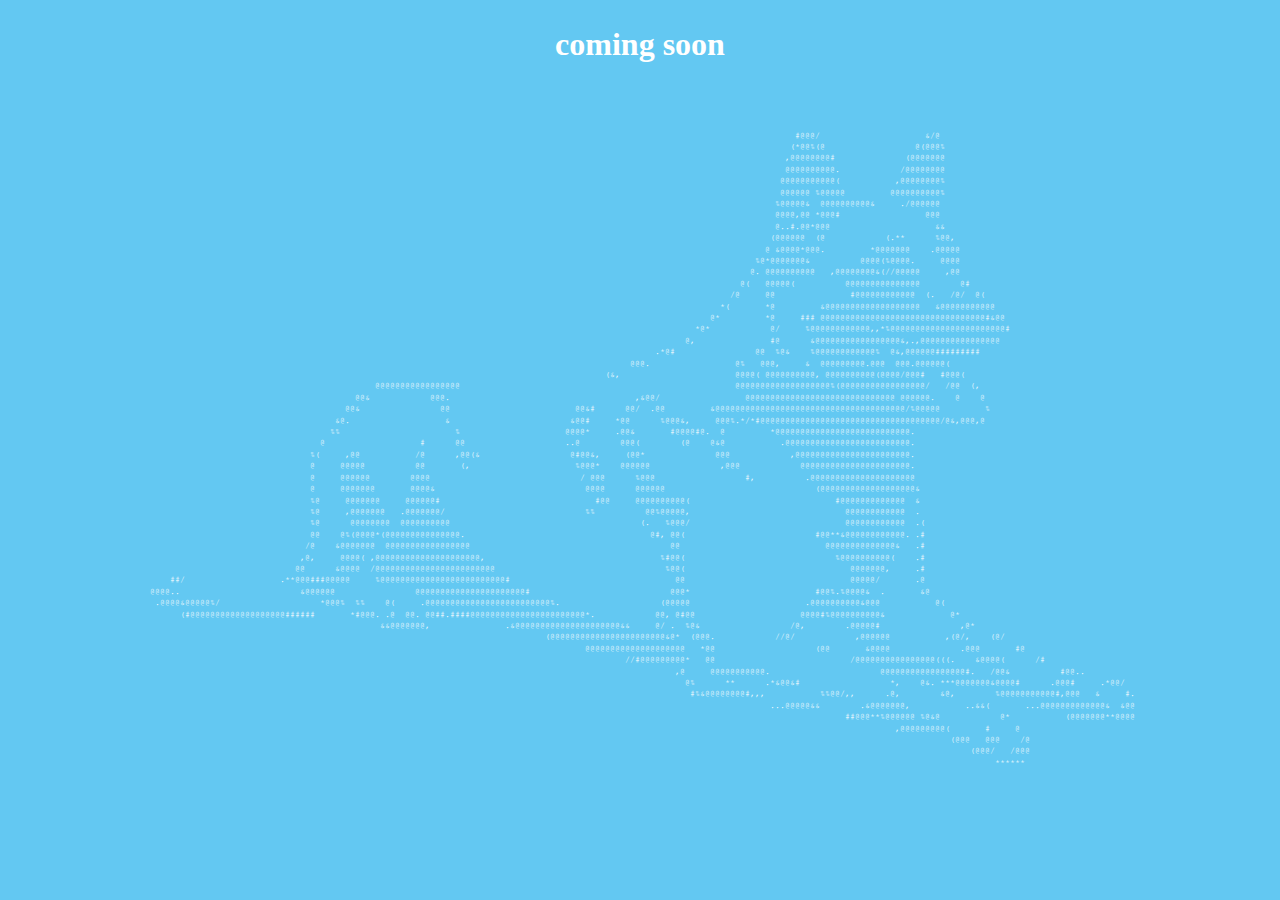
<file: index.html>
<!DOCTYPE html>
<html><!-- [lang='en-US'] : Mobile monospacing patch-->
    <head>
        <title>Brand</title>
        <link rel="stylesheet" href="css/fontface.css">
        <link rel="stylesheet" href="css/style.css">
        
        <link rel="preconnect" href="https://fonts.googleapis.com">
        <link rel="preconnect" href="https://fonts.gstatic.com" crossorigin>
        <link href="https://fonts.googleapis.com/css2?family=Courier+Prime&display=swap" rel="stylesheet">

        <script src="js/jquery-3.6.3.slim.min.js"></script>
        <script type="text/javascript" src="js/script.js"></script>
    </head>
    <body>
        <h1 id="title" class="view ">coming soon</h1>
        <div id="board" class="view hide">apw<p></div>
        <div id="ascii_image_1" class="view" > 
            <span> </span><span> </span><span> </span><span> </span><span> </span><span> </span><span> </span><span> </span><span> </span><span> </span><span> </span><span> </span><span> </span><span> </span><span> </span><span> </span><span> </span><span> </span><span> </span><span> </span><span> </span><span> </span><span> </span><span> </span><span> </span><span> </span><span> </span><span> </span><span> </span><span> </span><span> </span><span> </span><span> </span><span> </span><span> </span><span> </span><span> </span><span> </span><span> </span><span> </span><span> </span><span> </span><span> </span><span> </span><span> </span><span> </span><span> </span><span> </span><span> </span><span> </span><span> </span><span> </span><span> </span><span> </span><span> </span><span> </span><span> </span><span> </span><span> </span><span> </span><span> </span><span> </span><span> </span><span> </span><span> </span><span> </span><span> </span><span> </span><span> </span><span> </span><span> </span><span> </span><span> </span><span> </span><span> </span><span> </span><span> </span><span> </span><span> </span><span> </span><span> </span><span> </span><span> </span><span> </span><span> </span><span> </span><span> </span><span> </span><span> </span><span> </span><span> </span><span> </span><span> </span><span> </span><span> </span><span> </span><span> </span><span> </span><span> </span><span> </span><span> </span><span> </span><span> </span><span> </span><span> </span><span> </span><span> </span><span> </span><span> </span><span> </span><span> </span><span> </span><span> </span><span> </span><span> </span><span> </span><span> </span><span> </span><span> </span><span> </span><span> </span><span> </span><span> </span><span> </span><span> </span><span> </span><span> </span><span> </span><span> </span><span> </span><span> </span><span> </span><span> </span><span> </span><span> </span><span> </span><span> </span><span> </span><span> </span><span> </span><span> </span><span> </span><span> </span><span> </span><span> </span><span> </span><span> </span><span> </span><span> </span><span> </span><span> </span><span> </span><span> </span><span> </span><span> </span><span> </span><span> </span><span> </span><span> </span><span> </span><span> </span><span> </span><span> </span><span> </span><span> </span><span> </span><span> </span><span> </span><span> </span><span> </span><span> </span><span> </span><span> </span><span> </span><span> </span><span> </span><span> </span><span> </span><span> </span><span> </span><span> </span><span> </span><span> </span><span> </span><span> </span><span> </span><span> </span><span> </span><span> </span><span> </span><span> </span><span> </span><span> </span><span> </span><span> </span><span> </span><span> </span><span> </span><span> </span><span> </span>
<span> </span><span> </span><span> </span><span> </span><span> </span><span> </span><span> </span><span> </span><span> </span><span> </span><span> </span><span> </span><span> </span><span> </span><span> </span><span> </span><span> </span><span> </span><span> </span><span> </span><span> </span><span> </span><span> </span><span> </span><span> </span><span> </span><span> </span><span> </span><span> </span><span> </span><span> </span><span> </span><span> </span><span> </span><span> </span><span> </span><span> </span><span> </span><span> </span><span> </span><span> </span><span> </span><span> </span><span> </span><span> </span><span> </span><span> </span><span> </span><span> </span><span> </span><span> </span><span> </span><span> </span><span> </span><span> </span><span> </span><span> </span><span> </span><span> </span><span> </span><span> </span><span> </span><span> </span><span> </span><span> </span><span> </span><span> </span><span> </span><span> </span><span> </span><span> </span><span> </span><span> </span><span> </span><span> </span><span> </span><span> </span><span> </span><span> </span><span> </span><span> </span><span> </span><span> </span><span> </span><span> </span><span> </span><span> </span><span> </span><span> </span><span> </span><span> </span><span> </span><span> </span><span> </span><span> </span><span> </span><span> </span><span> </span><span> </span><span> </span><span> </span><span> </span><span> </span><span> </span><span> </span><span> </span><span> </span><span> </span><span> </span><span> </span><span> </span><span> </span><span> </span><span> </span><span> </span><span> </span><span> </span><span> </span><span> </span><span> </span><span> </span><span> </span><span> </span><span> </span><span> </span><span> </span><span> </span><span> </span><span> </span><span> </span><span> </span><span> </span><span> </span><span> </span><span> </span><span> </span><span> </span><span> </span><span> </span><span> </span><span> </span><span> </span><span> </span><span> </span><span> </span><span> </span><span> </span><span> </span><span> </span><span> </span><span> </span><span> </span><span> </span><span> </span><span> </span><span> </span><span> </span><span> </span><span> </span><span> </span><span> </span><span> </span><span> </span><span> </span><span> </span><span> </span><span> </span><span> </span><span> </span><span> </span><span> </span><span> </span><span> </span><span> </span><span> </span><span> </span><span> </span><span> </span><span> </span><span> </span><span> </span><span> </span><span> </span><span> </span><span> </span><span> </span><span> </span><span> </span><span> </span><span> </span><span> </span><span> </span><span> </span><span> </span><span> </span><span> </span><span> </span><span> </span><span> </span><span> </span>
<span> </span><span> </span><span> </span><span> </span><span> </span><span> </span><span> </span><span> </span><span> </span><span> </span><span> </span><span> </span><span> </span><span> </span><span> </span><span> </span><span> </span><span> </span><span> </span><span> </span><span> </span><span> </span><span> </span><span> </span><span> </span><span> </span><span> </span><span> </span><span> </span><span> </span><span> </span><span> </span><span> </span><span> </span><span> </span><span> </span><span> </span><span> </span><span> </span><span> </span><span> </span><span> </span><span> </span><span> </span><span> </span><span> </span><span> </span><span> </span><span> </span><span> </span><span> </span><span> </span><span> </span><span> </span><span> </span><span> </span><span> </span><span> </span><span> </span><span> </span><span> </span><span> </span><span> </span><span> </span><span> </span><span> </span><span> </span><span> </span><span> </span><span> </span><span> </span><span> </span><span> </span><span> </span><span> </span><span> </span><span> </span><span> </span><span> </span><span> </span><span> </span><span> </span><span> </span><span> </span><span> </span><span> </span><span> </span><span> </span><span> </span><span> </span><span> </span><span> </span><span> </span><span> </span><span> </span><span> </span><span> </span><span> </span><span> </span><span> </span><span> </span><span> </span><span> </span><span> </span><span> </span><span> </span><span> </span><span> </span><span> </span><span> </span><span> </span><span> </span><span> </span><span> </span><span> </span><span> </span><span> </span><span> </span><span> </span><span> </span><span> </span><span> </span><span> </span><span> </span><span> </span><span> </span><span> </span><span> </span><span> </span><span> </span><span> </span><span> </span><span> </span><span> </span><span> </span><span> </span><span> </span><span> </span><span> </span><span> </span><span> </span><span> </span><span> </span><span> </span><span> </span><span> </span><span> </span><span> </span><span> </span><span> </span><span> </span><span> </span><span> </span><span> </span><span> </span><span> </span><span> </span><span> </span><span> </span><span> </span><span> </span><span> </span><span> </span><span> </span><span> </span><span> </span><span> </span><span> </span><span> </span><span> </span><span> </span><span> </span><span> </span><span> </span><span> </span><span> </span><span> </span><span> </span><span> </span><span> </span><span> </span><span> </span><span> </span><span> </span><span> </span><span> </span><span> </span><span> </span><span> </span><span> </span><span> </span><span> </span><span> </span><span> </span><span> </span><span> </span><span> </span><span> </span><span> </span><span> </span>
<span> </span><span> </span><span> </span><span> </span><span> </span><span> </span><span> </span><span> </span><span> </span><span> </span><span> </span><span> </span><span> </span><span> </span><span> </span><span> </span><span> </span><span> </span><span> </span><span> </span><span> </span><span> </span><span> </span><span> </span><span> </span><span> </span><span> </span><span> </span><span> </span><span> </span><span> </span><span> </span><span> </span><span> </span><span> </span><span> </span><span> </span><span> </span><span> </span><span> </span><span> </span><span> </span><span> </span><span> </span><span> </span><span> </span><span> </span><span> </span><span> </span><span> </span><span> </span><span> </span><span> </span><span> </span><span> </span><span> </span><span> </span><span> </span><span> </span><span> </span><span> </span><span> </span><span> </span><span> </span><span> </span><span> </span><span> </span><span> </span><span> </span><span> </span><span> </span><span> </span><span> </span><span> </span><span> </span><span> </span><span> </span><span> </span><span> </span><span> </span><span> </span><span> </span><span> </span><span> </span><span> </span><span> </span><span> </span><span> </span><span> </span><span> </span><span> </span><span> </span><span> </span><span> </span><span> </span><span> </span><span> </span><span> </span><span> </span><span> </span><span> </span><span> </span><span> </span><span> </span><span> </span><span> </span><span> </span><span> </span><span> </span><span> </span><span> </span><span> </span><span> </span><span> </span><span> </span><span> </span><span> </span><span> </span><span> </span><span> </span><span> </span><span> </span><span> </span><span> </span><span> </span><span> </span><span> </span><span> </span><span> </span><span> </span><span> </span><span>#</span><span>@</span><span>@</span><span>@</span><span>/</span><span> </span><span> </span><span> </span><span> </span><span> </span><span> </span><span> </span><span> </span><span> </span><span> </span><span> </span><span> </span><span> </span><span> </span><span> </span><span> </span><span> </span><span> </span><span> </span><span> </span><span> </span><span>&</span><span>/</span><span>@</span><span> </span><span> </span><span> </span><span> </span><span> </span><span> </span><span> </span><span> </span><span> </span><span> </span><span> </span><span> </span><span> </span><span> </span><span> </span><span> </span><span> </span><span> </span><span> </span><span> </span><span> </span><span> </span><span> </span><span> </span><span> </span><span> </span><span> </span><span> </span><span> </span><span> </span><span> </span><span> </span><span> </span><span> </span><span> </span><span> </span><span> </span><span> </span><span> </span><span> </span>
<span> </span><span> </span><span> </span><span> </span><span> </span><span> </span><span> </span><span> </span><span> </span><span> </span><span> </span><span> </span><span> </span><span> </span><span> </span><span> </span><span> </span><span> </span><span> </span><span> </span><span> </span><span> </span><span> </span><span> </span><span> </span><span> </span><span> </span><span> </span><span> </span><span> </span><span> </span><span> </span><span> </span><span> </span><span> </span><span> </span><span> </span><span> </span><span> </span><span> </span><span> </span><span> </span><span> </span><span> </span><span> </span><span> </span><span> </span><span> </span><span> </span><span> </span><span> </span><span> </span><span> </span><span> </span><span> </span><span> </span><span> </span><span> </span><span> </span><span> </span><span> </span><span> </span><span> </span><span> </span><span> </span><span> </span><span> </span><span> </span><span> </span><span> </span><span> </span><span> </span><span> </span><span> </span><span> </span><span> </span><span> </span><span> </span><span> </span><span> </span><span> </span><span> </span><span> </span><span> </span><span> </span><span> </span><span> </span><span> </span><span> </span><span> </span><span> </span><span> </span><span> </span><span> </span><span> </span><span> </span><span> </span><span> </span><span> </span><span> </span><span> </span><span> </span><span> </span><span> </span><span> </span><span> </span><span> </span><span> </span><span> </span><span> </span><span> </span><span> </span><span> </span><span> </span><span> </span><span> </span><span> </span><span> </span><span> </span><span> </span><span> </span><span> </span><span> </span><span> </span><span> </span><span> </span><span> </span><span> </span><span> </span><span> </span><span>(</span><span>*</span><span>@</span><span>@</span><span>%</span><span>(</span><span>@</span><span> </span><span> </span><span> </span><span> </span><span> </span><span> </span><span> </span><span> </span><span> </span><span> </span><span> </span><span> </span><span> </span><span> </span><span> </span><span> </span><span> </span><span> </span><span>@</span><span>(</span><span>@</span><span>@</span><span>@</span><span>%</span><span> </span><span> </span><span> </span><span> </span><span> </span><span> </span><span> </span><span> </span><span> </span><span> </span><span> </span><span> </span><span> </span><span> </span><span> </span><span> </span><span> </span><span> </span><span> </span><span> </span><span> </span><span> </span><span> </span><span> </span><span> </span><span> </span><span> </span><span> </span><span> </span><span> </span><span> </span><span> </span><span> </span><span> </span><span> </span><span> </span><span> </span><span> </span><span> </span>
<span> </span><span> </span><span> </span><span> </span><span> </span><span> </span><span> </span><span> </span><span> </span><span> </span><span> </span><span> </span><span> </span><span> </span><span> </span><span> </span><span> </span><span> </span><span> </span><span> </span><span> </span><span> </span><span> </span><span> </span><span> </span><span> </span><span> </span><span> </span><span> </span><span> </span><span> </span><span> </span><span> </span><span> </span><span> </span><span> </span><span> </span><span> </span><span> </span><span> </span><span> </span><span> </span><span> </span><span> </span><span> </span><span> </span><span> </span><span> </span><span> </span><span> </span><span> </span><span> </span><span> </span><span> </span><span> </span><span> </span><span> </span><span> </span><span> </span><span> </span><span> </span><span> </span><span> </span><span> </span><span> </span><span> </span><span> </span><span> </span><span> </span><span> </span><span> </span><span> </span><span> </span><span> </span><span> </span><span> </span><span> </span><span> </span><span> </span><span> </span><span> </span><span> </span><span> </span><span> </span><span> </span><span> </span><span> </span><span> </span><span> </span><span> </span><span> </span><span> </span><span> </span><span> </span><span> </span><span> </span><span> </span><span> </span><span> </span><span> </span><span> </span><span> </span><span> </span><span> </span><span> </span><span> </span><span> </span><span> </span><span> </span><span> </span><span> </span><span> </span><span> </span><span> </span><span> </span><span> </span><span> </span><span> </span><span> </span><span> </span><span> </span><span> </span><span> </span><span> </span><span> </span><span> </span><span> </span><span> </span><span> </span><span>,</span><span>@</span><span>@</span><span>@</span><span>@</span><span>@</span><span>@</span><span>@</span><span>@</span><span>#</span><span> </span><span> </span><span> </span><span> </span><span> </span><span> </span><span> </span><span> </span><span> </span><span> </span><span> </span><span> </span><span> </span><span> </span><span>(</span><span>@</span><span>@</span><span>@</span><span>@</span><span>@</span><span>@</span><span>@</span><span> </span><span> </span><span> </span><span> </span><span> </span><span> </span><span> </span><span> </span><span> </span><span> </span><span> </span><span> </span><span> </span><span> </span><span> </span><span> </span><span> </span><span> </span><span> </span><span> </span><span> </span><span> </span><span> </span><span> </span><span> </span><span> </span><span> </span><span> </span><span> </span><span> </span><span> </span><span> </span><span> </span><span> </span><span> </span><span> </span><span> </span><span> </span><span> </span>
<span> </span><span> </span><span> </span><span> </span><span> </span><span> </span><span> </span><span> </span><span> </span><span> </span><span> </span><span> </span><span> </span><span> </span><span> </span><span> </span><span> </span><span> </span><span> </span><span> </span><span> </span><span> </span><span> </span><span> </span><span> </span><span> </span><span> </span><span> </span><span> </span><span> </span><span> </span><span> </span><span> </span><span> </span><span> </span><span> </span><span> </span><span> </span><span> </span><span> </span><span> </span><span> </span><span> </span><span> </span><span> </span><span> </span><span> </span><span> </span><span> </span><span> </span><span> </span><span> </span><span> </span><span> </span><span> </span><span> </span><span> </span><span> </span><span> </span><span> </span><span> </span><span> </span><span> </span><span> </span><span> </span><span> </span><span> </span><span> </span><span> </span><span> </span><span> </span><span> </span><span> </span><span> </span><span> </span><span> </span><span> </span><span> </span><span> </span><span> </span><span> </span><span> </span><span> </span><span> </span><span> </span><span> </span><span> </span><span> </span><span> </span><span> </span><span> </span><span> </span><span> </span><span> </span><span> </span><span> </span><span> </span><span> </span><span> </span><span> </span><span> </span><span> </span><span> </span><span> </span><span> </span><span> </span><span> </span><span> </span><span> </span><span> </span><span> </span><span> </span><span> </span><span> </span><span> </span><span> </span><span> </span><span> </span><span> </span><span> </span><span> </span><span> </span><span> </span><span> </span><span> </span><span> </span><span> </span><span> </span><span> </span><span>@</span><span>@</span><span>@</span><span>@</span><span>@</span><span>@</span><span>@</span><span>@</span><span>@</span><span>@</span><span>.</span><span> </span><span> </span><span> </span><span> </span><span> </span><span> </span><span> </span><span> </span><span> </span><span> </span><span> </span><span> </span><span>/</span><span>@</span><span>@</span><span>@</span><span>@</span><span>@</span><span>@</span><span>@</span><span>@</span><span> </span><span> </span><span> </span><span> </span><span> </span><span> </span><span> </span><span> </span><span> </span><span> </span><span> </span><span> </span><span> </span><span> </span><span> </span><span> </span><span> </span><span> </span><span> </span><span> </span><span> </span><span> </span><span> </span><span> </span><span> </span><span> </span><span> </span><span> </span><span> </span><span> </span><span> </span><span> </span><span> </span><span> </span><span> </span><span> </span><span> </span><span> </span><span> </span>
<span> </span><span> </span><span> </span><span> </span><span> </span><span> </span><span> </span><span> </span><span> </span><span> </span><span> </span><span> </span><span> </span><span> </span><span> </span><span> </span><span> </span><span> </span><span> </span><span> </span><span> </span><span> </span><span> </span><span> </span><span> </span><span> </span><span> </span><span> </span><span> </span><span> </span><span> </span><span> </span><span> </span><span> </span><span> </span><span> </span><span> </span><span> </span><span> </span><span> </span><span> </span><span> </span><span> </span><span> </span><span> </span><span> </span><span> </span><span> </span><span> </span><span> </span><span> </span><span> </span><span> </span><span> </span><span> </span><span> </span><span> </span><span> </span><span> </span><span> </span><span> </span><span> </span><span> </span><span> </span><span> </span><span> </span><span> </span><span> </span><span> </span><span> </span><span> </span><span> </span><span> </span><span> </span><span> </span><span> </span><span> </span><span> </span><span> </span><span> </span><span> </span><span> </span><span> </span><span> </span><span> </span><span> </span><span> </span><span> </span><span> </span><span> </span><span> </span><span> </span><span> </span><span> </span><span> </span><span> </span><span> </span><span> </span><span> </span><span> </span><span> </span><span> </span><span> </span><span> </span><span> </span><span> </span><span> </span><span> </span><span> </span><span> </span><span> </span><span> </span><span> </span><span> </span><span> </span><span> </span><span> </span><span> </span><span> </span><span> </span><span> </span><span> </span><span> </span><span> </span><span> </span><span> </span><span> </span><span> </span><span>@</span><span>@</span><span>@</span><span>@</span><span>@</span><span>@</span><span>@</span><span>@</span><span>@</span><span>@</span><span>@</span><span>(</span><span> </span><span> </span><span> </span><span> </span><span> </span><span> </span><span> </span><span> </span><span> </span><span> </span><span> </span><span>,</span><span>@</span><span>@</span><span>@</span><span>@</span><span>@</span><span>@</span><span>@</span><span>@</span><span>%</span><span> </span><span> </span><span> </span><span> </span><span> </span><span> </span><span> </span><span> </span><span> </span><span> </span><span> </span><span> </span><span> </span><span> </span><span> </span><span> </span><span> </span><span> </span><span> </span><span> </span><span> </span><span> </span><span> </span><span> </span><span> </span><span> </span><span> </span><span> </span><span> </span><span> </span><span> </span><span> </span><span> </span><span> </span><span> </span><span> </span><span> </span><span> </span><span> </span>
<span> </span><span> </span><span> </span><span> </span><span> </span><span> </span><span> </span><span> </span><span> </span><span> </span><span> </span><span> </span><span> </span><span> </span><span> </span><span> </span><span> </span><span> </span><span> </span><span> </span><span> </span><span> </span><span> </span><span> </span><span> </span><span> </span><span> </span><span> </span><span> </span><span> </span><span> </span><span> </span><span> </span><span> </span><span> </span><span> </span><span> </span><span> </span><span> </span><span> </span><span> </span><span> </span><span> </span><span> </span><span> </span><span> </span><span> </span><span> </span><span> </span><span> </span><span> </span><span> </span><span> </span><span> </span><span> </span><span> </span><span> </span><span> </span><span> </span><span> </span><span> </span><span> </span><span> </span><span> </span><span> </span><span> </span><span> </span><span> </span><span> </span><span> </span><span> </span><span> </span><span> </span><span> </span><span> </span><span> </span><span> </span><span> </span><span> </span><span> </span><span> </span><span> </span><span> </span><span> </span><span> </span><span> </span><span> </span><span> </span><span> </span><span> </span><span> </span><span> </span><span> </span><span> </span><span> </span><span> </span><span> </span><span> </span><span> </span><span> </span><span> </span><span> </span><span> </span><span> </span><span> </span><span> </span><span> </span><span> </span><span> </span><span> </span><span> </span><span> </span><span> </span><span> </span><span> </span><span> </span><span> </span><span> </span><span> </span><span> </span><span> </span><span> </span><span> </span><span> </span><span> </span><span> </span><span> </span><span> </span><span>@</span><span>@</span><span>@</span><span>@</span><span>@</span><span>@</span><span> </span><span>%</span><span>@</span><span>@</span><span>@</span><span>@</span><span>@</span><span> </span><span> </span><span> </span><span> </span><span> </span><span> </span><span> </span><span> </span><span> </span><span>@</span><span>@</span><span>@</span><span>@</span><span>@</span><span>@</span><span>@</span><span>@</span><span>@</span><span>@</span><span>%</span><span> </span><span> </span><span> </span><span> </span><span> </span><span> </span><span> </span><span> </span><span> </span><span> </span><span> </span><span> </span><span> </span><span> </span><span> </span><span> </span><span> </span><span> </span><span> </span><span> </span><span> </span><span> </span><span> </span><span> </span><span> </span><span> </span><span> </span><span> </span><span> </span><span> </span><span> </span><span> </span><span> </span><span> </span><span> </span><span> </span><span> </span><span> </span><span> </span>
<span> </span><span> </span><span> </span><span> </span><span> </span><span> </span><span> </span><span> </span><span> </span><span> </span><span> </span><span> </span><span> </span><span> </span><span> </span><span> </span><span> </span><span> </span><span> </span><span> </span><span> </span><span> </span><span> </span><span> </span><span> </span><span> </span><span> </span><span> </span><span> </span><span> </span><span> </span><span> </span><span> </span><span> </span><span> </span><span> </span><span> </span><span> </span><span> </span><span> </span><span> </span><span> </span><span> </span><span> </span><span> </span><span> </span><span> </span><span> </span><span> </span><span> </span><span> </span><span> </span><span> </span><span> </span><span> </span><span> </span><span> </span><span> </span><span> </span><span> </span><span> </span><span> </span><span> </span><span> </span><span> </span><span> </span><span> </span><span> </span><span> </span><span> </span><span> </span><span> </span><span> </span><span> </span><span> </span><span> </span><span> </span><span> </span><span> </span><span> </span><span> </span><span> </span><span> </span><span> </span><span> </span><span> </span><span> </span><span> </span><span> </span><span> </span><span> </span><span> </span><span> </span><span> </span><span> </span><span> </span><span> </span><span> </span><span> </span><span> </span><span> </span><span> </span><span> </span><span> </span><span> </span><span> </span><span> </span><span> </span><span> </span><span> </span><span> </span><span> </span><span> </span><span> </span><span> </span><span> </span><span> </span><span> </span><span> </span><span> </span><span> </span><span> </span><span> </span><span> </span><span> </span><span> </span><span> </span><span>%</span><span>@</span><span>@</span><span>@</span><span>@</span><span>@</span><span>&</span><span> </span><span> </span><span>@</span><span>@</span><span>@</span><span>@</span><span>@</span><span>@</span><span>@</span><span>@</span><span>@</span><span>@</span><span>&</span><span> </span><span> </span><span> </span><span> </span><span> </span><span>.</span><span>/</span><span>@</span><span>@</span><span>@</span><span>@</span><span>@</span><span>@</span><span> </span><span> </span><span> </span><span> </span><span> </span><span> </span><span> </span><span> </span><span> </span><span> </span><span> </span><span> </span><span> </span><span> </span><span> </span><span> </span><span> </span><span> </span><span> </span><span> </span><span> </span><span> </span><span> </span><span> </span><span> </span><span> </span><span> </span><span> </span><span> </span><span> </span><span> </span><span> </span><span> </span><span> </span><span> </span><span> </span><span> </span><span> </span><span> </span><span> </span>
<span> </span><span> </span><span> </span><span> </span><span> </span><span> </span><span> </span><span> </span><span> </span><span> </span><span> </span><span> </span><span> </span><span> </span><span> </span><span> </span><span> </span><span> </span><span> </span><span> </span><span> </span><span> </span><span> </span><span> </span><span> </span><span> </span><span> </span><span> </span><span> </span><span> </span><span> </span><span> </span><span> </span><span> </span><span> </span><span> </span><span> </span><span> </span><span> </span><span> </span><span> </span><span> </span><span> </span><span> </span><span> </span><span> </span><span> </span><span> </span><span> </span><span> </span><span> </span><span> </span><span> </span><span> </span><span> </span><span> </span><span> </span><span> </span><span> </span><span> </span><span> </span><span> </span><span> </span><span> </span><span> </span><span> </span><span> </span><span> </span><span> </span><span> </span><span> </span><span> </span><span> </span><span> </span><span> </span><span> </span><span> </span><span> </span><span> </span><span> </span><span> </span><span> </span><span> </span><span> </span><span> </span><span> </span><span> </span><span> </span><span> </span><span> </span><span> </span><span> </span><span> </span><span> </span><span> </span><span> </span><span> </span><span> </span><span> </span><span> </span><span> </span><span> </span><span> </span><span> </span><span> </span><span> </span><span> </span><span> </span><span> </span><span> </span><span> </span><span> </span><span> </span><span> </span><span> </span><span> </span><span> </span><span> </span><span> </span><span> </span><span> </span><span> </span><span> </span><span> </span><span> </span><span> </span><span> </span><span>@</span><span>@</span><span>@</span><span>@</span><span>,</span><span>@</span><span>@</span><span> </span><span>*</span><span>@</span><span>@</span><span>@</span><span>#</span><span> </span><span> </span><span> </span><span> </span><span> </span><span> </span><span> </span><span> </span><span> </span><span> </span><span> </span><span> </span><span> </span><span> </span><span> </span><span> </span><span> </span><span>@</span><span>@</span><span>@</span><span> </span><span> </span><span> </span><span> </span><span> </span><span> </span><span> </span><span> </span><span> </span><span> </span><span> </span><span> </span><span> </span><span> </span><span> </span><span> </span><span> </span><span> </span><span> </span><span> </span><span> </span><span> </span><span> </span><span> </span><span> </span><span> </span><span> </span><span> </span><span> </span><span> </span><span> </span><span> </span><span> </span><span> </span><span> </span><span> </span><span> </span><span> </span><span> </span><span> </span>
<span> </span><span> </span><span> </span><span> </span><span> </span><span> </span><span> </span><span> </span><span> </span><span> </span><span> </span><span> </span><span> </span><span> </span><span> </span><span> </span><span> </span><span> </span><span> </span><span> </span><span> </span><span> </span><span> </span><span> </span><span> </span><span> </span><span> </span><span> </span><span> </span><span> </span><span> </span><span> </span><span> </span><span> </span><span> </span><span> </span><span> </span><span> </span><span> </span><span> </span><span> </span><span> </span><span> </span><span> </span><span> </span><span> </span><span> </span><span> </span><span> </span><span> </span><span> </span><span> </span><span> </span><span> </span><span> </span><span> </span><span> </span><span> </span><span> </span><span> </span><span> </span><span> </span><span> </span><span> </span><span> </span><span> </span><span> </span><span> </span><span> </span><span> </span><span> </span><span> </span><span> </span><span> </span><span> </span><span> </span><span> </span><span> </span><span> </span><span> </span><span> </span><span> </span><span> </span><span> </span><span> </span><span> </span><span> </span><span> </span><span> </span><span> </span><span> </span><span> </span><span> </span><span> </span><span> </span><span> </span><span> </span><span> </span><span> </span><span> </span><span> </span><span> </span><span> </span><span> </span><span> </span><span> </span><span> </span><span> </span><span> </span><span> </span><span> </span><span> </span><span> </span><span> </span><span> </span><span> </span><span> </span><span> </span><span> </span><span> </span><span> </span><span> </span><span> </span><span> </span><span> </span><span> </span><span> </span><span>@</span><span>.</span><span>.</span><span>#</span><span>.</span><span>@</span><span>@</span><span>*</span><span>@</span><span>@</span><span>@</span><span> </span><span> </span><span> </span><span> </span><span> </span><span> </span><span> </span><span> </span><span> </span><span> </span><span> </span><span> </span><span> </span><span> </span><span> </span><span> </span><span> </span><span> </span><span> </span><span> </span><span> </span><span>&</span><span>&</span><span> </span><span> </span><span> </span><span> </span><span> </span><span> </span><span> </span><span> </span><span> </span><span> </span><span> </span><span> </span><span> </span><span> </span><span> </span><span> </span><span> </span><span> </span><span> </span><span> </span><span> </span><span> </span><span> </span><span> </span><span> </span><span> </span><span> </span><span> </span><span> </span><span> </span><span> </span><span> </span><span> </span><span> </span><span> </span><span> </span><span> </span><span> </span><span> </span>
<span> </span><span> </span><span> </span><span> </span><span> </span><span> </span><span> </span><span> </span><span> </span><span> </span><span> </span><span> </span><span> </span><span> </span><span> </span><span> </span><span> </span><span> </span><span> </span><span> </span><span> </span><span> </span><span> </span><span> </span><span> </span><span> </span><span> </span><span> </span><span> </span><span> </span><span> </span><span> </span><span> </span><span> </span><span> </span><span> </span><span> </span><span> </span><span> </span><span> </span><span> </span><span> </span><span> </span><span> </span><span> </span><span> </span><span> </span><span> </span><span> </span><span> </span><span> </span><span> </span><span> </span><span> </span><span> </span><span> </span><span> </span><span> </span><span> </span><span> </span><span> </span><span> </span><span> </span><span> </span><span> </span><span> </span><span> </span><span> </span><span> </span><span> </span><span> </span><span> </span><span> </span><span> </span><span> </span><span> </span><span> </span><span> </span><span> </span><span> </span><span> </span><span> </span><span> </span><span> </span><span> </span><span> </span><span> </span><span> </span><span> </span><span> </span><span> </span><span> </span><span> </span><span> </span><span> </span><span> </span><span> </span><span> </span><span> </span><span> </span><span> </span><span> </span><span> </span><span> </span><span> </span><span> </span><span> </span><span> </span><span> </span><span> </span><span> </span><span> </span><span> </span><span> </span><span> </span><span> </span><span> </span><span> </span><span> </span><span> </span><span> </span><span> </span><span> </span><span> </span><span> </span><span> </span><span>(</span><span>@</span><span>@</span><span>@</span><span>@</span><span>@</span><span>@</span><span> </span><span> </span><span>(</span><span>@</span><span> </span><span> </span><span> </span><span> </span><span> </span><span> </span><span> </span><span> </span><span> </span><span> </span><span> </span><span> </span><span>(</span><span>.</span><span>*</span><span>*</span><span> </span><span> </span><span> </span><span> </span><span> </span><span> </span><span>%</span><span>@</span><span>@</span><span>,</span><span> </span><span> </span><span> </span><span> </span><span> </span><span> </span><span> </span><span> </span><span> </span><span> </span><span> </span><span> </span><span> </span><span> </span><span> </span><span> </span><span> </span><span> </span><span> </span><span> </span><span> </span><span> </span><span> </span><span> </span><span> </span><span> </span><span> </span><span> </span><span> </span><span> </span><span> </span><span> </span><span> </span><span> </span><span> </span><span> </span><span> </span>
<span> </span><span> </span><span> </span><span> </span><span> </span><span> </span><span> </span><span> </span><span> </span><span> </span><span> </span><span> </span><span> </span><span> </span><span> </span><span> </span><span> </span><span> </span><span> </span><span> </span><span> </span><span> </span><span> </span><span> </span><span> </span><span> </span><span> </span><span> </span><span> </span><span> </span><span> </span><span> </span><span> </span><span> </span><span> </span><span> </span><span> </span><span> </span><span> </span><span> </span><span> </span><span> </span><span> </span><span> </span><span> </span><span> </span><span> </span><span> </span><span> </span><span> </span><span> </span><span> </span><span> </span><span> </span><span> </span><span> </span><span> </span><span> </span><span> </span><span> </span><span> </span><span> </span><span> </span><span> </span><span> </span><span> </span><span> </span><span> </span><span> </span><span> </span><span> </span><span> </span><span> </span><span> </span><span> </span><span> </span><span> </span><span> </span><span> </span><span> </span><span> </span><span> </span><span> </span><span> </span><span> </span><span> </span><span> </span><span> </span><span> </span><span> </span><span> </span><span> </span><span> </span><span> </span><span> </span><span> </span><span> </span><span> </span><span> </span><span> </span><span> </span><span> </span><span> </span><span> </span><span> </span><span> </span><span> </span><span> </span><span> </span><span> </span><span> </span><span> </span><span> </span><span> </span><span> </span><span> </span><span> </span><span> </span><span> </span><span> </span><span> </span><span> </span><span> </span><span> </span><span> </span><span>@</span><span> </span><span>&</span><span>@</span><span>@</span><span>@</span><span>@</span><span>*</span><span>@</span><span>@</span><span>@</span><span>.</span><span> </span><span> </span><span> </span><span> </span><span> </span><span> </span><span> </span><span> </span><span> </span><span>*</span><span>@</span><span>@</span><span>@</span><span>@</span><span>@</span><span>@</span><span>@</span><span> </span><span> </span><span> </span><span> </span><span>.</span><span>@</span><span>@</span><span>@</span><span>@</span><span>@</span><span> </span><span> </span><span> </span><span> </span><span> </span><span> </span><span> </span><span> </span><span> </span><span> </span><span> </span><span> </span><span> </span><span> </span><span> </span><span> </span><span> </span><span> </span><span> </span><span> </span><span> </span><span> </span><span> </span><span> </span><span> </span><span> </span><span> </span><span> </span><span> </span><span> </span><span> </span><span> </span><span> </span><span> </span><span> </span><span> </span>
<span> </span><span> </span><span> </span><span> </span><span> </span><span> </span><span> </span><span> </span><span> </span><span> </span><span> </span><span> </span><span> </span><span> </span><span> </span><span> </span><span> </span><span> </span><span> </span><span> </span><span> </span><span> </span><span> </span><span> </span><span> </span><span> </span><span> </span><span> </span><span> </span><span> </span><span> </span><span> </span><span> </span><span> </span><span> </span><span> </span><span> </span><span> </span><span> </span><span> </span><span> </span><span> </span><span> </span><span> </span><span> </span><span> </span><span> </span><span> </span><span> </span><span> </span><span> </span><span> </span><span> </span><span> </span><span> </span><span> </span><span> </span><span> </span><span> </span><span> </span><span> </span><span> </span><span> </span><span> </span><span> </span><span> </span><span> </span><span> </span><span> </span><span> </span><span> </span><span> </span><span> </span><span> </span><span> </span><span> </span><span> </span><span> </span><span> </span><span> </span><span> </span><span> </span><span> </span><span> </span><span> </span><span> </span><span> </span><span> </span><span> </span><span> </span><span> </span><span> </span><span> </span><span> </span><span> </span><span> </span><span> </span><span> </span><span> </span><span> </span><span> </span><span> </span><span> </span><span> </span><span> </span><span> </span><span> </span><span> </span><span> </span><span> </span><span> </span><span> </span><span> </span><span> </span><span> </span><span> </span><span> </span><span> </span><span> </span><span> </span><span> </span><span> </span><span> </span><span>%</span><span>@</span><span>*</span><span>@</span><span>@</span><span>@</span><span>@</span><span>@</span><span>@</span><span>@</span><span>&</span><span> </span><span> </span><span> </span><span> </span><span> </span><span> </span><span> </span><span> </span><span> </span><span> </span><span>@</span><span>@</span><span>@</span><span>@</span><span>(</span><span>%</span><span>@</span><span>@</span><span>@</span><span>@</span><span>.</span><span> </span><span> </span><span> </span><span> </span><span> </span><span>@</span><span>@</span><span>@</span><span>@</span><span> </span><span> </span><span> </span><span> </span><span> </span><span> </span><span> </span><span> </span><span> </span><span> </span><span> </span><span> </span><span> </span><span> </span><span> </span><span> </span><span> </span><span> </span><span> </span><span> </span><span> </span><span> </span><span> </span><span> </span><span> </span><span> </span><span> </span><span> </span><span> </span><span> </span><span> </span><span> </span><span> </span><span> </span><span> </span><span> </span>
<span> </span><span> </span><span> </span><span> </span><span> </span><span> </span><span> </span><span> </span><span> </span><span> </span><span> </span><span> </span><span> </span><span> </span><span> </span><span> </span><span> </span><span> </span><span> </span><span> </span><span> </span><span> </span><span> </span><span> </span><span> </span><span> </span><span> </span><span> </span><span> </span><span> </span><span> </span><span> </span><span> </span><span> </span><span> </span><span> </span><span> </span><span> </span><span> </span><span> </span><span> </span><span> </span><span> </span><span> </span><span> </span><span> </span><span> </span><span> </span><span> </span><span> </span><span> </span><span> </span><span> </span><span> </span><span> </span><span> </span><span> </span><span> </span><span> </span><span> </span><span> </span><span> </span><span> </span><span> </span><span> </span><span> </span><span> </span><span> </span><span> </span><span> </span><span> </span><span> </span><span> </span><span> </span><span> </span><span> </span><span> </span><span> </span><span> </span><span> </span><span> </span><span> </span><span> </span><span> </span><span> </span><span> </span><span> </span><span> </span><span> </span><span> </span><span> </span><span> </span><span> </span><span> </span><span> </span><span> </span><span> </span><span> </span><span> </span><span> </span><span> </span><span> </span><span> </span><span> </span><span> </span><span> </span><span> </span><span> </span><span> </span><span> </span><span> </span><span> </span><span> </span><span> </span><span> </span><span> </span><span> </span><span> </span><span> </span><span> </span><span> </span><span> </span><span>@</span><span>.</span><span> </span><span>@</span><span>@</span><span>@</span><span>@</span><span>@</span><span>@</span><span>@</span><span>@</span><span>@</span><span>@</span><span> </span><span> </span><span> </span><span>,</span><span>@</span><span>@</span><span>@</span><span>@</span><span>@</span><span>@</span><span>@</span><span>@</span><span>&</span><span>(</span><span>/</span><span>/</span><span>@</span><span>@</span><span>@</span><span>@</span><span>@</span><span> </span><span> </span><span> </span><span> </span><span> </span><span>,</span><span>@</span><span>@</span><span> </span><span> </span><span> </span><span> </span><span> </span><span> </span><span> </span><span> </span><span> </span><span> </span><span> </span><span> </span><span> </span><span> </span><span> </span><span> </span><span> </span><span> </span><span> </span><span> </span><span> </span><span> </span><span> </span><span> </span><span> </span><span> </span><span> </span><span> </span><span> </span><span> </span><span> </span><span> </span><span> </span><span> </span><span> </span><span> </span>
<span> </span><span> </span><span> </span><span> </span><span> </span><span> </span><span> </span><span> </span><span> </span><span> </span><span> </span><span> </span><span> </span><span> </span><span> </span><span> </span><span> </span><span> </span><span> </span><span> </span><span> </span><span> </span><span> </span><span> </span><span> </span><span> </span><span> </span><span> </span><span> </span><span> </span><span> </span><span> </span><span> </span><span> </span><span> </span><span> </span><span> </span><span> </span><span> </span><span> </span><span> </span><span> </span><span> </span><span> </span><span> </span><span> </span><span> </span><span> </span><span> </span><span> </span><span> </span><span> </span><span> </span><span> </span><span> </span><span> </span><span> </span><span> </span><span> </span><span> </span><span> </span><span> </span><span> </span><span> </span><span> </span><span> </span><span> </span><span> </span><span> </span><span> </span><span> </span><span> </span><span> </span><span> </span><span> </span><span> </span><span> </span><span> </span><span> </span><span> </span><span> </span><span> </span><span> </span><span> </span><span> </span><span> </span><span> </span><span> </span><span> </span><span> </span><span> </span><span> </span><span> </span><span> </span><span> </span><span> </span><span> </span><span> </span><span> </span><span> </span><span> </span><span> </span><span> </span><span> </span><span> </span><span> </span><span> </span><span> </span><span> </span><span> </span><span> </span><span> </span><span> </span><span> </span><span> </span><span> </span><span> </span><span> </span><span> </span><span> </span><span>@</span><span>(</span><span> </span><span> </span><span> </span><span>@</span><span>@</span><span>@</span><span>@</span><span>@</span><span>(</span><span> </span><span> </span><span> </span><span> </span><span> </span><span> </span><span> </span><span> </span><span> </span><span> </span><span>@</span><span>@</span><span>@</span><span>@</span><span>@</span><span>@</span><span>@</span><span>@</span><span>@</span><span>@</span><span>@</span><span>@</span><span>@</span><span>@</span><span>@</span><span> </span><span> </span><span> </span><span> </span><span> </span><span> </span><span> </span><span> </span><span>@</span><span>#</span><span> </span><span> </span><span> </span><span> </span><span> </span><span> </span><span> </span><span> </span><span> </span><span> </span><span> </span><span> </span><span> </span><span> </span><span> </span><span> </span><span> </span><span> </span><span> </span><span> </span><span> </span><span> </span><span> </span><span> </span><span> </span><span> </span><span> </span><span> </span><span> </span><span> </span><span> </span><span> </span><span> </span><span> </span>
<span> </span><span> </span><span> </span><span> </span><span> </span><span> </span><span> </span><span> </span><span> </span><span> </span><span> </span><span> </span><span> </span><span> </span><span> </span><span> </span><span> </span><span> </span><span> </span><span> </span><span> </span><span> </span><span> </span><span> </span><span> </span><span> </span><span> </span><span> </span><span> </span><span> </span><span> </span><span> </span><span> </span><span> </span><span> </span><span> </span><span> </span><span> </span><span> </span><span> </span><span> </span><span> </span><span> </span><span> </span><span> </span><span> </span><span> </span><span> </span><span> </span><span> </span><span> </span><span> </span><span> </span><span> </span><span> </span><span> </span><span> </span><span> </span><span> </span><span> </span><span> </span><span> </span><span> </span><span> </span><span> </span><span> </span><span> </span><span> </span><span> </span><span> </span><span> </span><span> </span><span> </span><span> </span><span> </span><span> </span><span> </span><span> </span><span> </span><span> </span><span> </span><span> </span><span> </span><span> </span><span> </span><span> </span><span> </span><span> </span><span> </span><span> </span><span> </span><span> </span><span> </span><span> </span><span> </span><span> </span><span> </span><span> </span><span> </span><span> </span><span> </span><span> </span><span> </span><span> </span><span> </span><span> </span><span> </span><span> </span><span> </span><span> </span><span> </span><span> </span><span> </span><span> </span><span> </span><span> </span><span> </span><span> </span><span>/</span><span>@</span><span> </span><span> </span><span> </span><span> </span><span> </span><span>@</span><span>@</span><span> </span><span> </span><span> </span><span> </span><span> </span><span> </span><span> </span><span> </span><span> </span><span> </span><span> </span><span> </span><span> </span><span> </span><span> </span><span>#</span><span>@</span><span>@</span><span>@</span><span>@</span><span>@</span><span>@</span><span>@</span><span>@</span><span>@</span><span>@</span><span>@</span><span>@</span><span> </span><span> </span><span>(</span><span>.</span><span> </span><span> </span><span> </span><span>/</span><span>@</span><span>/</span><span> </span><span> </span><span>@</span><span>(</span><span> </span><span> </span><span> </span><span> </span><span> </span><span> </span><span> </span><span> </span><span> </span><span> </span><span> </span><span> </span><span> </span><span> </span><span> </span><span> </span><span> </span><span> </span><span> </span><span> </span><span> </span><span> </span><span> </span><span> </span><span> </span><span> </span><span> </span><span> </span><span> </span><span> </span><span> </span>
<span> </span><span> </span><span> </span><span> </span><span> </span><span> </span><span> </span><span> </span><span> </span><span> </span><span> </span><span> </span><span> </span><span> </span><span> </span><span> </span><span> </span><span> </span><span> </span><span> </span><span> </span><span> </span><span> </span><span> </span><span> </span><span> </span><span> </span><span> </span><span> </span><span> </span><span> </span><span> </span><span> </span><span> </span><span> </span><span> </span><span> </span><span> </span><span> </span><span> </span><span> </span><span> </span><span> </span><span> </span><span> </span><span> </span><span> </span><span> </span><span> </span><span> </span><span> </span><span> </span><span> </span><span> </span><span> </span><span> </span><span> </span><span> </span><span> </span><span> </span><span> </span><span> </span><span> </span><span> </span><span> </span><span> </span><span> </span><span> </span><span> </span><span> </span><span> </span><span> </span><span> </span><span> </span><span> </span><span> </span><span> </span><span> </span><span> </span><span> </span><span> </span><span> </span><span> </span><span> </span><span> </span><span> </span><span> </span><span> </span><span> </span><span> </span><span> </span><span> </span><span> </span><span> </span><span> </span><span> </span><span> </span><span> </span><span> </span><span> </span><span> </span><span> </span><span> </span><span> </span><span> </span><span> </span><span> </span><span> </span><span> </span><span> </span><span> </span><span> </span><span> </span><span> </span><span> </span><span> </span><span>*</span><span>(</span><span> </span><span> </span><span> </span><span> </span><span> </span><span> </span><span> </span><span>*</span><span>@</span><span> </span><span> </span><span> </span><span> </span><span> </span><span> </span><span> </span><span> </span><span> </span><span>&</span><span>@</span><span>@</span><span>@</span><span>@</span><span>@</span><span>@</span><span>@</span><span>@</span><span>@</span><span>@</span><span>@</span><span>@</span><span>@</span><span>@</span><span>@</span><span>@</span><span>@</span><span>@</span><span>@</span><span> </span><span> </span><span> </span><span>&</span><span>@</span><span>@</span><span>@</span><span>@</span><span>@</span><span>@</span><span>@</span><span>@</span><span>@</span><span>@</span><span>@</span><span> </span><span> </span><span> </span><span> </span><span> </span><span> </span><span> </span><span> </span><span> </span><span> </span><span> </span><span> </span><span> </span><span> </span><span> </span><span> </span><span> </span><span> </span><span> </span><span> </span><span> </span><span> </span><span> </span><span> </span><span> </span><span> </span><span> </span><span> </span><span> </span>
<span> </span><span> </span><span> </span><span> </span><span> </span><span> </span><span> </span><span> </span><span> </span><span> </span><span> </span><span> </span><span> </span><span> </span><span> </span><span> </span><span> </span><span> </span><span> </span><span> </span><span> </span><span> </span><span> </span><span> </span><span> </span><span> </span><span> </span><span> </span><span> </span><span> </span><span> </span><span> </span><span> </span><span> </span><span> </span><span> </span><span> </span><span> </span><span> </span><span> </span><span> </span><span> </span><span> </span><span> </span><span> </span><span> </span><span> </span><span> </span><span> </span><span> </span><span> </span><span> </span><span> </span><span> </span><span> </span><span> </span><span> </span><span> </span><span> </span><span> </span><span> </span><span> </span><span> </span><span> </span><span> </span><span> </span><span> </span><span> </span><span> </span><span> </span><span> </span><span> </span><span> </span><span> </span><span> </span><span> </span><span> </span><span> </span><span> </span><span> </span><span> </span><span> </span><span> </span><span> </span><span> </span><span> </span><span> </span><span> </span><span> </span><span> </span><span> </span><span> </span><span> </span><span> </span><span> </span><span> </span><span> </span><span> </span><span> </span><span> </span><span> </span><span> </span><span> </span><span> </span><span> </span><span> </span><span> </span><span> </span><span> </span><span> </span><span> </span><span> </span><span> </span><span> </span><span>@</span><span>*</span><span> </span><span> </span><span> </span><span> </span><span> </span><span> </span><span> </span><span> </span><span> </span><span>*</span><span>@</span><span> </span><span> </span><span> </span><span> </span><span> </span><span>#</span><span>#</span><span>#</span><span> </span><span>@</span><span>@</span><span>@</span><span>@</span><span>@</span><span>@</span><span>@</span><span>@</span><span>@</span><span>@</span><span>@</span><span>@</span><span>@</span><span>@</span><span>@</span><span>@</span><span>@</span><span>@</span><span>@</span><span>@</span><span>@</span><span>@</span><span>@</span><span>@</span><span>@</span><span>@</span><span>@</span><span>@</span><span>@</span><span>@</span><span>@</span><span>@</span><span>@</span><span>#</span><span>&</span><span>@</span><span>@</span><span> </span><span> </span><span> </span><span> </span><span> </span><span> </span><span> </span><span> </span><span> </span><span> </span><span> </span><span> </span><span> </span><span> </span><span> </span><span> </span><span> </span><span> </span><span> </span><span> </span><span> </span><span> </span><span> </span><span> </span><span> </span><span> </span><span> </span>
<span> </span><span> </span><span> </span><span> </span><span> </span><span> </span><span> </span><span> </span><span> </span><span> </span><span> </span><span> </span><span> </span><span> </span><span> </span><span> </span><span> </span><span> </span><span> </span><span> </span><span> </span><span> </span><span> </span><span> </span><span> </span><span> </span><span> </span><span> </span><span> </span><span> </span><span> </span><span> </span><span> </span><span> </span><span> </span><span> </span><span> </span><span> </span><span> </span><span> </span><span> </span><span> </span><span> </span><span> </span><span> </span><span> </span><span> </span><span> </span><span> </span><span> </span><span> </span><span> </span><span> </span><span> </span><span> </span><span> </span><span> </span><span> </span><span> </span><span> </span><span> </span><span> </span><span> </span><span> </span><span> </span><span> </span><span> </span><span> </span><span> </span><span> </span><span> </span><span> </span><span> </span><span> </span><span> </span><span> </span><span> </span><span> </span><span> </span><span> </span><span> </span><span> </span><span> </span><span> </span><span> </span><span> </span><span> </span><span> </span><span> </span><span> </span><span> </span><span> </span><span> </span><span> </span><span> </span><span> </span><span> </span><span> </span><span> </span><span> </span><span> </span><span> </span><span> </span><span> </span><span> </span><span> </span><span> </span><span> </span><span> </span><span> </span><span> </span><span>*</span><span>@</span><span>*</span><span> </span><span> </span><span> </span><span> </span><span> </span><span> </span><span> </span><span> </span><span> </span><span> </span><span> </span><span> </span><span>@</span><span>/</span><span> </span><span> </span><span> </span><span> </span><span> </span><span>%</span><span>@</span><span>@</span><span>@</span><span>@</span><span>@</span><span>@</span><span>@</span><span>@</span><span>@</span><span>@</span><span>@</span><span>@</span><span>,</span><span>,</span><span>*</span><span>%</span><span>@</span><span>@</span><span>@</span><span>@</span><span>@</span><span>@</span><span>@</span><span>@</span><span>@</span><span>@</span><span>@</span><span>@</span><span>@</span><span>@</span><span>@</span><span>@</span><span>@</span><span>@</span><span>@</span><span>@</span><span>@</span><span>@</span><span>@</span><span>#</span><span> </span><span> </span><span> </span><span> </span><span> </span><span> </span><span> </span><span> </span><span> </span><span> </span><span> </span><span> </span><span> </span><span> </span><span> </span><span> </span><span> </span><span> </span><span> </span><span> </span><span> </span><span> </span><span> </span><span> </span><span> </span><span> </span>
<span> </span><span> </span><span> </span><span> </span><span> </span><span> </span><span> </span><span> </span><span> </span><span> </span><span> </span><span> </span><span> </span><span> </span><span> </span><span> </span><span> </span><span> </span><span> </span><span> </span><span> </span><span> </span><span> </span><span> </span><span> </span><span> </span><span> </span><span> </span><span> </span><span> </span><span> </span><span> </span><span> </span><span> </span><span> </span><span> </span><span> </span><span> </span><span> </span><span> </span><span> </span><span> </span><span> </span><span> </span><span> </span><span> </span><span> </span><span> </span><span> </span><span> </span><span> </span><span> </span><span> </span><span> </span><span> </span><span> </span><span> </span><span> </span><span> </span><span> </span><span> </span><span> </span><span> </span><span> </span><span> </span><span> </span><span> </span><span> </span><span> </span><span> </span><span> </span><span> </span><span> </span><span> </span><span> </span><span> </span><span> </span><span> </span><span> </span><span> </span><span> </span><span> </span><span> </span><span> </span><span> </span><span> </span><span> </span><span> </span><span> </span><span> </span><span> </span><span> </span><span> </span><span> </span><span> </span><span> </span><span> </span><span> </span><span> </span><span> </span><span> </span><span> </span><span> </span><span> </span><span> </span><span> </span><span> </span><span> </span><span> </span><span>@</span><span>,</span><span> </span><span> </span><span> </span><span> </span><span> </span><span> </span><span> </span><span> </span><span> </span><span> </span><span> </span><span> </span><span> </span><span> </span><span> </span><span>#</span><span>@</span><span> </span><span> </span><span> </span><span> </span><span> </span><span> </span><span>&</span><span>@</span><span>@</span><span>@</span><span>@</span><span>@</span><span>@</span><span>@</span><span>@</span><span>@</span><span>@</span><span>@</span><span>@</span><span>@</span><span>@</span><span>@</span><span>@</span><span>@</span><span>&</span><span>,</span><span>.</span><span>,</span><span>@</span><span>@</span><span>@</span><span>@</span><span>@</span><span>@</span><span>@</span><span>@</span><span>@</span><span>@</span><span>@</span><span>@</span><span>@</span><span>@</span><span>@</span><span>@</span><span> </span><span> </span><span> </span><span> </span><span> </span><span> </span><span> </span><span> </span><span> </span><span> </span><span> </span><span> </span><span> </span><span> </span><span> </span><span> </span><span> </span><span> </span><span> </span><span> </span><span> </span><span> </span><span> </span><span> </span><span> </span><span> </span><span> </span><span> </span>
<span> </span><span> </span><span> </span><span> </span><span> </span><span> </span><span> </span><span> </span><span> </span><span> </span><span> </span><span> </span><span> </span><span> </span><span> </span><span> </span><span> </span><span> </span><span> </span><span> </span><span> </span><span> </span><span> </span><span> </span><span> </span><span> </span><span> </span><span> </span><span> </span><span> </span><span> </span><span> </span><span> </span><span> </span><span> </span><span> </span><span> </span><span> </span><span> </span><span> </span><span> </span><span> </span><span> </span><span> </span><span> </span><span> </span><span> </span><span> </span><span> </span><span> </span><span> </span><span> </span><span> </span><span> </span><span> </span><span> </span><span> </span><span> </span><span> </span><span> </span><span> </span><span> </span><span> </span><span> </span><span> </span><span> </span><span> </span><span> </span><span> </span><span> </span><span> </span><span> </span><span> </span><span> </span><span> </span><span> </span><span> </span><span> </span><span> </span><span> </span><span> </span><span> </span><span> </span><span> </span><span> </span><span> </span><span> </span><span> </span><span> </span><span> </span><span> </span><span> </span><span> </span><span> </span><span> </span><span> </span><span> </span><span> </span><span> </span><span> </span><span> </span><span> </span><span> </span><span>.</span><span>*</span><span>@</span><span>#</span><span> </span><span> </span><span> </span><span> </span><span> </span><span> </span><span> </span><span> </span><span> </span><span> </span><span> </span><span> </span><span> </span><span> </span><span> </span><span> </span><span>@</span><span>@</span><span> </span><span> </span><span>%</span><span>@</span><span>&</span><span> </span><span> </span><span> </span><span> </span><span>%</span><span>@</span><span>@</span><span>@</span><span>@</span><span>@</span><span>@</span><span>@</span><span>@</span><span>@</span><span>@</span><span>@</span><span>@</span><span>%</span><span> </span><span> </span><span>@</span><span>&</span><span>,</span><span>@</span><span>@</span><span>@</span><span>@</span><span>@</span><span>@</span><span>#</span><span>#</span><span>#</span><span>#</span><span>#</span><span>#</span><span>#</span><span>#</span><span>#</span><span> </span><span> </span><span> </span><span> </span><span> </span><span> </span><span> </span><span> </span><span> </span><span> </span><span> </span><span> </span><span> </span><span> </span><span> </span><span> </span><span> </span><span> </span><span> </span><span> </span><span> </span><span> </span><span> </span><span> </span><span> </span><span> </span><span> </span><span> </span><span> </span><span> </span><span> </span><span> </span>
<span> </span><span> </span><span> </span><span> </span><span> </span><span> </span><span> </span><span> </span><span> </span><span> </span><span> </span><span> </span><span> </span><span> </span><span> </span><span> </span><span> </span><span> </span><span> </span><span> </span><span> </span><span> </span><span> </span><span> </span><span> </span><span> </span><span> </span><span> </span><span> </span><span> </span><span> </span><span> </span><span> </span><span> </span><span> </span><span> </span><span> </span><span> </span><span> </span><span> </span><span> </span><span> </span><span> </span><span> </span><span> </span><span> </span><span> </span><span> </span><span> </span><span> </span><span> </span><span> </span><span> </span><span> </span><span> </span><span> </span><span> </span><span> </span><span> </span><span> </span><span> </span><span> </span><span> </span><span> </span><span> </span><span> </span><span> </span><span> </span><span> </span><span> </span><span> </span><span> </span><span> </span><span> </span><span> </span><span> </span><span> </span><span> </span><span> </span><span> </span><span> </span><span> </span><span> </span><span> </span><span> </span><span> </span><span> </span><span> </span><span> </span><span> </span><span> </span><span> </span><span> </span><span> </span><span> </span><span> </span><span> </span><span> </span><span>@</span><span>@</span><span>@</span><span>.</span><span> </span><span> </span><span> </span><span> </span><span> </span><span> </span><span> </span><span> </span><span> </span><span> </span><span> </span><span> </span><span> </span><span> </span><span> </span><span> </span><span> </span><span>@</span><span>%</span><span> </span><span> </span><span> </span><span>@</span><span>@</span><span>@</span><span>,</span><span> </span><span> </span><span> </span><span> </span><span> </span><span>&</span><span> </span><span> </span><span>@</span><span>@</span><span>@</span><span>@</span><span>@</span><span>@</span><span>@</span><span>@</span><span>@</span><span>.</span><span>@</span><span>@</span><span>@</span><span> </span><span> </span><span>@</span><span>@</span><span>@</span><span>.</span><span>@</span><span>@</span><span>@</span><span>@</span><span>@</span><span>@</span><span>(</span><span> </span><span> </span><span> </span><span> </span><span> </span><span> </span><span> </span><span> </span><span> </span><span> </span><span> </span><span> </span><span> </span><span> </span><span> </span><span> </span><span> </span><span> </span><span> </span><span> </span><span> </span><span> </span><span> </span><span> </span><span> </span><span> </span><span> </span><span> </span><span> </span><span> </span><span> </span><span> </span><span> </span><span> </span><span> </span><span> </span><span> </span><span> </span>
<span> </span><span> </span><span> </span><span> </span><span> </span><span> </span><span> </span><span> </span><span> </span><span> </span><span> </span><span> </span><span> </span><span> </span><span> </span><span> </span><span> </span><span> </span><span> </span><span> </span><span> </span><span> </span><span> </span><span> </span><span> </span><span> </span><span> </span><span> </span><span> </span><span> </span><span> </span><span> </span><span> </span><span> </span><span> </span><span> </span><span> </span><span> </span><span> </span><span> </span><span> </span><span> </span><span> </span><span> </span><span> </span><span> </span><span> </span><span> </span><span> </span><span> </span><span> </span><span> </span><span> </span><span> </span><span> </span><span> </span><span> </span><span> </span><span> </span><span> </span><span> </span><span> </span><span> </span><span> </span><span> </span><span> </span><span> </span><span> </span><span> </span><span> </span><span> </span><span> </span><span> </span><span> </span><span> </span><span> </span><span> </span><span> </span><span> </span><span> </span><span> </span><span> </span><span> </span><span> </span><span> </span><span> </span><span> </span><span> </span><span> </span><span> </span><span> </span><span> </span><span> </span><span>(</span><span>&</span><span>,</span><span> </span><span> </span><span> </span><span> </span><span> </span><span> </span><span> </span><span> </span><span> </span><span> </span><span> </span><span> </span><span> </span><span> </span><span> </span><span> </span><span> </span><span> </span><span> </span><span> </span><span> </span><span> </span><span> </span><span>@</span><span>@</span><span>@</span><span>@</span><span>(</span><span> </span><span>@</span><span>@</span><span>@</span><span>@</span><span>@</span><span>@</span><span>@</span><span>@</span><span>@</span><span>@</span><span>,</span><span> </span><span>@</span><span>@</span><span>@</span><span>@</span><span>@</span><span>@</span><span>@</span><span>@</span><span>@</span><span>@</span><span>(</span><span>@</span><span>@</span><span>@</span><span>@</span><span>/</span><span>@</span><span>@</span><span>@</span><span>#</span><span> </span><span> </span><span> </span><span>#</span><span>@</span><span>@</span><span>@</span><span>(</span><span> </span><span> </span><span> </span><span> </span><span> </span><span> </span><span> </span><span> </span><span> </span><span> </span><span> </span><span> </span><span> </span><span> </span><span> </span><span> </span><span> </span><span> </span><span> </span><span> </span><span> </span><span> </span><span> </span><span> </span><span> </span><span> </span><span> </span><span> </span><span> </span><span> </span><span> </span><span> </span><span> </span><span> </span><span> </span>
<span> </span><span> </span><span> </span><span> </span><span> </span><span> </span><span> </span><span> </span><span> </span><span> </span><span> </span><span> </span><span> </span><span> </span><span> </span><span> </span><span> </span><span> </span><span> </span><span> </span><span> </span><span> </span><span> </span><span> </span><span> </span><span> </span><span> </span><span> </span><span> </span><span> </span><span> </span><span> </span><span> </span><span> </span><span> </span><span> </span><span> </span><span> </span><span> </span><span> </span><span> </span><span> </span><span> </span><span> </span><span> </span><span> </span><span> </span><span>@</span><span>@</span><span>@</span><span>@</span><span>@</span><span>@</span><span>@</span><span>@</span><span>@</span><span>@</span><span>@</span><span>@</span><span>@</span><span>@</span><span>@</span><span>@</span><span>@</span><span> </span><span> </span><span> </span><span> </span><span> </span><span> </span><span> </span><span> </span><span> </span><span> </span><span> </span><span> </span><span> </span><span> </span><span> </span><span> </span><span> </span><span> </span><span> </span><span> </span><span> </span><span> </span><span> </span><span> </span><span> </span><span> </span><span> </span><span> </span><span> </span><span> </span><span> </span><span> </span><span> </span><span> </span><span> </span><span> </span><span> </span><span> </span><span> </span><span> </span><span> </span><span> </span><span> </span><span> </span><span> </span><span> </span><span> </span><span> </span><span> </span><span> </span><span> </span><span> </span><span> </span><span> </span><span> </span><span>@</span><span>@</span><span>@</span><span>@</span><span>@</span><span>@</span><span>@</span><span>@</span><span>@</span><span>@</span><span>@</span><span>@</span><span>@</span><span>@</span><span>@</span><span>@</span><span>@</span><span>@</span><span>@</span><span>%</span><span>(</span><span>@</span><span>@</span><span>@</span><span>@</span><span>@</span><span>@</span><span>@</span><span>@</span><span>@</span><span>@</span><span>@</span><span>@</span><span>@</span><span>@</span><span>@</span><span>@</span><span>@</span><span>/</span><span> </span><span> </span><span> </span><span>/</span><span>@</span><span>@</span><span> </span><span> </span><span>(</span><span>,</span><span> </span><span> </span><span> </span><span> </span><span> </span><span> </span><span> </span><span> </span><span> </span><span> </span><span> </span><span> </span><span> </span><span> </span><span> </span><span> </span><span> </span><span> </span><span> </span><span> </span><span> </span><span> </span><span> </span><span> </span><span> </span><span> </span><span> </span><span> </span><span> </span><span> </span><span> </span><span> </span>
<span> </span><span> </span><span> </span><span> </span><span> </span><span> </span><span> </span><span> </span><span> </span><span> </span><span> </span><span> </span><span> </span><span> </span><span> </span><span> </span><span> </span><span> </span><span> </span><span> </span><span> </span><span> </span><span> </span><span> </span><span> </span><span> </span><span> </span><span> </span><span> </span><span> </span><span> </span><span> </span><span> </span><span> </span><span> </span><span> </span><span> </span><span> </span><span> </span><span> </span><span> </span><span> </span><span> </span><span>@</span><span>@</span><span>&</span><span> </span><span> </span><span> </span><span> </span><span> </span><span> </span><span> </span><span> </span><span> </span><span> </span><span> </span><span> </span><span>@</span><span>@</span><span>@</span><span>.</span><span> </span><span> </span><span> </span><span> </span><span> </span><span> </span><span> </span><span> </span><span> </span><span> </span><span> </span><span> </span><span> </span><span> </span><span> </span><span> </span><span> </span><span> </span><span> </span><span> </span><span> </span><span> </span><span> </span><span> </span><span> </span><span> </span><span> </span><span> </span><span> </span><span> </span><span> </span><span> </span><span> </span><span> </span><span> </span><span> </span><span> </span><span>,</span><span>&</span><span>@</span><span>@</span><span>/</span><span> </span><span> </span><span> </span><span> </span><span> </span><span> </span><span> </span><span> </span><span> </span><span> </span><span> </span><span> </span><span> </span><span> </span><span> </span><span> </span><span> </span><span>@</span><span>@</span><span>@</span><span>@</span><span>@</span><span>@</span><span>@</span><span>@</span><span>@</span><span>@</span><span>@</span><span>@</span><span>@</span><span>@</span><span>@</span><span>@</span><span>@</span><span>@</span><span>@</span><span>@</span><span>@</span><span>@</span><span>@</span><span>@</span><span>@</span><span>@</span><span>@</span><span>@</span><span>@</span><span>@</span><span> </span><span>@</span><span>@</span><span>@</span><span>@</span><span>@</span><span>@</span><span>.</span><span> </span><span> </span><span> </span><span> </span><span>@</span><span> </span><span> </span><span> </span><span> </span><span>@</span><span> </span><span> </span><span> </span><span> </span><span> </span><span> </span><span> </span><span> </span><span> </span><span> </span><span> </span><span> </span><span> </span><span> </span><span> </span><span> </span><span> </span><span> </span><span> </span><span> </span><span> </span><span> </span><span> </span><span> </span><span> </span><span> </span><span> </span><span> </span><span> </span><span> </span><span> </span>
<span> </span><span> </span><span> </span><span> </span><span> </span><span> </span><span> </span><span> </span><span> </span><span> </span><span> </span><span> </span><span> </span><span> </span><span> </span><span> </span><span> </span><span> </span><span> </span><span> </span><span> </span><span> </span><span> </span><span> </span><span> </span><span> </span><span> </span><span> </span><span> </span><span> </span><span> </span><span> </span><span> </span><span> </span><span> </span><span> </span><span> </span><span> </span><span> </span><span> </span><span> </span><span>@</span><span>@</span><span>&</span><span> </span><span> </span><span> </span><span> </span><span> </span><span> </span><span> </span><span> </span><span> </span><span> </span><span> </span><span> </span><span> </span><span> </span><span> </span><span> </span><span>@</span><span>@</span><span> </span><span> </span><span> </span><span> </span><span> </span><span> </span><span> </span><span> </span><span> </span><span> </span><span> </span><span> </span><span> </span><span> </span><span> </span><span> </span><span> </span><span> </span><span> </span><span> </span><span> </span><span> </span><span> </span><span> </span><span> </span><span>@</span><span>@</span><span>&</span><span>#</span><span> </span><span> </span><span> </span><span> </span><span> </span><span> </span><span>@</span><span>@</span><span>/</span><span> </span><span> </span><span>.</span><span>@</span><span>@</span><span> </span><span> </span><span> </span><span> </span><span> </span><span> </span><span> </span><span> </span><span> </span><span>&</span><span>@</span><span>@</span><span>@</span><span>@</span><span>@</span><span>@</span><span>@</span><span>@</span><span>@</span><span>@</span><span>@</span><span>@</span><span>@</span><span>@</span><span>@</span><span>@</span><span>@</span><span>@</span><span>@</span><span>@</span><span>@</span><span>@</span><span>@</span><span>@</span><span>@</span><span>@</span><span>@</span><span>@</span><span>@</span><span>@</span><span>@</span><span>@</span><span>@</span><span>@</span><span>@</span><span>@</span><span>@</span><span>@</span><span>/</span><span>%</span><span>@</span><span>@</span><span>@</span><span>@</span><span>@</span><span> </span><span> </span><span> </span><span> </span><span> </span><span> </span><span> </span><span> </span><span> </span><span>%</span><span> </span><span> </span><span> </span><span> </span><span> </span><span> </span><span> </span><span> </span><span> </span><span> </span><span> </span><span> </span><span> </span><span> </span><span> </span><span> </span><span> </span><span> </span><span> </span><span> </span><span> </span><span> </span><span> </span><span> </span><span> </span><span> </span><span> </span><span> </span><span> </span><span> </span>
<span> </span><span> </span><span> </span><span> </span><span> </span><span> </span><span> </span><span> </span><span> </span><span> </span><span> </span><span> </span><span> </span><span> </span><span> </span><span> </span><span> </span><span> </span><span> </span><span> </span><span> </span><span> </span><span> </span><span> </span><span> </span><span> </span><span> </span><span> </span><span> </span><span> </span><span> </span><span> </span><span> </span><span> </span><span> </span><span> </span><span> </span><span> </span><span> </span><span>&</span><span>@</span><span>.</span><span> </span><span> </span><span> </span><span> </span><span> </span><span> </span><span> </span><span> </span><span> </span><span> </span><span> </span><span> </span><span> </span><span> </span><span> </span><span> </span><span> </span><span> </span><span> </span><span>&</span><span> </span><span> </span><span> </span><span> </span><span> </span><span> </span><span> </span><span> </span><span> </span><span> </span><span> </span><span> </span><span> </span><span> </span><span> </span><span> </span><span> </span><span> </span><span> </span><span> </span><span> </span><span> </span><span> </span><span> </span><span>&</span><span>@</span><span>@</span><span>#</span><span> </span><span> </span><span> </span><span> </span><span> </span><span>*</span><span>@</span><span>@</span><span> </span><span> </span><span> </span><span> </span><span> </span><span> </span><span>%</span><span>@</span><span>@</span><span>@</span><span>&</span><span>,</span><span> </span><span> </span><span> </span><span> </span><span> </span><span>@</span><span>@</span><span>@</span><span>%</span><span>.</span><span>*</span><span>/</span><span>*</span><span>#</span><span>@</span><span>@</span><span>@</span><span>@</span><span>@</span><span>@</span><span>@</span><span>@</span><span>@</span><span>@</span><span>@</span><span>@</span><span>@</span><span>@</span><span>@</span><span>@</span><span>@</span><span>@</span><span>@</span><span>@</span><span>@</span><span>@</span><span>@</span><span>@</span><span>@</span><span>@</span><span>@</span><span>@</span><span>@</span><span>@</span><span>@</span><span>@</span><span>@</span><span>@</span><span>@</span><span>@</span><span>/</span><span>@</span><span>&</span><span>,</span><span>@</span><span>@</span><span>@</span><span>,</span><span>@</span><span> </span><span> </span><span> </span><span> </span><span> </span><span> </span><span> </span><span> </span><span> </span><span> </span><span> </span><span> </span><span> </span><span> </span><span> </span><span> </span><span> </span><span> </span><span> </span><span> </span><span> </span><span> </span><span> </span><span> </span><span> </span><span> </span><span> </span><span> </span><span> </span><span> </span><span> </span>
<span> </span><span> </span><span> </span><span> </span><span> </span><span> </span><span> </span><span> </span><span> </span><span> </span><span> </span><span> </span><span> </span><span> </span><span> </span><span> </span><span> </span><span> </span><span> </span><span> </span><span> </span><span> </span><span> </span><span> </span><span> </span><span> </span><span> </span><span> </span><span> </span><span> </span><span> </span><span> </span><span> </span><span> </span><span> </span><span> </span><span> </span><span> </span><span>%</span><span>%</span><span> </span><span> </span><span> </span><span> </span><span> </span><span> </span><span> </span><span> </span><span> </span><span> </span><span> </span><span> </span><span> </span><span> </span><span> </span><span> </span><span> </span><span> </span><span> </span><span> </span><span> </span><span> </span><span> </span><span>%</span><span> </span><span> </span><span> </span><span> </span><span> </span><span> </span><span> </span><span> </span><span> </span><span> </span><span> </span><span> </span><span> </span><span> </span><span> </span><span> </span><span> </span><span> </span><span> </span><span> </span><span> </span><span>@</span><span>@</span><span>@</span><span>@</span><span>*</span><span> </span><span> </span><span> </span><span> </span><span> </span><span>.</span><span>@</span><span>@</span><span>&</span><span> </span><span> </span><span> </span><span> </span><span> </span><span> </span><span> </span><span>#</span><span>@</span><span>@</span><span>@</span><span>@</span><span>#</span><span>@</span><span>.</span><span> </span><span> </span><span>@</span><span> </span><span> </span><span> </span><span> </span><span> </span><span> </span><span> </span><span> </span><span> </span><span>*</span><span>@</span><span>@</span><span>@</span><span>@</span><span>@</span><span>@</span><span>@</span><span>@</span><span>@</span><span>@</span><span>@</span><span>@</span><span>@</span><span>@</span><span>@</span><span>@</span><span>@</span><span>@</span><span>@</span><span>@</span><span>@</span><span>@</span><span>@</span><span>@</span><span>@</span><span>@</span><span>@</span><span>.</span><span> </span><span> </span><span> </span><span> </span><span> </span><span> </span><span> </span><span> </span><span> </span><span> </span><span> </span><span> </span><span> </span><span> </span><span> </span><span> </span><span> </span><span> </span><span> </span><span> </span><span> </span><span> </span><span> </span><span> </span><span> </span><span> </span><span> </span><span> </span><span> </span><span> </span><span> </span><span> </span><span> </span><span> </span><span> </span><span> </span><span> </span><span> </span><span> </span><span> </span><span> </span><span> </span><span> </span><span> </span><span> </span>
<span> </span><span> </span><span> </span><span> </span><span> </span><span> </span><span> </span><span> </span><span> </span><span> </span><span> </span><span> </span><span> </span><span> </span><span> </span><span> </span><span> </span><span> </span><span> </span><span> </span><span> </span><span> </span><span> </span><span> </span><span> </span><span> </span><span> </span><span> </span><span> </span><span> </span><span> </span><span> </span><span> </span><span> </span><span> </span><span> </span><span>@</span><span> </span><span> </span><span> </span><span> </span><span> </span><span> </span><span> </span><span> </span><span> </span><span> </span><span> </span><span> </span><span> </span><span> </span><span> </span><span> </span><span> </span><span> </span><span> </span><span>#</span><span> </span><span> </span><span> </span><span> </span><span> </span><span> </span><span>@</span><span>@</span><span> </span><span> </span><span> </span><span> </span><span> </span><span> </span><span> </span><span> </span><span> </span><span> </span><span> </span><span> </span><span> </span><span> </span><span> </span><span> </span><span> </span><span> </span><span> </span><span> </span><span>.</span><span>.</span><span>@</span><span> </span><span> </span><span> </span><span> </span><span> </span><span> </span><span> </span><span> </span><span>@</span><span>@</span><span>@</span><span>(</span><span> </span><span> </span><span> </span><span> </span><span> </span><span> </span><span> </span><span> </span><span>(</span><span>@</span><span> </span><span> </span><span> </span><span> </span><span>@</span><span>&</span><span>@</span><span> </span><span> </span><span> </span><span> </span><span> </span><span> </span><span> </span><span> </span><span> </span><span> </span><span> </span><span>.</span><span>@</span><span>@</span><span>@</span><span>@</span><span>@</span><span>@</span><span>@</span><span>@</span><span>@</span><span>@</span><span>@</span><span>@</span><span>@</span><span>@</span><span>@</span><span>@</span><span>@</span><span>@</span><span>@</span><span>@</span><span>@</span><span>@</span><span>@</span><span>@</span><span>@</span><span>.</span><span> </span><span> </span><span> </span><span> </span><span> </span><span> </span><span> </span><span> </span><span> </span><span> </span><span> </span><span> </span><span> </span><span> </span><span> </span><span> </span><span> </span><span> </span><span> </span><span> </span><span> </span><span> </span><span> </span><span> </span><span> </span><span> </span><span> </span><span> </span><span> </span><span> </span><span> </span><span> </span><span> </span><span> </span><span> </span><span> </span><span> </span><span> </span><span> </span><span> </span><span> </span><span> </span><span> </span><span> </span><span> </span>
<span> </span><span> </span><span> </span><span> </span><span> </span><span> </span><span> </span><span> </span><span> </span><span> </span><span> </span><span> </span><span> </span><span> </span><span> </span><span> </span><span> </span><span> </span><span> </span><span> </span><span> </span><span> </span><span> </span><span> </span><span> </span><span> </span><span> </span><span> </span><span> </span><span> </span><span> </span><span> </span><span> </span><span> </span><span>%</span><span>(</span><span> </span><span> </span><span> </span><span> </span><span> </span><span>,</span><span>@</span><span>@</span><span> </span><span> </span><span> </span><span> </span><span> </span><span> </span><span> </span><span> </span><span> </span><span> </span><span> </span><span>/</span><span>@</span><span> </span><span> </span><span> </span><span> </span><span> </span><span> </span><span>,</span><span>@</span><span>@</span><span>(</span><span>&</span><span> </span><span> </span><span> </span><span> </span><span> </span><span> </span><span> </span><span> </span><span> </span><span> </span><span> </span><span> </span><span> </span><span> </span><span> </span><span> </span><span> </span><span> </span><span>@</span><span>#</span><span>@</span><span>@</span><span>&</span><span>,</span><span> </span><span> </span><span> </span><span> </span><span> </span><span>(</span><span>@</span><span>@</span><span>*</span><span> </span><span> </span><span> </span><span> </span><span> </span><span> </span><span> </span><span> </span><span> </span><span> </span><span> </span><span> </span><span> </span><span> </span><span>@</span><span>@</span><span>@</span><span> </span><span> </span><span> </span><span> </span><span> </span><span> </span><span> </span><span> </span><span> </span><span> </span><span> </span><span> </span><span>,</span><span>@</span><span>@</span><span>@</span><span>@</span><span>@</span><span>@</span><span>@</span><span>@</span><span>@</span><span>@</span><span>@</span><span>@</span><span>@</span><span>@</span><span>@</span><span>@</span><span>@</span><span>@</span><span>@</span><span>@</span><span>@</span><span>@</span><span>@</span><span>.</span><span> </span><span> </span><span> </span><span> </span><span> </span><span> </span><span> </span><span> </span><span> </span><span> </span><span> </span><span> </span><span> </span><span> </span><span> </span><span> </span><span> </span><span> </span><span> </span><span> </span><span> </span><span> </span><span> </span><span> </span><span> </span><span> </span><span> </span><span> </span><span> </span><span> </span><span> </span><span> </span><span> </span><span> </span><span> </span><span> </span><span> </span><span> </span><span> </span><span> </span><span> </span><span> </span><span> </span><span> </span><span> </span>
<span> </span><span> </span><span> </span><span> </span><span> </span><span> </span><span> </span><span> </span><span> </span><span> </span><span> </span><span> </span><span> </span><span> </span><span> </span><span> </span><span> </span><span> </span><span> </span><span> </span><span> </span><span> </span><span> </span><span> </span><span> </span><span> </span><span> </span><span> </span><span> </span><span> </span><span> </span><span> </span><span> </span><span> </span><span>@</span><span> </span><span> </span><span> </span><span> </span><span> </span><span>@</span><span>@</span><span>@</span><span>@</span><span>@</span><span> </span><span> </span><span> </span><span> </span><span> </span><span> </span><span> </span><span> </span><span> </span><span> </span><span>@</span><span>@</span><span> </span><span> </span><span> </span><span> </span><span> </span><span> </span><span> </span><span>(</span><span>,</span><span> </span><span> </span><span> </span><span> </span><span> </span><span> </span><span> </span><span> </span><span> </span><span> </span><span> </span><span> </span><span> </span><span> </span><span> </span><span> </span><span> </span><span> </span><span> </span><span> </span><span> </span><span>%</span><span>@</span><span>@</span><span>@</span><span>*</span><span> </span><span> </span><span> </span><span> </span><span>@</span><span>@</span><span>@</span><span>@</span><span>@</span><span>@</span><span> </span><span> </span><span> </span><span> </span><span> </span><span> </span><span> </span><span> </span><span> </span><span> </span><span> </span><span> </span><span> </span><span> </span><span>,</span><span>@</span><span>@</span><span>@</span><span> </span><span> </span><span> </span><span> </span><span> </span><span> </span><span> </span><span> </span><span> </span><span> </span><span> </span><span> </span><span>@</span><span>@</span><span>@</span><span>@</span><span>@</span><span>@</span><span>@</span><span>@</span><span>@</span><span>@</span><span>@</span><span>@</span><span>@</span><span>@</span><span>@</span><span>@</span><span>@</span><span>@</span><span>@</span><span>@</span><span>@</span><span>@</span><span>.</span><span> </span><span> </span><span> </span><span> </span><span> </span><span> </span><span> </span><span> </span><span> </span><span> </span><span> </span><span> </span><span> </span><span> </span><span> </span><span> </span><span> </span><span> </span><span> </span><span> </span><span> </span><span> </span><span> </span><span> </span><span> </span><span> </span><span> </span><span> </span><span> </span><span> </span><span> </span><span> </span><span> </span><span> </span><span> </span><span> </span><span> </span><span> </span><span> </span><span> </span><span> </span><span> </span><span> </span><span> </span><span> </span>
<span> </span><span> </span><span> </span><span> </span><span> </span><span> </span><span> </span><span> </span><span> </span><span> </span><span> </span><span> </span><span> </span><span> </span><span> </span><span> </span><span> </span><span> </span><span> </span><span> </span><span> </span><span> </span><span> </span><span> </span><span> </span><span> </span><span> </span><span> </span><span> </span><span> </span><span> </span><span> </span><span> </span><span> </span><span>@</span><span> </span><span> </span><span> </span><span> </span><span> </span><span>@</span><span>@</span><span>@</span><span>@</span><span>@</span><span>@</span><span> </span><span> </span><span> </span><span> </span><span> </span><span> </span><span> </span><span> </span><span>@</span><span>@</span><span>@</span><span>@</span><span> </span><span> </span><span> </span><span> </span><span> </span><span> </span><span> </span><span> </span><span> </span><span> </span><span> </span><span> </span><span> </span><span> </span><span> </span><span> </span><span> </span><span> </span><span> </span><span> </span><span> </span><span> </span><span> </span><span> </span><span> </span><span> </span><span> </span><span> </span><span> </span><span> </span><span>/</span><span> </span><span>@</span><span>@</span><span>@</span><span> </span><span> </span><span> </span><span> </span><span> </span><span> </span><span>%</span><span>@</span><span>@</span><span>@</span><span> </span><span> </span><span> </span><span> </span><span> </span><span> </span><span> </span><span> </span><span> </span><span> </span><span> </span><span> </span><span> </span><span> </span><span> </span><span> </span><span> </span><span> </span><span>#</span><span>,</span><span> </span><span> </span><span> </span><span> </span><span> </span><span> </span><span> </span><span> </span><span> </span><span> </span><span>.</span><span>@</span><span>@</span><span>@</span><span>@</span><span>@</span><span>@</span><span>@</span><span>@</span><span>@</span><span>@</span><span>@</span><span>@</span><span>@</span><span>@</span><span>@</span><span>@</span><span>@</span><span>@</span><span>@</span><span>@</span><span>@</span><span> </span><span> </span><span> </span><span> </span><span> </span><span> </span><span> </span><span> </span><span> </span><span> </span><span> </span><span> </span><span> </span><span> </span><span> </span><span> </span><span> </span><span> </span><span> </span><span> </span><span> </span><span> </span><span> </span><span> </span><span> </span><span> </span><span> </span><span> </span><span> </span><span> </span><span> </span><span> </span><span> </span><span> </span><span> </span><span> </span><span> </span><span> </span><span> </span><span> </span><span> </span><span> </span><span> </span><span> </span><span> </span>
<span> </span><span> </span><span> </span><span> </span><span> </span><span> </span><span> </span><span> </span><span> </span><span> </span><span> </span><span> </span><span> </span><span> </span><span> </span><span> </span><span> </span><span> </span><span> </span><span> </span><span> </span><span> </span><span> </span><span> </span><span> </span><span> </span><span> </span><span> </span><span> </span><span> </span><span> </span><span> </span><span> </span><span> </span><span>@</span><span> </span><span> </span><span> </span><span> </span><span> </span><span>@</span><span>@</span><span>@</span><span>@</span><span>@</span><span>@</span><span>@</span><span> </span><span> </span><span> </span><span> </span><span> </span><span> </span><span> </span><span>@</span><span>@</span><span>@</span><span>@</span><span>&</span><span> </span><span> </span><span> </span><span> </span><span> </span><span> </span><span> </span><span> </span><span> </span><span> </span><span> </span><span> </span><span> </span><span> </span><span> </span><span> </span><span> </span><span> </span><span> </span><span> </span><span> </span><span> </span><span> </span><span> </span><span> </span><span> </span><span> </span><span> </span><span> </span><span> </span><span>@</span><span>@</span><span>@</span><span>@</span><span> </span><span> </span><span> </span><span> </span><span> </span><span> </span><span>@</span><span>@</span><span>@</span><span>@</span><span>@</span><span>@</span><span> </span><span> </span><span> </span><span> </span><span> </span><span> </span><span> </span><span> </span><span> </span><span> </span><span> </span><span> </span><span> </span><span> </span><span> </span><span> </span><span> </span><span> </span><span> </span><span> </span><span> </span><span> </span><span> </span><span> </span><span> </span><span> </span><span> </span><span> </span><span> </span><span> </span><span>(</span><span>@</span><span>@</span><span>@</span><span>@</span><span>@</span><span>@</span><span>@</span><span>@</span><span>@</span><span>@</span><span>@</span><span>@</span><span>@</span><span>@</span><span>@</span><span>@</span><span>@</span><span>@</span><span>@</span><span>&</span><span> </span><span> </span><span> </span><span> </span><span> </span><span> </span><span> </span><span> </span><span> </span><span> </span><span> </span><span> </span><span> </span><span> </span><span> </span><span> </span><span> </span><span> </span><span> </span><span> </span><span> </span><span> </span><span> </span><span> </span><span> </span><span> </span><span> </span><span> </span><span> </span><span> </span><span> </span><span> </span><span> </span><span> </span><span> </span><span> </span><span> </span><span> </span><span> </span><span> </span><span> </span><span> </span><span> </span><span> </span>
<span> </span><span> </span><span> </span><span> </span><span> </span><span> </span><span> </span><span> </span><span> </span><span> </span><span> </span><span> </span><span> </span><span> </span><span> </span><span> </span><span> </span><span> </span><span> </span><span> </span><span> </span><span> </span><span> </span><span> </span><span> </span><span> </span><span> </span><span> </span><span> </span><span> </span><span> </span><span> </span><span> </span><span> </span><span>%</span><span>@</span><span> </span><span> </span><span> </span><span> </span><span> </span><span>@</span><span>@</span><span>@</span><span>@</span><span>@</span><span>@</span><span>@</span><span> </span><span> </span><span> </span><span> </span><span> </span><span>@</span><span>@</span><span>@</span><span>@</span><span>@</span><span>@</span><span>#</span><span> </span><span> </span><span> </span><span> </span><span> </span><span> </span><span> </span><span> </span><span> </span><span> </span><span> </span><span> </span><span> </span><span> </span><span> </span><span> </span><span> </span><span> </span><span> </span><span> </span><span> </span><span> </span><span> </span><span> </span><span> </span><span> </span><span> </span><span> </span><span> </span><span> </span><span> </span><span>#</span><span>@</span><span>@</span><span> </span><span> </span><span> </span><span> </span><span> </span><span>@</span><span>@</span><span>@</span><span>@</span><span>@</span><span>@</span><span>@</span><span>@</span><span>@</span><span>@</span><span>(</span><span> </span><span> </span><span> </span><span> </span><span> </span><span> </span><span> </span><span> </span><span> </span><span> </span><span> </span><span> </span><span> </span><span> </span><span> </span><span> </span><span> </span><span> </span><span> </span><span> </span><span> </span><span> </span><span> </span><span> </span><span> </span><span> </span><span> </span><span> </span><span> </span><span>#</span><span>@</span><span>@</span><span>@</span><span>@</span><span>@</span><span>@</span><span>@</span><span>@</span><span>@</span><span>@</span><span>@</span><span>@</span><span>@</span><span> </span><span> </span><span>&</span><span> </span><span> </span><span> </span><span> </span><span> </span><span> </span><span> </span><span> </span><span> </span><span> </span><span> </span><span> </span><span> </span><span> </span><span> </span><span> </span><span> </span><span> </span><span> </span><span> </span><span> </span><span> </span><span> </span><span> </span><span> </span><span> </span><span> </span><span> </span><span> </span><span> </span><span> </span><span> </span><span> </span><span> </span><span> </span><span> </span><span> </span><span> </span><span> </span><span> </span><span> </span><span> </span><span> </span><span> </span>
<span> </span><span> </span><span> </span><span> </span><span> </span><span> </span><span> </span><span> </span><span> </span><span> </span><span> </span><span> </span><span> </span><span> </span><span> </span><span> </span><span> </span><span> </span><span> </span><span> </span><span> </span><span> </span><span> </span><span> </span><span> </span><span> </span><span> </span><span> </span><span> </span><span> </span><span> </span><span> </span><span> </span><span> </span><span>%</span><span>@</span><span> </span><span> </span><span> </span><span> </span><span> </span><span>,</span><span>@</span><span>@</span><span>@</span><span>@</span><span>@</span><span>@</span><span>@</span><span> </span><span> </span><span> </span><span>.</span><span>@</span><span>@</span><span>@</span><span>@</span><span>@</span><span>@</span><span>@</span><span>/</span><span> </span><span> </span><span> </span><span> </span><span> </span><span> </span><span> </span><span> </span><span> </span><span> </span><span> </span><span> </span><span> </span><span> </span><span> </span><span> </span><span> </span><span> </span><span> </span><span> </span><span> </span><span> </span><span> </span><span> </span><span> </span><span> </span><span> </span><span> </span><span>%</span><span>%</span><span> </span><span> </span><span> </span><span> </span><span> </span><span> </span><span> </span><span> </span><span> </span><span> </span><span>@</span><span>@</span><span>%</span><span>@</span><span>@</span><span>@</span><span>@</span><span>@</span><span>,</span><span> </span><span> </span><span> </span><span> </span><span> </span><span> </span><span> </span><span> </span><span> </span><span> </span><span> </span><span> </span><span> </span><span> </span><span> </span><span> </span><span> </span><span> </span><span> </span><span> </span><span> </span><span> </span><span> </span><span> </span><span> </span><span> </span><span> </span><span> </span><span> </span><span> </span><span> </span><span>@</span><span>@</span><span>@</span><span>@</span><span>@</span><span>@</span><span>@</span><span>@</span><span>@</span><span>@</span><span>@</span><span>@</span><span> </span><span> </span><span>.</span><span> </span><span> </span><span> </span><span> </span><span> </span><span> </span><span> </span><span> </span><span> </span><span> </span><span> </span><span> </span><span> </span><span> </span><span> </span><span> </span><span> </span><span> </span><span> </span><span> </span><span> </span><span> </span><span> </span><span> </span><span> </span><span> </span><span> </span><span> </span><span> </span><span> </span><span> </span><span> </span><span> </span><span> </span><span> </span><span> </span><span> </span><span> </span><span> </span><span> </span><span> </span><span> </span><span> </span><span> </span>
<span> </span><span> </span><span> </span><span> </span><span> </span><span> </span><span> </span><span> </span><span> </span><span> </span><span> </span><span> </span><span> </span><span> </span><span> </span><span> </span><span> </span><span> </span><span> </span><span> </span><span> </span><span> </span><span> </span><span> </span><span> </span><span> </span><span> </span><span> </span><span> </span><span> </span><span> </span><span> </span><span> </span><span> </span><span>%</span><span>@</span><span> </span><span> </span><span> </span><span> </span><span> </span><span> </span><span>@</span><span>@</span><span>@</span><span>@</span><span>@</span><span>@</span><span>@</span><span>@</span><span> </span><span> </span><span>@</span><span>@</span><span>@</span><span>@</span><span>@</span><span>@</span><span>@</span><span>@</span><span>@</span><span>@</span><span> </span><span> </span><span> </span><span> </span><span> </span><span> </span><span> </span><span> </span><span> </span><span> </span><span> </span><span> </span><span> </span><span> </span><span> </span><span> </span><span> </span><span> </span><span> </span><span> </span><span> </span><span> </span><span> </span><span> </span><span> </span><span> </span><span> </span><span> </span><span> </span><span> </span><span> </span><span> </span><span> </span><span> </span><span> </span><span> </span><span> </span><span> </span><span>(</span><span>.</span><span> </span><span> </span><span> </span><span>%</span><span>@</span><span>@</span><span>@</span><span>/</span><span> </span><span> </span><span> </span><span> </span><span> </span><span> </span><span> </span><span> </span><span> </span><span> </span><span> </span><span> </span><span> </span><span> </span><span> </span><span> </span><span> </span><span> </span><span> </span><span> </span><span> </span><span> </span><span> </span><span> </span><span> </span><span> </span><span> </span><span> </span><span> </span><span> </span><span> </span><span>@</span><span>@</span><span>@</span><span>@</span><span>@</span><span>@</span><span>@</span><span>@</span><span>@</span><span>@</span><span>@</span><span>@</span><span> </span><span> </span><span>.</span><span>(</span><span> </span><span> </span><span> </span><span> </span><span> </span><span> </span><span> </span><span> </span><span> </span><span> </span><span> </span><span> </span><span> </span><span> </span><span> </span><span> </span><span> </span><span> </span><span> </span><span> </span><span> </span><span> </span><span> </span><span> </span><span> </span><span> </span><span> </span><span> </span><span> </span><span> </span><span> </span><span> </span><span> </span><span> </span><span> </span><span> </span><span> </span><span> </span><span> </span><span> </span><span> </span><span> </span><span> </span>
<span> </span><span> </span><span> </span><span> </span><span> </span><span> </span><span> </span><span> </span><span> </span><span> </span><span> </span><span> </span><span> </span><span> </span><span> </span><span> </span><span> </span><span> </span><span> </span><span> </span><span> </span><span> </span><span> </span><span> </span><span> </span><span> </span><span> </span><span> </span><span> </span><span> </span><span> </span><span> </span><span> </span><span> </span><span>@</span><span>@</span><span> </span><span> </span><span> </span><span> </span><span>@</span><span>%</span><span>(</span><span>@</span><span>@</span><span>@</span><span>@</span><span>*</span><span>(</span><span>@</span><span>@</span><span>@</span><span>@</span><span>@</span><span>@</span><span>@</span><span>@</span><span>@</span><span>@</span><span>@</span><span>@</span><span>@</span><span>@</span><span>@</span><span>.</span><span> </span><span> </span><span> </span><span> </span><span> </span><span> </span><span> </span><span> </span><span> </span><span> </span><span> </span><span> </span><span> </span><span> </span><span> </span><span> </span><span> </span><span> </span><span> </span><span> </span><span> </span><span> </span><span> </span><span> </span><span> </span><span> </span><span> </span><span> </span><span> </span><span> </span><span> </span><span> </span><span> </span><span> </span><span> </span><span> </span><span> </span><span>@</span><span>#</span><span>,</span><span> </span><span>@</span><span>@</span><span>(</span><span> </span><span> </span><span> </span><span> </span><span> </span><span> </span><span> </span><span> </span><span> </span><span> </span><span> </span><span> </span><span> </span><span> </span><span> </span><span> </span><span> </span><span> </span><span> </span><span> </span><span> </span><span> </span><span> </span><span> </span><span> </span><span> </span><span>#</span><span>@</span><span>@</span><span>*</span><span>*</span><span>&</span><span>@</span><span>@</span><span>@</span><span>@</span><span>@</span><span>@</span><span>@</span><span>@</span><span>@</span><span>@</span><span>@</span><span>@</span><span>.</span><span> </span><span>.</span><span>#</span><span> </span><span> </span><span> </span><span> </span><span> </span><span> </span><span> </span><span> </span><span> </span><span> </span><span> </span><span> </span><span> </span><span> </span><span> </span><span> </span><span> </span><span> </span><span> </span><span> </span><span> </span><span> </span><span> </span><span> </span><span> </span><span> </span><span> </span><span> </span><span> </span><span> </span><span> </span><span> </span><span> </span><span> </span><span> </span><span> </span><span> </span><span> </span><span> </span><span> </span><span> </span><span> </span><span> </span>
<span> </span><span> </span><span> </span><span> </span><span> </span><span> </span><span> </span><span> </span><span> </span><span> </span><span> </span><span> </span><span> </span><span> </span><span> </span><span> </span><span> </span><span> </span><span> </span><span> </span><span> </span><span> </span><span> </span><span> </span><span> </span><span> </span><span> </span><span> </span><span> </span><span> </span><span> </span><span> </span><span> </span><span>/</span><span>@</span><span> </span><span> </span><span> </span><span> </span><span>&</span><span>@</span><span>@</span><span>@</span><span>@</span><span>@</span><span>@</span><span>@</span><span> </span><span> </span><span>@</span><span>@</span><span>@</span><span>@</span><span>@</span><span>@</span><span>@</span><span>@</span><span>@</span><span>@</span><span>@</span><span>@</span><span>@</span><span>@</span><span>@</span><span>@</span><span>@</span><span> </span><span> </span><span> </span><span> </span><span> </span><span> </span><span> </span><span> </span><span> </span><span> </span><span> </span><span> </span><span> </span><span> </span><span> </span><span> </span><span> </span><span> </span><span> </span><span> </span><span> </span><span> </span><span> </span><span> </span><span> </span><span> </span><span> </span><span> </span><span> </span><span> </span><span> </span><span> </span><span> </span><span> </span><span> </span><span> </span><span> </span><span> </span><span> </span><span> </span><span>@</span><span>@</span><span> </span><span> </span><span> </span><span> </span><span> </span><span> </span><span> </span><span> </span><span> </span><span> </span><span> </span><span> </span><span> </span><span> </span><span> </span><span> </span><span> </span><span> </span><span> </span><span> </span><span> </span><span> </span><span> </span><span> </span><span> </span><span> </span><span> </span><span> </span><span> </span><span>@</span><span>@</span><span>@</span><span>@</span><span>@</span><span>@</span><span>@</span><span>@</span><span>@</span><span>@</span><span>@</span><span>@</span><span>@</span><span>@</span><span>&</span><span> </span><span> </span><span> </span><span>.</span><span>#</span><span> </span><span> </span><span> </span><span> </span><span> </span><span> </span><span> </span><span> </span><span> </span><span> </span><span> </span><span> </span><span> </span><span> </span><span> </span><span> </span><span> </span><span> </span><span> </span><span> </span><span> </span><span> </span><span> </span><span> </span><span> </span><span> </span><span> </span><span> </span><span> </span><span> </span><span> </span><span> </span><span> </span><span> </span><span> </span><span> </span><span> </span><span> </span><span> </span><span> </span><span> </span><span> </span><span> </span>
<span> </span><span> </span><span> </span><span> </span><span> </span><span> </span><span> </span><span> </span><span> </span><span> </span><span> </span><span> </span><span> </span><span> </span><span> </span><span> </span><span> </span><span> </span><span> </span><span> </span><span> </span><span> </span><span> </span><span> </span><span> </span><span> </span><span> </span><span> </span><span> </span><span> </span><span> </span><span> </span><span>,</span><span>@</span><span>,</span><span> </span><span> </span><span> </span><span> </span><span> </span><span>@</span><span>@</span><span>@</span><span>@</span><span>(</span><span> </span><span>,</span><span>@</span><span>@</span><span>@</span><span>@</span><span>@</span><span>@</span><span>@</span><span>@</span><span>@</span><span>@</span><span>@</span><span>@</span><span>@</span><span>@</span><span>@</span><span>@</span><span>@</span><span>@</span><span>@</span><span>@</span><span>@</span><span>,</span><span> </span><span> </span><span> </span><span> </span><span> </span><span> </span><span> </span><span> </span><span> </span><span> </span><span> </span><span> </span><span> </span><span> </span><span> </span><span> </span><span> </span><span> </span><span> </span><span> </span><span> </span><span> </span><span> </span><span> </span><span> </span><span> </span><span> </span><span> </span><span> </span><span> </span><span> </span><span> </span><span> </span><span> </span><span> </span><span>%</span><span>#</span><span>@</span><span>@</span><span>(</span><span> </span><span> </span><span> </span><span> </span><span> </span><span> </span><span> </span><span> </span><span> </span><span> </span><span> </span><span> </span><span> </span><span> </span><span> </span><span> </span><span> </span><span> </span><span> </span><span> </span><span> </span><span> </span><span> </span><span> </span><span> </span><span> </span><span> </span><span> </span><span> </span><span> </span><span>%</span><span>@</span><span>@</span><span>@</span><span>@</span><span>@</span><span>@</span><span>@</span><span>@</span><span>@</span><span>@</span><span>(</span><span> </span><span> </span><span> </span><span> </span><span>.</span><span>#</span><span> </span><span> </span><span> </span><span> </span><span> </span><span> </span><span> </span><span> </span><span> </span><span> </span><span> </span><span> </span><span> </span><span> </span><span> </span><span> </span><span> </span><span> </span><span> </span><span> </span><span> </span><span> </span><span> </span><span> </span><span> </span><span> </span><span> </span><span> </span><span> </span><span> </span><span> </span><span> </span><span> </span><span> </span><span> </span><span> </span><span> </span><span> </span><span> </span><span> </span><span> </span><span> </span><span> </span>
<span> </span><span> </span><span> </span><span> </span><span> </span><span> </span><span> </span><span> </span><span> </span><span> </span><span> </span><span> </span><span> </span><span> </span><span> </span><span> </span><span> </span><span> </span><span> </span><span> </span><span> </span><span> </span><span> </span><span> </span><span> </span><span> </span><span> </span><span> </span><span> </span><span> </span><span> </span><span>@</span><span>@</span><span> </span><span> </span><span> </span><span> </span><span> </span><span> </span><span>&</span><span>@</span><span>@</span><span>@</span><span>@</span><span> </span><span> </span><span>/</span><span>@</span><span>@</span><span>@</span><span>@</span><span>@</span><span>@</span><span>@</span><span>@</span><span>@</span><span>@</span><span>@</span><span>@</span><span>@</span><span>@</span><span>@</span><span>@</span><span>@</span><span>@</span><span>@</span><span>@</span><span>@</span><span>@</span><span>@</span><span>@</span><span> </span><span> </span><span> </span><span> </span><span> </span><span> </span><span> </span><span> </span><span> </span><span> </span><span> </span><span> </span><span> </span><span> </span><span> </span><span> </span><span> </span><span> </span><span> </span><span> </span><span> </span><span> </span><span> </span><span> </span><span> </span><span> </span><span> </span><span> </span><span> </span><span> </span><span> </span><span> </span><span> </span><span> </span><span>%</span><span>@</span><span>@</span><span>(</span><span> </span><span> </span><span> </span><span> </span><span> </span><span> </span><span> </span><span> </span><span> </span><span> </span><span> </span><span> </span><span> </span><span> </span><span> </span><span> </span><span> </span><span> </span><span> </span><span> </span><span> </span><span> </span><span> </span><span> </span><span> </span><span> </span><span> </span><span> </span><span> </span><span> </span><span> </span><span> </span><span> </span><span>@</span><span>@</span><span>@</span><span>@</span><span>@</span><span>@</span><span>@</span><span>,</span><span> </span><span> </span><span> </span><span> </span><span> </span><span>.</span><span>#</span><span> </span><span> </span><span> </span><span> </span><span> </span><span> </span><span> </span><span> </span><span> </span><span> </span><span> </span><span> </span><span> </span><span> </span><span> </span><span> </span><span> </span><span> </span><span> </span><span> </span><span> </span><span> </span><span> </span><span> </span><span> </span><span> </span><span> </span><span> </span><span> </span><span> </span><span> </span><span> </span><span> </span><span> </span><span> </span><span> </span><span> </span><span> </span><span> </span><span> </span><span> </span><span> </span><span> </span>
<span> </span><span> </span><span> </span><span> </span><span> </span><span> </span><span>#</span><span>#</span><span>/</span><span> </span><span> </span><span> </span><span> </span><span> </span><span> </span><span> </span><span> </span><span> </span><span> </span><span> </span><span> </span><span> </span><span> </span><span> </span><span> </span><span> </span><span> </span><span> </span><span>.</span><span>*</span><span>*</span><span>@</span><span>@</span><span>@</span><span>#</span><span>#</span><span>#</span><span>@</span><span>@</span><span>@</span><span>@</span><span>@</span><span> </span><span> </span><span> </span><span> </span><span> </span><span>%</span><span>@</span><span>@</span><span>@</span><span>@</span><span>@</span><span>@</span><span>@</span><span>@</span><span>@</span><span>@</span><span>@</span><span>@</span><span>@</span><span>@</span><span>@</span><span>@</span><span>@</span><span>@</span><span>@</span><span>@</span><span>@</span><span>@</span><span>@</span><span>@</span><span>@</span><span>#</span><span> </span><span> </span><span> </span><span> </span><span> </span><span> </span><span> </span><span> </span><span> </span><span> </span><span> </span><span> </span><span> </span><span> </span><span> </span><span> </span><span> </span><span> </span><span> </span><span> </span><span> </span><span> </span><span> </span><span> </span><span> </span><span> </span><span> </span><span> </span><span> </span><span> </span><span> </span><span> </span><span> </span><span>@</span><span>@</span><span> </span><span> </span><span> </span><span> </span><span> </span><span> </span><span> </span><span> </span><span> </span><span> </span><span> </span><span> </span><span> </span><span> </span><span> </span><span> </span><span> </span><span> </span><span> </span><span> </span><span> </span><span> </span><span> </span><span> </span><span> </span><span> </span><span> </span><span> </span><span> </span><span> </span><span> </span><span> </span><span> </span><span>@</span><span>@</span><span>@</span><span>@</span><span>@</span><span>/</span><span> </span><span> </span><span> </span><span> </span><span> </span><span> </span><span> </span><span>.</span><span>@</span><span> </span><span> </span><span> </span><span> </span><span> </span><span> </span><span> </span><span> </span><span> </span><span> </span><span> </span><span> </span><span> </span><span> </span><span> </span><span> </span><span> </span><span> </span><span> </span><span> </span><span> </span><span> </span><span> </span><span> </span><span> </span><span> </span><span> </span><span> </span><span> </span><span> </span><span> </span><span> </span><span> </span><span> </span><span> </span><span> </span><span> </span><span> </span><span> </span><span> </span><span> </span><span> </span><span> </span>
<span> </span><span> </span><span>@</span><span>@</span><span>@</span><span>@</span><span>.</span><span>.</span><span> </span><span> </span><span> </span><span> </span><span> </span><span> </span><span> </span><span> </span><span> </span><span> </span><span> </span><span> </span><span> </span><span> </span><span> </span><span> </span><span> </span><span> </span><span> </span><span> </span><span> </span><span> </span><span> </span><span> </span><span>&</span><span>@</span><span>@</span><span>@</span><span>@</span><span>@</span><span>@</span><span> </span><span> </span><span> </span><span> </span><span> </span><span> </span><span> </span><span> </span><span> </span><span> </span><span> </span><span> </span><span> </span><span> </span><span> </span><span> </span><span>@</span><span>@</span><span>@</span><span>@</span><span>@</span><span>@</span><span>@</span><span>@</span><span>@</span><span>@</span><span>@</span><span>@</span><span>@</span><span>@</span><span>@</span><span>@</span><span>@</span><span>@</span><span>@</span><span>@</span><span>@</span><span>@</span><span>#</span><span> </span><span> </span><span> </span><span> </span><span> </span><span> </span><span> </span><span> </span><span> </span><span> </span><span> </span><span> </span><span> </span><span> </span><span> </span><span> </span><span> </span><span> </span><span> </span><span> </span><span> </span><span> </span><span> </span><span> </span><span> </span><span> </span><span> </span><span> </span><span>@</span><span>@</span><span>@</span><span>*</span><span> </span><span> </span><span> </span><span> </span><span> </span><span> </span><span> </span><span> </span><span> </span><span> </span><span> </span><span> </span><span> </span><span> </span><span> </span><span> </span><span> </span><span> </span><span> </span><span> </span><span> </span><span> </span><span> </span><span> </span><span> </span><span>#</span><span>@</span><span>@</span><span>%</span><span>.</span><span>%</span><span>@</span><span>@</span><span>@</span><span>@</span><span>&</span><span> </span><span> </span><span>.</span><span> </span><span> </span><span> </span><span> </span><span> </span><span> </span><span> </span><span>&</span><span>@</span><span> </span><span> </span><span> </span><span> </span><span> </span><span> </span><span> </span><span> </span><span> </span><span> </span><span> </span><span> </span><span> </span><span> </span><span> </span><span> </span><span> </span><span> </span><span> </span><span> </span><span> </span><span> </span><span> </span><span> </span><span> </span><span> </span><span> </span><span> </span><span> </span><span> </span><span> </span><span> </span><span> </span><span> </span><span> </span><span> </span><span> </span><span> </span><span> </span><span> </span><span> </span><span> </span>
<span> </span><span> </span><span> </span><span>.</span><span>@</span><span>@</span><span>@</span><span>@</span><span>&</span><span>@</span><span>@</span><span>@</span><span>@</span><span>@</span><span>%</span><span>/</span><span> </span><span> </span><span> </span><span> </span><span> </span><span> </span><span> </span><span> </span><span> </span><span> </span><span> </span><span> </span><span> </span><span> </span><span> </span><span> </span><span> </span><span> </span><span> </span><span> </span><span>*</span><span>@</span><span>@</span><span>@</span><span>%</span><span> </span><span> </span><span>%</span><span>%</span><span> </span><span> </span><span> </span><span> </span><span>@</span><span>(</span><span> </span><span> </span><span> </span><span> </span><span> </span><span>.</span><span>@</span><span>@</span><span>@</span><span>@</span><span>@</span><span>@</span><span>@</span><span>@</span><span>@</span><span>@</span><span>@</span><span>@</span><span>@</span><span>@</span><span>@</span><span>@</span><span>@</span><span>@</span><span>@</span><span>@</span><span>@</span><span>@</span><span>@</span><span>@</span><span>@</span><span>%</span><span>.</span><span> </span><span> </span><span> </span><span> </span><span> </span><span> </span><span> </span><span> </span><span> </span><span> </span><span> </span><span> </span><span> </span><span> </span><span> </span><span> </span><span> </span><span> </span><span> </span><span> </span><span>(</span><span>@</span><span>@</span><span>@</span><span>@</span><span>@</span><span> </span><span> </span><span> </span><span> </span><span> </span><span> </span><span> </span><span> </span><span> </span><span> </span><span> </span><span> </span><span> </span><span> </span><span> </span><span> </span><span> </span><span> </span><span> </span><span> </span><span> </span><span> </span><span> </span><span>.</span><span>@</span><span>@</span><span>@</span><span>@</span><span>@</span><span>@</span><span>@</span><span>@</span><span>@</span><span>@</span><span>&</span><span>@</span><span>@</span><span>@</span><span> </span><span> </span><span> </span><span> </span><span> </span><span> </span><span> </span><span> </span><span> </span><span> </span><span> </span><span>@</span><span>(</span><span> </span><span> </span><span> </span><span> </span><span> </span><span> </span><span> </span><span> </span><span> </span><span> </span><span> </span><span> </span><span> </span><span> </span><span> </span><span> </span><span> </span><span> </span><span> </span><span> </span><span> </span><span> </span><span> </span><span> </span><span> </span><span> </span><span> </span><span> </span><span> </span><span> </span><span> </span><span> </span><span> </span><span> </span><span> </span><span> </span><span> </span><span> </span><span> </span>
<span> </span><span> </span><span> </span><span> </span><span> </span><span> </span><span> </span><span> </span><span>(</span><span>#</span><span>@</span><span>@</span><span>@</span><span>@</span><span>@</span><span>@</span><span>@</span><span>@</span><span>@</span><span>@</span><span>@</span><span>@</span><span>@</span><span>@</span><span>@</span><span>@</span><span>@</span><span>@</span><span>@</span><span>#</span><span>#</span><span>#</span><span>#</span><span>#</span><span>#</span><span> </span><span> </span><span> </span><span> </span><span> </span><span> </span><span> </span><span>*</span><span>#</span><span>@</span><span>@</span><span>@</span><span>.</span><span> </span><span>.</span><span>@</span><span> </span><span> </span><span>@</span><span>@</span><span>.</span><span> </span><span>@</span><span>@</span><span>#</span><span>#</span><span>.</span><span>#</span><span>#</span><span>#</span><span>#</span><span>@</span><span>@</span><span>@</span><span>@</span><span>@</span><span>@</span><span>@</span><span>@</span><span>@</span><span>@</span><span>@</span><span>@</span><span>@</span><span>@</span><span>@</span><span>@</span><span>@</span><span>@</span><span>@</span><span>@</span><span>@</span><span>@</span><span>@</span><span>*</span><span>.</span><span> </span><span> </span><span> </span><span> </span><span> </span><span> </span><span> </span><span> </span><span> </span><span> </span><span> </span><span> </span><span>@</span><span>@</span><span>,</span><span> </span><span>@</span><span>#</span><span>@</span><span>@</span><span> </span><span> </span><span> </span><span> </span><span> </span><span> </span><span> </span><span> </span><span> </span><span> </span><span> </span><span> </span><span> </span><span> </span><span> </span><span> </span><span> </span><span> </span><span> </span><span> </span><span> </span><span>@</span><span>@</span><span>@</span><span>@</span><span>#</span><span>%</span><span>@</span><span>@</span><span>@</span><span>@</span><span>@</span><span>@</span><span>@</span><span>@</span><span>@</span><span>@</span><span>&</span><span> </span><span> </span><span> </span><span> </span><span> </span><span> </span><span> </span><span> </span><span> </span><span> </span><span> </span><span> </span><span> </span><span>@</span><span>*</span><span> </span><span> </span><span> </span><span> </span><span> </span><span> </span><span> </span><span> </span><span> </span><span> </span><span> </span><span> </span><span> </span><span> </span><span> </span><span> </span><span> </span><span> </span><span> </span><span> </span><span> </span><span> </span><span> </span><span> </span><span> </span><span> </span><span> </span><span> </span><span> </span><span> </span><span> </span><span> </span><span> </span><span> </span><span> </span><span> </span>
<span> </span><span> </span><span> </span><span> </span><span> </span><span> </span><span> </span><span> </span><span> </span><span> </span><span> </span><span> </span><span> </span><span> </span><span> </span><span> </span><span> </span><span> </span><span> </span><span> </span><span> </span><span> </span><span> </span><span> </span><span> </span><span> </span><span> </span><span> </span><span> </span><span> </span><span> </span><span> </span><span> </span><span> </span><span> </span><span> </span><span> </span><span> </span><span> </span><span> </span><span> </span><span> </span><span> </span><span> </span><span> </span><span> </span><span> </span><span> </span><span>&</span><span>&</span><span>@</span><span>@</span><span>@</span><span>@</span><span>@</span><span>@</span><span>@</span><span>,</span><span> </span><span> </span><span> </span><span> </span><span> </span><span> </span><span> </span><span> </span><span> </span><span> </span><span> </span><span> </span><span> </span><span> </span><span> </span><span>.</span><span>&</span><span>@</span><span>@</span><span>@</span><span>@</span><span>@</span><span>@</span><span>@</span><span>@</span><span>@</span><span>@</span><span>@</span><span>@</span><span>@</span><span>@</span><span>@</span><span>@</span><span>@</span><span>@</span><span>@</span><span>@</span><span>@</span><span>&</span><span>&</span><span> </span><span> </span><span> </span><span> </span><span> </span><span>@</span><span>/</span><span> </span><span>.</span><span> </span><span> </span><span>%</span><span>@</span><span>&</span><span> </span><span> </span><span> </span><span> </span><span> </span><span> </span><span> </span><span> </span><span> </span><span> </span><span> </span><span> </span><span> </span><span> </span><span> </span><span> </span><span> </span><span> </span><span>/</span><span>@</span><span>,</span><span> </span><span> </span><span> </span><span> </span><span> </span><span> </span><span> </span><span> </span><span>.</span><span>@</span><span>@</span><span>@</span><span>@</span><span>@</span><span>#</span><span> </span><span> </span><span> </span><span> </span><span> </span><span> </span><span> </span><span> </span><span> </span><span> </span><span> </span><span> </span><span> </span><span> </span><span> </span><span> </span><span>,</span><span>@</span><span>*</span><span> </span><span> </span><span> </span><span> </span><span> </span><span> </span><span> </span><span> </span><span> </span><span> </span><span> </span><span> </span><span> </span><span> </span><span> </span><span> </span><span> </span><span> </span><span> </span><span> </span><span> </span><span> </span><span> </span><span> </span><span> </span><span> </span><span> </span><span> </span><span> </span><span> </span><span> </span><span> </span><span> </span>
<span> </span><span> </span><span> </span><span> </span><span> </span><span> </span><span> </span><span> </span><span> </span><span> </span><span> </span><span> </span><span> </span><span> </span><span> </span><span> </span><span> </span><span> </span><span> </span><span> </span><span> </span><span> </span><span> </span><span> </span><span> </span><span> </span><span> </span><span> </span><span> </span><span> </span><span> </span><span> </span><span> </span><span> </span><span> </span><span> </span><span> </span><span> </span><span> </span><span> </span><span> </span><span> </span><span> </span><span> </span><span> </span><span> </span><span> </span><span> </span><span> </span><span> </span><span> </span><span> </span><span> </span><span> </span><span> </span><span> </span><span> </span><span> </span><span> </span><span> </span><span> </span><span> </span><span> </span><span> </span><span> </span><span> </span><span> </span><span> </span><span> </span><span> </span><span> </span><span> </span><span> </span><span> </span><span> </span><span> </span><span> </span><span> </span><span> </span><span> </span><span> </span><span>(</span><span>@</span><span>@</span><span>@</span><span>@</span><span>@</span><span>@</span><span>@</span><span>@</span><span>@</span><span>@</span><span>@</span><span>@</span><span>@</span><span>@</span><span>@</span><span>@</span><span>@</span><span>@</span><span>@</span><span>@</span><span>@</span><span>@</span><span>@</span><span>&</span><span>@</span><span>*</span><span> </span><span> </span><span>(</span><span>@</span><span>@</span><span>@</span><span>.</span><span> </span><span> </span><span> </span><span> </span><span> </span><span> </span><span> </span><span> </span><span> </span><span> </span><span> </span><span> </span><span>/</span><span>/</span><span>@</span><span>/</span><span> </span><span> </span><span> </span><span> </span><span> </span><span> </span><span> </span><span> </span><span> </span><span> </span><span> </span><span> </span><span>,</span><span>@</span><span>@</span><span>@</span><span>@</span><span>@</span><span>@</span><span> </span><span> </span><span> </span><span> </span><span> </span><span> </span><span> </span><span> </span><span> </span><span> </span><span> </span><span>,</span><span>(</span><span>@</span><span>/</span><span>,</span><span> </span><span> </span><span> </span><span> </span><span>(</span><span>@</span><span>/</span><span> </span><span> </span><span> </span><span> </span><span> </span><span> </span><span> </span><span> </span><span> </span><span> </span><span> </span><span> </span><span> </span><span> </span><span> </span><span> </span><span> </span><span> </span><span> </span><span> </span><span> </span><span> </span><span> </span><span> </span><span> </span><span> </span><span> </span>
<span> </span><span> </span><span> </span><span> </span><span> </span><span> </span><span> </span><span> </span><span> </span><span> </span><span> </span><span> </span><span> </span><span> </span><span> </span><span> </span><span> </span><span> </span><span> </span><span> </span><span> </span><span> </span><span> </span><span> </span><span> </span><span> </span><span> </span><span> </span><span> </span><span> </span><span> </span><span> </span><span> </span><span> </span><span> </span><span> </span><span> </span><span> </span><span> </span><span> </span><span> </span><span> </span><span> </span><span> </span><span> </span><span> </span><span> </span><span> </span><span> </span><span> </span><span> </span><span> </span><span> </span><span> </span><span> </span><span> </span><span> </span><span> </span><span> </span><span> </span><span> </span><span> </span><span> </span><span> </span><span> </span><span> </span><span> </span><span> </span><span> </span><span> </span><span> </span><span> </span><span> </span><span> </span><span> </span><span> </span><span> </span><span> </span><span> </span><span> </span><span> </span><span> </span><span> </span><span> </span><span> </span><span> </span><span> </span><span> </span><span> </span><span>@</span><span>@</span><span>@</span><span>@</span><span>@</span><span>@</span><span>@</span><span>@</span><span>@</span><span>@</span><span>@</span><span>@</span><span>@</span><span>@</span><span>@</span><span>@</span><span>@</span><span>@</span><span>@</span><span>@</span><span> </span><span> </span><span> </span><span>*</span><span>@</span><span>@</span><span> </span><span> </span><span> </span><span> </span><span> </span><span> </span><span> </span><span> </span><span> </span><span> </span><span> </span><span> </span><span> </span><span> </span><span> </span><span> </span><span> </span><span> </span><span> </span><span> </span><span>(</span><span>@</span><span>@</span><span> </span><span> </span><span> </span><span> </span><span> </span><span> </span><span> </span><span>&</span><span>@</span><span>@</span><span>@</span><span>@</span><span> </span><span> </span><span> </span><span> </span><span> </span><span> </span><span> </span><span> </span><span> </span><span> </span><span> </span><span> </span><span> </span><span> </span><span>.</span><span>@</span><span>@</span><span>@</span><span> </span><span> </span><span> </span><span> </span><span> </span><span> </span><span> </span><span>#</span><span>@</span><span> </span><span> </span><span> </span><span> </span><span> </span><span> </span><span> </span><span> </span><span> </span><span> </span><span> </span><span> </span><span> </span><span> </span><span> </span><span> </span><span> </span><span> </span><span> </span><span> </span><span> </span><span> </span><span> </span>
<span> </span><span> </span><span> </span><span> </span><span> </span><span> </span><span> </span><span> </span><span> </span><span> </span><span> </span><span> </span><span> </span><span> </span><span> </span><span> </span><span> </span><span> </span><span> </span><span> </span><span> </span><span> </span><span> </span><span> </span><span> </span><span> </span><span> </span><span> </span><span> </span><span> </span><span> </span><span> </span><span> </span><span> </span><span> </span><span> </span><span> </span><span> </span><span> </span><span> </span><span> </span><span> </span><span> </span><span> </span><span> </span><span> </span><span> </span><span> </span><span> </span><span> </span><span> </span><span> </span><span> </span><span> </span><span> </span><span> </span><span> </span><span> </span><span> </span><span> </span><span> </span><span> </span><span> </span><span> </span><span> </span><span> </span><span> </span><span> </span><span> </span><span> </span><span> </span><span> </span><span> </span><span> </span><span> </span><span> </span><span> </span><span> </span><span> </span><span> </span><span> </span><span> </span><span> </span><span> </span><span> </span><span> </span><span> </span><span> </span><span> </span><span> </span><span> </span><span> </span><span> </span><span> </span><span> </span><span> </span><span> </span><span>/</span><span>/</span><span>#</span><span>@</span><span>@</span><span>@</span><span>@</span><span>@</span><span>@</span><span>@</span><span>@</span><span>@</span><span>*</span><span> </span><span> </span><span> </span><span>@</span><span>@</span><span> </span><span> </span><span> </span><span> </span><span> </span><span> </span><span> </span><span> </span><span> </span><span> </span><span> </span><span> </span><span> </span><span> </span><span> </span><span> </span><span> </span><span> </span><span> </span><span> </span><span> </span><span> </span><span> </span><span> </span><span> </span><span> </span><span> </span><span>/</span><span>@</span><span>@</span><span>@</span><span>@</span><span>@</span><span>@</span><span>@</span><span>@</span><span>@</span><span>@</span><span>@</span><span>@</span><span>@</span><span>@</span><span>@</span><span>@</span><span>(</span><span>(</span><span>(</span><span>.</span><span> </span><span> </span><span> </span><span> </span><span>&</span><span>@</span><span>@</span><span>@</span><span>@</span><span>(</span><span> </span><span> </span><span> </span><span> </span><span> </span><span> </span><span>/</span><span>#</span><span> </span><span> </span><span> </span><span> </span><span> </span><span> </span><span> </span><span> </span><span> </span><span> </span><span> </span><span> </span><span> </span><span> </span><span> </span><span> </span><span> </span><span> </span><span> </span>
<span> </span><span> </span><span> </span><span> </span><span> </span><span> </span><span> </span><span> </span><span> </span><span> </span><span> </span><span> </span><span> </span><span> </span><span> </span><span> </span><span> </span><span> </span><span> </span><span> </span><span> </span><span> </span><span> </span><span> </span><span> </span><span> </span><span> </span><span> </span><span> </span><span> </span><span> </span><span> </span><span> </span><span> </span><span> </span><span> </span><span> </span><span> </span><span> </span><span> </span><span> </span><span> </span><span> </span><span> </span><span> </span><span> </span><span> </span><span> </span><span> </span><span> </span><span> </span><span> </span><span> </span><span> </span><span> </span><span> </span><span> </span><span> </span><span> </span><span> </span><span> </span><span> </span><span> </span><span> </span><span> </span><span> </span><span> </span><span> </span><span> </span><span> </span><span> </span><span> </span><span> </span><span> </span><span> </span><span> </span><span> </span><span> </span><span> </span><span> </span><span> </span><span> </span><span> </span><span> </span><span> </span><span> </span><span> </span><span> </span><span> </span><span> </span><span> </span><span> </span><span> </span><span> </span><span> </span><span> </span><span> </span><span> </span><span> </span><span> </span><span> </span><span> </span><span> </span><span> </span><span> </span><span> </span><span> </span><span>,</span><span>@</span><span> </span><span> </span><span> </span><span> </span><span> </span><span>@</span><span>@</span><span>@</span><span>@</span><span>@</span><span>@</span><span>@</span><span>@</span><span>@</span><span>@</span><span>@</span><span>.</span><span> </span><span> </span><span> </span><span> </span><span> </span><span> </span><span> </span><span> </span><span> </span><span> </span><span> </span><span> </span><span> </span><span> </span><span> </span><span> </span><span> </span><span> </span><span> </span><span> </span><span> </span><span> </span><span>@</span><span>@</span><span>@</span><span>@</span><span>@</span><span>@</span><span>@</span><span>@</span><span>@</span><span>@</span><span>@</span><span>@</span><span>@</span><span>@</span><span>@</span><span>@</span><span>@</span><span>#</span><span>.</span><span> </span><span> </span><span> </span><span>/</span><span>@</span><span>@</span><span>&</span><span> </span><span> </span><span> </span><span> </span><span> </span><span> </span><span> </span><span> </span><span> </span><span> </span><span>#</span><span>@</span><span>@</span><span>.</span><span>.</span><span> </span><span> </span><span> </span><span> </span><span> </span><span> </span><span> </span><span> </span><span> </span><span> </span><span> </span>
<span> </span><span> </span><span> </span><span> </span><span> </span><span> </span><span> </span><span> </span><span> </span><span> </span><span> </span><span> </span><span> </span><span> </span><span> </span><span> </span><span> </span><span> </span><span> </span><span> </span><span> </span><span> </span><span> </span><span> </span><span> </span><span> </span><span> </span><span> </span><span> </span><span> </span><span> </span><span> </span><span> </span><span> </span><span> </span><span> </span><span> </span><span> </span><span> </span><span> </span><span> </span><span> </span><span> </span><span> </span><span> </span><span> </span><span> </span><span> </span><span> </span><span> </span><span> </span><span> </span><span> </span><span> </span><span> </span><span> </span><span> </span><span> </span><span> </span><span> </span><span> </span><span> </span><span> </span><span> </span><span> </span><span> </span><span> </span><span> </span><span> </span><span> </span><span> </span><span> </span><span> </span><span> </span><span> </span><span> </span><span> </span><span> </span><span> </span><span> </span><span> </span><span> </span><span> </span><span> </span><span> </span><span> </span><span> </span><span> </span><span> </span><span> </span><span> </span><span> </span><span> </span><span> </span><span> </span><span> </span><span> </span><span> </span><span> </span><span> </span><span> </span><span> </span><span> </span><span> </span><span> </span><span> </span><span> </span><span> </span><span> </span><span>@</span><span>%</span><span> </span><span> </span><span> </span><span> </span><span> </span><span> </span><span>*</span><span>*</span><span> </span><span> </span><span> </span><span> </span><span> </span><span> </span><span>.</span><span>*</span><span>&</span><span>@</span><span>@</span><span>&</span><span>#</span><span> </span><span> </span><span> </span><span> </span><span> </span><span> </span><span> </span><span> </span><span> </span><span> </span><span> </span><span> </span><span> </span><span> </span><span> </span><span> </span><span> </span><span> </span><span>*</span><span>,</span><span> </span><span> </span><span> </span><span> </span><span>@</span><span>&</span><span>.</span><span> </span><span>*</span><span>*</span><span>*</span><span>@</span><span>@</span><span>@</span><span>@</span><span>@</span><span>@</span><span>@</span><span>&</span><span>@</span><span>@</span><span>@</span><span>@</span><span>#</span><span> </span><span> </span><span> </span><span> </span><span> </span><span> </span><span>.</span><span>@</span><span>@</span><span>@</span><span>#</span><span> </span><span> </span><span> </span><span> </span><span> </span><span>.</span><span>*</span><span>@</span><span>@</span><span>/</span><span> </span><span> </span><span> </span>
<span> </span><span> </span><span> </span><span> </span><span> </span><span> </span><span> </span><span> </span><span> </span><span> </span><span> </span><span> </span><span> </span><span> </span><span> </span><span> </span><span> </span><span> </span><span> </span><span> </span><span> </span><span> </span><span> </span><span> </span><span> </span><span> </span><span> </span><span> </span><span> </span><span> </span><span> </span><span> </span><span> </span><span> </span><span> </span><span> </span><span> </span><span> </span><span> </span><span> </span><span> </span><span> </span><span> </span><span> </span><span> </span><span> </span><span> </span><span> </span><span> </span><span> </span><span> </span><span> </span><span> </span><span> </span><span> </span><span> </span><span> </span><span> </span><span> </span><span> </span><span> </span><span> </span><span> </span><span> </span><span> </span><span> </span><span> </span><span> </span><span> </span><span> </span><span> </span><span> </span><span> </span><span> </span><span> </span><span> </span><span> </span><span> </span><span> </span><span> </span><span> </span><span> </span><span> </span><span> </span><span> </span><span> </span><span> </span><span> </span><span> </span><span> </span><span> </span><span> </span><span> </span><span> </span><span> </span><span> </span><span> </span><span> </span><span> </span><span> </span><span> </span><span> </span><span> </span><span> </span><span> </span><span> </span><span> </span><span> </span><span> </span><span> </span><span>#</span><span>%</span><span>&</span><span>@</span><span>@</span><span>@</span><span>@</span><span>@</span><span>@</span><span>@</span><span>@</span><span>#</span><span>,</span><span>,</span><span>,</span><span> </span><span> </span><span> </span><span> </span><span> </span><span> </span><span> </span><span> </span><span> </span><span> </span><span> </span><span>%</span><span>%</span><span>@</span><span>@</span><span>/</span><span>,</span><span>,</span><span> </span><span> </span><span> </span><span> </span><span> </span><span> </span><span>.</span><span>@</span><span>,</span><span> </span><span> </span><span> </span><span> </span><span> </span><span> </span><span> </span><span> </span><span>&</span><span>@</span><span>,</span><span> </span><span> </span><span> </span><span> </span><span> </span><span> </span><span> </span><span> </span><span>%</span><span>@</span><span>@</span><span>@</span><span>@</span><span>@</span><span>@</span><span>@</span><span>@</span><span>@</span><span>@</span><span>@</span><span>#</span><span>,</span><span>@</span><span>@</span><span>@</span><span> </span><span> </span><span> </span><span>&</span><span> </span><span> </span><span> </span><span> </span><span> </span><span>#</span><span>.</span><span> </span>
<span> </span><span> </span><span> </span><span> </span><span> </span><span> </span><span> </span><span> </span><span> </span><span> </span><span> </span><span> </span><span> </span><span> </span><span> </span><span> </span><span> </span><span> </span><span> </span><span> </span><span> </span><span> </span><span> </span><span> </span><span> </span><span> </span><span> </span><span> </span><span> </span><span> </span><span> </span><span> </span><span> </span><span> </span><span> </span><span> </span><span> </span><span> </span><span> </span><span> </span><span> </span><span> </span><span> </span><span> </span><span> </span><span> </span><span> </span><span> </span><span> </span><span> </span><span> </span><span> </span><span> </span><span> </span><span> </span><span> </span><span> </span><span> </span><span> </span><span> </span><span> </span><span> </span><span> </span><span> </span><span> </span><span> </span><span> </span><span> </span><span> </span><span> </span><span> </span><span> </span><span> </span><span> </span><span> </span><span> </span><span> </span><span> </span><span> </span><span> </span><span> </span><span> </span><span> </span><span> </span><span> </span><span> </span><span> </span><span> </span><span> </span><span> </span><span> </span><span> </span><span> </span><span> </span><span> </span><span> </span><span> </span><span> </span><span> </span><span> </span><span> </span><span> </span><span> </span><span> </span><span> </span><span> </span><span> </span><span> </span><span> </span><span> </span><span> </span><span> </span><span> </span><span> </span><span> </span><span> </span><span> </span><span> </span><span> </span><span> </span><span> </span><span> </span><span> </span><span> </span><span> </span><span> </span><span>.</span><span>.</span><span>.</span><span>@</span><span>@</span><span>@</span><span>@</span><span>@</span><span>&</span><span>&</span><span> </span><span> </span><span> </span><span> </span><span> </span><span> </span><span> </span><span> </span><span>.</span><span>&</span><span>@</span><span>@</span><span>@</span><span>@</span><span>@</span><span>@</span><span>@</span><span>,</span><span> </span><span> </span><span> </span><span> </span><span> </span><span> </span><span> </span><span> </span><span> </span><span> </span><span> </span><span>.</span><span>.</span><span>&</span><span>&</span><span>(</span><span> </span><span> </span><span> </span><span> </span><span> </span><span> </span><span> </span><span>.</span><span>.</span><span>.</span><span>@</span><span>@</span><span>@</span><span>@</span><span>@</span><span>@</span><span>@</span><span>@</span><span>@</span><span>@</span><span>@</span><span>@</span><span>@</span><span>&</span><span> </span><span> </span><span>&</span><span>@</span><span>@</span><span> </span>
<span> </span><span> </span><span> </span><span> </span><span> </span><span> </span><span> </span><span> </span><span> </span><span> </span><span> </span><span> </span><span> </span><span> </span><span> </span><span> </span><span> </span><span> </span><span> </span><span> </span><span> </span><span> </span><span> </span><span> </span><span> </span><span> </span><span> </span><span> </span><span> </span><span> </span><span> </span><span> </span><span> </span><span> </span><span> </span><span> </span><span> </span><span> </span><span> </span><span> </span><span> </span><span> </span><span> </span><span> </span><span> </span><span> </span><span> </span><span> </span><span> </span><span> </span><span> </span><span> </span><span> </span><span> </span><span> </span><span> </span><span> </span><span> </span><span> </span><span> </span><span> </span><span> </span><span> </span><span> </span><span> </span><span> </span><span> </span><span> </span><span> </span><span> </span><span> </span><span> </span><span> </span><span> </span><span> </span><span> </span><span> </span><span> </span><span> </span><span> </span><span> </span><span> </span><span> </span><span> </span><span> </span><span> </span><span> </span><span> </span><span> </span><span> </span><span> </span><span> </span><span> </span><span> </span><span> </span><span> </span><span> </span><span> </span><span> </span><span> </span><span> </span><span> </span><span> </span><span> </span><span> </span><span> </span><span> </span><span> </span><span> </span><span> </span><span> </span><span> </span><span> </span><span> </span><span> </span><span> </span><span> </span><span> </span><span> </span><span> </span><span> </span><span> </span><span> </span><span> </span><span> </span><span> </span><span> </span><span> </span><span> </span><span> </span><span> </span><span> </span><span> </span><span> </span><span> </span><span> </span><span> </span><span> </span><span> </span><span> </span><span> </span><span>#</span><span>#</span><span>@</span><span>@</span><span>@</span><span>*</span><span>*</span><span>%</span><span>@</span><span>@</span><span>@</span><span>@</span><span>@</span><span>@</span><span> </span><span>%</span><span>@</span><span>&</span><span>@</span><span> </span><span> </span><span> </span><span> </span><span> </span><span> </span><span> </span><span> </span><span> </span><span> </span><span> </span><span> </span><span>@</span><span>*</span><span> </span><span> </span><span> </span><span> </span><span> </span><span> </span><span> </span><span> </span><span> </span><span> </span><span> </span><span>(</span><span>@</span><span>@</span><span>@</span><span>@</span><span>@</span><span>@</span><span>@</span><span>*</span><span>*</span><span>@</span><span>@</span><span>@</span><span>@</span><span> </span>
<span> </span><span> </span><span> </span><span> </span><span> </span><span> </span><span> </span><span> </span><span> </span><span> </span><span> </span><span> </span><span> </span><span> </span><span> </span><span> </span><span> </span><span> </span><span> </span><span> </span><span> </span><span> </span><span> </span><span> </span><span> </span><span> </span><span> </span><span> </span><span> </span><span> </span><span> </span><span> </span><span> </span><span> </span><span> </span><span> </span><span> </span><span> </span><span> </span><span> </span><span> </span><span> </span><span> </span><span> </span><span> </span><span> </span><span> </span><span> </span><span> </span><span> </span><span> </span><span> </span><span> </span><span> </span><span> </span><span> </span><span> </span><span> </span><span> </span><span> </span><span> </span><span> </span><span> </span><span> </span><span> </span><span> </span><span> </span><span> </span><span> </span><span> </span><span> </span><span> </span><span> </span><span> </span><span> </span><span> </span><span> </span><span> </span><span> </span><span> </span><span> </span><span> </span><span> </span><span> </span><span> </span><span> </span><span> </span><span> </span><span> </span><span> </span><span> </span><span> </span><span> </span><span> </span><span> </span><span> </span><span> </span><span> </span><span> </span><span> </span><span> </span><span> </span><span> </span><span> </span><span> </span><span> </span><span> </span><span> </span><span> </span><span> </span><span> </span><span> </span><span> </span><span> </span><span> </span><span> </span><span> </span><span> </span><span> </span><span> </span><span> </span><span> </span><span> </span><span> </span><span> </span><span> </span><span> </span><span> </span><span> </span><span> </span><span> </span><span> </span><span> </span><span> </span><span> </span><span> </span><span> </span><span> </span><span> </span><span> </span><span> </span><span> </span><span> </span><span> </span><span> </span><span> </span><span> </span><span> </span><span> </span><span> </span><span> </span><span>,</span><span>@</span><span>@</span><span>@</span><span>@</span><span>@</span><span>@</span><span>@</span><span>@</span><span>@</span><span>(</span><span> </span><span> </span><span> </span><span> </span><span> </span><span> </span><span> </span><span>#</span><span> </span><span> </span><span> </span><span> </span><span> </span><span>@</span><span> </span><span> </span><span> </span><span> </span><span> </span><span> </span><span> </span><span> </span><span> </span><span> </span><span> </span><span> </span><span> </span><span> </span><span> </span><span> </span><span> </span><span> </span><span> </span><span> </span><span> </span><span> </span><span> </span><span> </span>
<span> </span><span> </span><span> </span><span> </span><span> </span><span> </span><span> </span><span> </span><span> </span><span> </span><span> </span><span> </span><span> </span><span> </span><span> </span><span> </span><span> </span><span> </span><span> </span><span> </span><span> </span><span> </span><span> </span><span> </span><span> </span><span> </span><span> </span><span> </span><span> </span><span> </span><span> </span><span> </span><span> </span><span> </span><span> </span><span> </span><span> </span><span> </span><span> </span><span> </span><span> </span><span> </span><span> </span><span> </span><span> </span><span> </span><span> </span><span> </span><span> </span><span> </span><span> </span><span> </span><span> </span><span> </span><span> </span><span> </span><span> </span><span> </span><span> </span><span> </span><span> </span><span> </span><span> </span><span> </span><span> </span><span> </span><span> </span><span> </span><span> </span><span> </span><span> </span><span> </span><span> </span><span> </span><span> </span><span> </span><span> </span><span> </span><span> </span><span> </span><span> </span><span> </span><span> </span><span> </span><span> </span><span> </span><span> </span><span> </span><span> </span><span> </span><span> </span><span> </span><span> </span><span> </span><span> </span><span> </span><span> </span><span> </span><span> </span><span> </span><span> </span><span> </span><span> </span><span> </span><span> </span><span> </span><span> </span><span> </span><span> </span><span> </span><span> </span><span> </span><span> </span><span> </span><span> </span><span> </span><span> </span><span> </span><span> </span><span> </span><span> </span><span> </span><span> </span><span> </span><span> </span><span> </span><span> </span><span> </span><span> </span><span> </span><span> </span><span> </span><span> </span><span> </span><span> </span><span> </span><span> </span><span> </span><span> </span><span> </span><span> </span><span> </span><span> </span><span> </span><span> </span><span> </span><span> </span><span> </span><span> </span><span> </span><span> </span><span> </span><span> </span><span> </span><span> </span><span> </span><span> </span><span> </span><span> </span><span> </span><span> </span><span> </span><span>(</span><span>@</span><span>@</span><span>@</span><span> </span><span> </span><span> </span><span>@</span><span>@</span><span>@</span><span> </span><span> </span><span> </span><span> </span><span>/</span><span>@</span><span> </span><span> </span><span> </span><span> </span><span> </span><span> </span><span> </span><span> </span><span> </span><span> </span><span> </span><span> </span><span> </span><span> </span><span> </span><span> </span><span> </span><span> </span><span> </span><span> </span><span> </span><span> </span>
<span> </span><span> </span><span> </span><span> </span><span> </span><span> </span><span> </span><span> </span><span> </span><span> </span><span> </span><span> </span><span> </span><span> </span><span> </span><span> </span><span> </span><span> </span><span> </span><span> </span><span> </span><span> </span><span> </span><span> </span><span> </span><span> </span><span> </span><span> </span><span> </span><span> </span><span> </span><span> </span><span> </span><span> </span><span> </span><span> </span><span> </span><span> </span><span> </span><span> </span><span> </span><span> </span><span> </span><span> </span><span> </span><span> </span><span> </span><span> </span><span> </span><span> </span><span> </span><span> </span><span> </span><span> </span><span> </span><span> </span><span> </span><span> </span><span> </span><span> </span><span> </span><span> </span><span> </span><span> </span><span> </span><span> </span><span> </span><span> </span><span> </span><span> </span><span> </span><span> </span><span> </span><span> </span><span> </span><span> </span><span> </span><span> </span><span> </span><span> </span><span> </span><span> </span><span> </span><span> </span><span> </span><span> </span><span> </span><span> </span><span> </span><span> </span><span> </span><span> </span><span> </span><span> </span><span> </span><span> </span><span> </span><span> </span><span> </span><span> </span><span> </span><span> </span><span> </span><span> </span><span> </span><span> </span><span> </span><span> </span><span> </span><span> </span><span> </span><span> </span><span> </span><span> </span><span> </span><span> </span><span> </span><span> </span><span> </span><span> </span><span> </span><span> </span><span> </span><span> </span><span> </span><span> </span><span> </span><span> </span><span> </span><span> </span><span> </span><span> </span><span> </span><span> </span><span> </span><span> </span><span> </span><span> </span><span> </span><span> </span><span> </span><span> </span><span> </span><span> </span><span> </span><span> </span><span> </span><span> </span><span> </span><span> </span><span> </span><span> </span><span> </span><span> </span><span> </span><span> </span><span> </span><span> </span><span> </span><span> </span><span> </span><span> </span><span> </span><span> </span><span> </span><span> </span><span>(</span><span>@</span><span>@</span><span>@</span><span>/</span><span> </span><span> </span><span> </span><span>/</span><span>@</span><span>@</span><span>@</span><span> </span><span> </span><span> </span><span> </span><span> </span><span> </span><span> </span><span> </span><span> </span><span> </span><span> </span><span> </span><span> </span><span> </span><span> </span><span> </span><span> </span><span> </span><span> </span><span> </span><span> </span><span> </span>
<span> </span><span> </span><span> </span><span> </span><span> </span><span> </span><span> </span><span> </span><span> </span><span> </span><span> </span><span> </span><span> </span><span> </span><span> </span><span> </span><span> </span><span> </span><span> </span><span> </span><span> </span><span> </span><span> </span><span> </span><span> </span><span> </span><span> </span><span> </span><span> </span><span> </span><span> </span><span> </span><span> </span><span> </span><span> </span><span> </span><span> </span><span> </span><span> </span><span> </span><span> </span><span> </span><span> </span><span> </span><span> </span><span> </span><span> </span><span> </span><span> </span><span> </span><span> </span><span> </span><span> </span><span> </span><span> </span><span> </span><span> </span><span> </span><span> </span><span> </span><span> </span><span> </span><span> </span><span> </span><span> </span><span> </span><span> </span><span> </span><span> </span><span> </span><span> </span><span> </span><span> </span><span> </span><span> </span><span> </span><span> </span><span> </span><span> </span><span> </span><span> </span><span> </span><span> </span><span> </span><span> </span><span> </span><span> </span><span> </span><span> </span><span> </span><span> </span><span> </span><span> </span><span> </span><span> </span><span> </span><span> </span><span> </span><span> </span><span> </span><span> </span><span> </span><span> </span><span> </span><span> </span><span> </span><span> </span><span> </span><span> </span><span> </span><span> </span><span> </span><span> </span><span> </span><span> </span><span> </span><span> </span><span> </span><span> </span><span> </span><span> </span><span> </span><span> </span><span> </span><span> </span><span> </span><span> </span><span> </span><span> </span><span> </span><span> </span><span> </span><span> </span><span> </span><span> </span><span> </span><span> </span><span> </span><span> </span><span> </span><span> </span><span> </span><span> </span><span> </span><span> </span><span> </span><span> </span><span> </span><span> </span><span> </span><span> </span><span> </span><span> </span><span> </span><span> </span><span> </span><span> </span><span> </span><span> </span><span> </span><span> </span><span> </span><span> </span><span> </span><span> </span><span> </span><span> </span><span> </span><span> </span><span> </span><span> </span><span>*</span><span>*</span><span>*</span><span>*</span><span>*</span><span>*</span><span> </span><span> </span><span> </span><span> </span><span> </span><span> </span><span> </span><span> </span><span> </span><span> </span><span> </span><span> </span><span> </span><span> </span><span> </span><span> </span><span> </span><span> </span><span> </span><span> </span><span> </span><span> </span><span> </span>
<span> </span><span> </span><span> </span><span> </span><span> </span><span> </span><span> </span><span> </span><span> </span><span> </span><span> </span><span> </span><span> </span><span> </span><span> </span><span> </span><span> </span><span> </span><span> </span><span> </span><span> </span><span> </span><span> </span><span> </span><span> </span><span> </span><span> </span><span> </span><span> </span><span> </span><span> </span><span> </span><span> </span><span> </span><span> </span><span> </span><span> </span><span> </span><span> </span><span> </span><span> </span><span> </span><span> </span><span> </span><span> </span><span> </span><span> </span><span> </span><span> </span><span> </span><span> </span><span> </span><span> </span><span> </span><span> </span><span> </span><span> </span><span> </span><span> </span><span> </span><span> </span><span> </span><span> </span><span> </span><span> </span><span> </span><span> </span><span> </span><span> </span><span> </span><span> </span><span> </span><span> </span><span> </span><span> </span><span> </span><span> </span><span> </span><span> </span><span> </span><span> </span><span> </span><span> </span><span> </span><span> </span><span> </span><span> </span><span> </span><span> </span><span> </span><span> </span><span> </span><span> </span><span> </span><span> </span><span> </span><span> </span><span> </span><span> </span><span> </span><span> </span><span> </span><span> </span><span> </span><span> </span><span> </span><span> </span><span> </span><span> </span><span> </span><span> </span><span> </span><span> </span><span> </span><span> </span><span> </span><span> </span><span> </span><span> </span><span> </span><span> </span><span> </span><span> </span><span> </span><span> </span><span> </span><span> </span><span> </span><span> </span><span> </span><span> </span><span> </span><span> </span><span> </span><span> </span><span> </span><span> </span><span> </span><span> </span><span> </span><span> </span><span> </span><span> </span><span> </span><span> </span><span> </span><span> </span><span> </span><span> </span><span> </span><span> </span><span> </span><span> </span><span> </span><span> </span><span> </span><span> </span><span> </span><span> </span><span> </span><span> </span><span> </span><span> </span><span> </span><span> </span><span> </span><span> </span><span> </span><span> </span><span> </span><span> </span><span> </span><span> </span><span> </span><span> </span><span> </span><span> </span><span> </span><span> </span><span> </span><span> </span><span> </span><span> </span><span> </span><span> </span><span> </span><span> </span><span> </span><span> </span><span> </span><span> </span><span> </span><span> </span><span> </span><span> </span><span> </span><span> </span><span> </span><span> </span><span> </span>
</span></div>
        <div id="ascii_image_2" class="view hide" > 
        <span> </span><span> </span><span> </span><span> </span><span> </span><span> </span><span> </span><span> </span><span> </span><span> </span><span> </span><span> </span><span> </span><span> </span><span> </span><span> </span><span> </span><span> </span><span> </span><span> </span><span> </span><span> </span><span> </span><span> </span><span> </span><span> </span><span> </span><span> </span><span> </span><span> </span><span> </span><span> </span><span> </span><span> </span><span> </span><span> </span><span> </span><span> </span><span> </span><span> </span><span> </span><span> </span><span> </span><span> </span><span> </span><span> </span><span> </span><span> </span><span> </span><span> </span><span> </span><span> </span><span> </span><span> </span><span> </span><span> </span><span> </span><span> </span><span> </span><span> </span><span> </span><span> </span><span> </span><span> </span><span> </span><span> </span><span> </span><span> </span><span> </span><span> </span><span> </span><span> </span><span> </span><span> </span><span> </span><span> </span><span> </span><span> </span><span> </span><span> </span><span> </span><span> </span><span> </span><span> </span><span> </span><span> </span><span> </span><span> </span><span> </span><span> </span><span> </span><span> </span><span> </span><span> </span><span> </span><span> </span><span> </span><span> </span><span> </span><span> </span><span> </span><span> </span><span> </span><span> </span><span> </span><span> </span><span> </span><span> </span><span> </span><span> </span><span> </span><span> </span><span> </span><span> </span><span> </span><span> </span><span> </span><span> </span><span> </span><span> </span><span> </span><span> </span><span> </span><span> </span><span> </span><span> </span><span> </span><span> </span><span> </span><span> </span><span> </span><span> </span><span> </span><span> </span><span> </span><span> </span><span> </span><span> </span><span> </span><span> </span><span> </span><span> </span><span> </span><span> </span><span> </span><span> </span><span> </span><span> </span><span> </span><span> </span><span> </span><span> </span><span> </span><span> </span><span> </span><span> </span><span> </span><span> </span><span> </span><span> </span><span> </span><span> </span><span> </span><span> </span><span> </span><span> </span><span> </span><span> </span><span> </span><span> </span><span> </span><span> </span><span> </span><span> </span><span> </span><span> </span><span> </span><span> </span><span> </span><span> </span><span> </span><span> </span><span> </span><span> </span><span> </span><span> </span><span> </span><span> </span><span> </span><span> </span><span> </span><span> </span><span> </span><span> </span><span> </span><span> </span><span> </span><span> </span><span> </span><span> </span>
<span> </span><span> </span><span> </span><span> </span><span> </span><span> </span><span> </span><span> </span><span> </span><span> </span><span> </span><span> </span><span> </span><span> </span><span> </span><span> </span><span> </span><span> </span><span> </span><span> </span><span> </span><span> </span><span> </span><span> </span><span> </span><span> </span><span> </span><span> </span><span> </span><span> </span><span> </span><span> </span><span> </span><span> </span><span> </span><span> </span><span> </span><span> </span><span> </span><span> </span><span> </span><span> </span><span> </span><span> </span><span> </span><span> </span><span> </span><span> </span><span> </span><span> </span><span> </span><span> </span><span> </span><span> </span><span> </span><span> </span><span> </span><span> </span><span> </span><span> </span><span> </span><span> </span><span> </span><span> </span><span> </span><span> </span><span> </span><span> </span><span> </span><span> </span><span> </span><span> </span><span> </span><span> </span><span> </span><span> </span><span> </span><span> </span><span> </span><span> </span><span> </span><span> </span><span> </span><span> </span><span> </span><span> </span><span> </span><span> </span><span> </span><span> </span><span> </span><span> </span><span> </span><span> </span><span> </span><span> </span><span> </span><span> </span><span> </span><span> </span><span> </span><span> </span><span> </span><span> </span><span> </span><span>*</span><span>@</span><span>@</span><span>,</span><span> </span><span> </span><span> </span><span> </span><span> </span><span> </span><span> </span><span> </span><span> </span><span> </span><span> </span><span> </span><span> </span><span> </span><span> </span><span> </span><span> </span><span> </span><span> </span><span> </span><span> </span><span> </span><span> </span><span> </span><span> </span><span> </span><span> </span><span> </span><span> </span><span> </span><span> </span><span> </span><span>.</span><span>#</span><span>#</span><span>/</span><span> </span><span> </span><span> </span><span> </span><span> </span><span> </span><span> </span><span> </span><span> </span><span> </span><span> </span><span> </span><span> </span><span> </span><span> </span><span> </span><span> </span><span> </span><span> </span><span> </span><span> </span><span> </span><span> </span><span> </span><span> </span><span> </span><span> </span><span> </span><span> </span><span> </span><span> </span><span> </span><span> </span><span> </span><span> </span><span> </span><span> </span><span> </span><span> </span><span> </span><span> </span><span> </span><span> </span><span> </span><span> </span><span> </span><span> </span><span> </span><span> </span><span> </span><span> </span><span> </span><span> </span><span> </span><span> </span>
<span> </span><span> </span><span> </span><span> </span><span> </span><span> </span><span> </span><span> </span><span> </span><span> </span><span> </span><span> </span><span> </span><span> </span><span> </span><span> </span><span> </span><span> </span><span> </span><span> </span><span> </span><span> </span><span> </span><span> </span><span> </span><span> </span><span> </span><span> </span><span> </span><span> </span><span> </span><span> </span><span> </span><span> </span><span> </span><span> </span><span> </span><span> </span><span> </span><span> </span><span> </span><span> </span><span> </span><span> </span><span> </span><span> </span><span> </span><span> </span><span> </span><span> </span><span> </span><span> </span><span> </span><span> </span><span> </span><span> </span><span> </span><span> </span><span> </span><span> </span><span> </span><span> </span><span> </span><span> </span><span> </span><span> </span><span> </span><span> </span><span> </span><span> </span><span> </span><span> </span><span> </span><span> </span><span> </span><span> </span><span> </span><span> </span><span> </span><span> </span><span> </span><span> </span><span> </span><span> </span><span> </span><span> </span><span> </span><span> </span><span> </span><span> </span><span> </span><span> </span><span> </span><span> </span><span> </span><span> </span><span> </span><span> </span><span> </span><span> </span><span> </span><span> </span><span> </span><span>,</span><span>.</span><span>@</span><span>@</span><span>@</span><span>@</span><span>@</span><span>@</span><span>*</span><span> </span><span> </span><span> </span><span> </span><span> </span><span> </span><span> </span><span> </span><span> </span><span> </span><span> </span><span> </span><span> </span><span> </span><span> </span><span> </span><span> </span><span> </span><span> </span><span> </span><span> </span><span> </span><span> </span><span> </span><span> </span><span> </span><span>@</span><span>@</span><span>@</span><span>@</span><span>@</span><span>@</span><span>.</span><span>@</span><span> </span><span> </span><span> </span><span> </span><span> </span><span> </span><span> </span><span> </span><span> </span><span> </span><span> </span><span> </span><span> </span><span> </span><span> </span><span> </span><span> </span><span> </span><span> </span><span> </span><span> </span><span> </span><span> </span><span> </span><span> </span><span> </span><span> </span><span> </span><span> </span><span> </span><span> </span><span> </span><span> </span><span> </span><span> </span><span> </span><span> </span><span> </span><span> </span><span> </span><span> </span><span> </span><span> </span><span> </span><span> </span><span> </span><span> </span><span> </span><span> </span><span> </span><span> </span><span> </span><span> </span><span> </span>
<span> </span><span> </span><span> </span><span> </span><span> </span><span> </span><span> </span><span> </span><span> </span><span> </span><span> </span><span> </span><span> </span><span> </span><span> </span><span> </span><span> </span><span> </span><span> </span><span> </span><span> </span><span> </span><span> </span><span> </span><span> </span><span> </span><span> </span><span> </span><span> </span><span> </span><span> </span><span> </span><span> </span><span> </span><span> </span><span> </span><span> </span><span> </span><span> </span><span> </span><span> </span><span> </span><span> </span><span> </span><span> </span><span> </span><span> </span><span> </span><span> </span><span> </span><span> </span><span> </span><span> </span><span> </span><span> </span><span> </span><span> </span><span> </span><span> </span><span> </span><span> </span><span> </span><span> </span><span> </span><span> </span><span> </span><span> </span><span> </span><span> </span><span> </span><span> </span><span> </span><span> </span><span> </span><span> </span><span> </span><span> </span><span> </span><span> </span><span> </span><span> </span><span> </span><span> </span><span> </span><span> </span><span> </span><span> </span><span> </span><span> </span><span> </span><span> </span><span> </span><span> </span><span> </span><span> </span><span> </span><span> </span><span> </span><span> </span><span> </span><span> </span><span> </span><span> </span><span>@</span><span> </span><span>@</span><span>@</span><span>@</span><span>@</span><span>@</span><span> </span><span>#</span><span>@</span><span>(</span><span> </span><span> </span><span> </span><span> </span><span> </span><span> </span><span> </span><span> </span><span> </span><span> </span><span> </span><span> </span><span> </span><span> </span><span> </span><span> </span><span> </span><span> </span><span> </span><span> </span><span> </span><span> </span><span>&</span><span>@</span><span>(</span><span> </span><span>&</span><span>@</span><span>@</span><span>@</span><span>@</span><span> </span><span>@</span><span> </span><span> </span><span> </span><span> </span><span> </span><span> </span><span> </span><span> </span><span> </span><span> </span><span> </span><span> </span><span> </span><span> </span><span> </span><span> </span><span> </span><span> </span><span> </span><span> </span><span> </span><span> </span><span> </span><span> </span><span> </span><span> </span><span> </span><span> </span><span> </span><span> </span><span> </span><span> </span><span> </span><span> </span><span> </span><span> </span><span> </span><span> </span><span> </span><span> </span><span> </span><span> </span><span> </span><span> </span><span> </span><span> </span><span> </span><span> </span><span> </span><span> </span><span> </span><span> </span><span> </span>
<span> </span><span> </span><span> </span><span> </span><span> </span><span> </span><span> </span><span> </span><span> </span><span> </span><span> </span><span> </span><span> </span><span> </span><span> </span><span> </span><span> </span><span> </span><span> </span><span> </span><span> </span><span> </span><span> </span><span> </span><span> </span><span> </span><span> </span><span> </span><span> </span><span> </span><span> </span><span> </span><span> </span><span> </span><span> </span><span> </span><span> </span><span> </span><span> </span><span> </span><span> </span><span> </span><span> </span><span> </span><span> </span><span> </span><span> </span><span> </span><span> </span><span> </span><span> </span><span> </span><span> </span><span> </span><span> </span><span> </span><span> </span><span> </span><span> </span><span> </span><span> </span><span> </span><span> </span><span> </span><span> </span><span> </span><span> </span><span> </span><span> </span><span> </span><span> </span><span> </span><span> </span><span> </span><span> </span><span> </span><span> </span><span> </span><span> </span><span> </span><span> </span><span> </span><span> </span><span> </span><span> </span><span> </span><span> </span><span> </span><span> </span><span> </span><span> </span><span> </span><span> </span><span> </span><span> </span><span> </span><span> </span><span> </span><span> </span><span> </span><span> </span><span> </span><span> </span><span>/</span><span> </span><span>@</span><span>@</span><span>@</span><span>@</span><span>@</span><span>%</span><span>.</span><span> </span><span>@</span><span>@</span><span> </span><span> </span><span> </span><span> </span><span> </span><span> </span><span> </span><span> </span><span> </span><span> </span><span> </span><span> </span><span> </span><span> </span><span> </span><span> </span><span> </span><span> </span><span> </span><span> </span><span>@</span><span>@</span><span>&</span><span> </span><span>*</span><span>@</span><span>@</span><span>@</span><span>&</span><span>&</span><span>.</span><span>.</span><span> </span><span> </span><span> </span><span> </span><span> </span><span> </span><span> </span><span> </span><span> </span><span> </span><span> </span><span> </span><span> </span><span> </span><span> </span><span> </span><span> </span><span> </span><span> </span><span> </span><span> </span><span> </span><span> </span><span> </span><span> </span><span> </span><span> </span><span> </span><span> </span><span> </span><span> </span><span> </span><span> </span><span> </span><span> </span><span> </span><span> </span><span> </span><span> </span><span> </span><span> </span><span> </span><span> </span><span> </span><span> </span><span> </span><span> </span><span> </span><span> </span><span> </span><span> </span><span> </span><span> </span>
<span> </span><span> </span><span> </span><span> </span><span> </span><span> </span><span> </span><span> </span><span> </span><span> </span><span> </span><span> </span><span> </span><span> </span><span> </span><span> </span><span> </span><span> </span><span> </span><span> </span><span> </span><span> </span><span> </span><span> </span><span> </span><span> </span><span> </span><span> </span><span> </span><span> </span><span> </span><span> </span><span> </span><span> </span><span> </span><span> </span><span> </span><span> </span><span> </span><span> </span><span> </span><span> </span><span> </span><span> </span><span> </span><span> </span><span> </span><span> </span><span> </span><span> </span><span> </span><span> </span><span> </span><span> </span><span> </span><span> </span><span> </span><span> </span><span> </span><span> </span><span> </span><span> </span><span> </span><span> </span><span> </span><span> </span><span> </span><span> </span><span> </span><span> </span><span> </span><span> </span><span> </span><span> </span><span> </span><span> </span><span> </span><span> </span><span> </span><span> </span><span> </span><span> </span><span> </span><span> </span><span> </span><span> </span><span> </span><span> </span><span> </span><span> </span><span> </span><span> </span><span> </span><span> </span><span> </span><span> </span><span> </span><span> </span><span> </span><span> </span><span> </span><span> </span><span>.</span><span>.</span><span>@</span><span>@</span><span>@</span><span>@</span><span>@</span><span>@</span><span>@</span><span>/</span><span> </span><span> </span><span>@</span><span>@</span><span>/</span><span> </span><span> </span><span> </span><span> </span><span> </span><span> </span><span> </span><span> </span><span> </span><span> </span><span> </span><span> </span><span> </span><span> </span><span> </span><span> </span><span> </span><span>(</span><span>%</span><span>@</span><span> </span><span>%</span><span>*</span><span>@</span><span>@</span><span>@</span><span>@</span><span>&</span><span> </span><span> </span><span>#</span><span> </span><span> </span><span> </span><span> </span><span> </span><span> </span><span> </span><span> </span><span> </span><span> </span><span> </span><span> </span><span> </span><span> </span><span> </span><span> </span><span> </span><span> </span><span> </span><span> </span><span> </span><span> </span><span> </span><span> </span><span> </span><span> </span><span> </span><span> </span><span> </span><span> </span><span> </span><span> </span><span> </span><span> </span><span> </span><span> </span><span> </span><span> </span><span> </span><span> </span><span> </span><span> </span><span> </span><span> </span><span> </span><span> </span><span> </span><span> </span><span> </span><span> </span><span> </span><span> </span>
<span> </span><span> </span><span> </span><span> </span><span> </span><span> </span><span> </span><span> </span><span> </span><span> </span><span> </span><span> </span><span> </span><span> </span><span> </span><span> </span><span> </span><span> </span><span> </span><span> </span><span> </span><span> </span><span> </span><span> </span><span> </span><span> </span><span> </span><span> </span><span> </span><span> </span><span> </span><span> </span><span> </span><span> </span><span> </span><span> </span><span> </span><span> </span><span> </span><span> </span><span> </span><span> </span><span> </span><span> </span><span> </span><span> </span><span> </span><span> </span><span> </span><span> </span><span> </span><span> </span><span> </span><span> </span><span> </span><span> </span><span> </span><span> </span><span> </span><span> </span><span> </span><span> </span><span> </span><span> </span><span> </span><span> </span><span> </span><span> </span><span> </span><span> </span><span> </span><span> </span><span> </span><span> </span><span> </span><span> </span><span> </span><span> </span><span> </span><span> </span><span> </span><span> </span><span> </span><span> </span><span> </span><span> </span><span> </span><span> </span><span> </span><span> </span><span> </span><span> </span><span> </span><span> </span><span> </span><span> </span><span> </span><span> </span><span> </span><span> </span><span> </span><span> </span><span>#</span><span>@</span><span>@</span><span>@</span><span>@</span><span>@</span><span>@</span><span>@</span><span>@</span><span>&</span><span> </span><span> </span><span>@</span><span>@</span><span>.</span><span>%</span><span> </span><span> </span><span> </span><span> </span><span> </span><span> </span><span> </span><span> </span><span> </span><span> </span><span> </span><span> </span><span> </span><span> </span><span>.</span><span>,</span><span>(</span><span>@</span><span>.</span><span>,</span><span>@</span><span>@</span><span>@</span><span>@</span><span>@</span><span>@</span><span>@</span><span>@</span><span> </span><span>&</span><span> </span><span> </span><span> </span><span> </span><span> </span><span> </span><span> </span><span> </span><span> </span><span> </span><span> </span><span> </span><span> </span><span> </span><span> </span><span> </span><span> </span><span> </span><span> </span><span> </span><span> </span><span> </span><span> </span><span> </span><span> </span><span> </span><span> </span><span> </span><span> </span><span> </span><span> </span><span> </span><span> </span><span> </span><span> </span><span> </span><span> </span><span> </span><span> </span><span> </span><span> </span><span> </span><span> </span><span> </span><span> </span><span> </span><span> </span><span> </span><span> </span><span> </span><span> </span><span> </span>
<span> </span><span> </span><span> </span><span> </span><span> </span><span> </span><span> </span><span> </span><span> </span><span> </span><span> </span><span> </span><span> </span><span> </span><span> </span><span> </span><span> </span><span> </span><span> </span><span> </span><span> </span><span> </span><span> </span><span> </span><span> </span><span> </span><span> </span><span> </span><span> </span><span> </span><span> </span><span> </span><span> </span><span> </span><span> </span><span> </span><span> </span><span> </span><span> </span><span> </span><span> </span><span> </span><span> </span><span> </span><span> </span><span> </span><span> </span><span> </span><span> </span><span> </span><span> </span><span> </span><span> </span><span> </span><span> </span><span> </span><span> </span><span> </span><span> </span><span> </span><span> </span><span> </span><span> </span><span> </span><span> </span><span> </span><span> </span><span> </span><span> </span><span> </span><span> </span><span> </span><span> </span><span> </span><span> </span><span> </span><span> </span><span> </span><span> </span><span> </span><span> </span><span> </span><span> </span><span> </span><span> </span><span> </span><span> </span><span> </span><span> </span><span> </span><span> </span><span> </span><span> </span><span> </span><span> </span><span> </span><span> </span><span> </span><span> </span><span> </span><span> </span><span>.</span><span>.</span><span>@</span><span>@</span><span>@</span><span>@</span><span>@</span><span>@</span><span>@</span><span>@</span><span>@</span><span>@</span><span> </span><span>&</span><span>@</span><span> </span><span>.</span><span>&</span><span> </span><span> </span><span> </span><span> </span><span> </span><span> </span><span> </span><span> </span><span> </span><span> </span><span> </span><span> </span><span>,</span><span> </span><span> </span><span>@</span><span>@</span><span>@</span><span>@</span><span>@</span><span>@</span><span>@</span><span>@</span><span>@</span><span>@</span><span>@</span><span>@</span><span> </span><span>&</span><span> </span><span> </span><span> </span><span> </span><span> </span><span> </span><span> </span><span> </span><span> </span><span> </span><span> </span><span> </span><span> </span><span> </span><span> </span><span> </span><span> </span><span> </span><span> </span><span> </span><span> </span><span> </span><span> </span><span> </span><span> </span><span> </span><span> </span><span> </span><span> </span><span> </span><span> </span><span> </span><span> </span><span> </span><span> </span><span> </span><span> </span><span> </span><span> </span><span> </span><span> </span><span> </span><span> </span><span> </span><span> </span><span> </span><span> </span><span> </span><span> </span><span> </span><span> </span><span> </span>
<span> </span><span> </span><span> </span><span> </span><span> </span><span> </span><span> </span><span> </span><span> </span><span> </span><span> </span><span> </span><span> </span><span> </span><span> </span><span> </span><span> </span><span> </span><span> </span><span> </span><span> </span><span> </span><span> </span><span> </span><span> </span><span> </span><span> </span><span> </span><span> </span><span> </span><span> </span><span> </span><span> </span><span> </span><span> </span><span> </span><span> </span><span> </span><span> </span><span> </span><span> </span><span> </span><span> </span><span> </span><span> </span><span> </span><span> </span><span> </span><span> </span><span> </span><span> </span><span> </span><span> </span><span> </span><span> </span><span> </span><span> </span><span> </span><span> </span><span> </span><span> </span><span> </span><span> </span><span> </span><span> </span><span> </span><span> </span><span> </span><span> </span><span> </span><span> </span><span> </span><span> </span><span> </span><span> </span><span> </span><span> </span><span> </span><span> </span><span> </span><span> </span><span> </span><span> </span><span> </span><span> </span><span> </span><span> </span><span> </span><span> </span><span> </span><span> </span><span> </span><span> </span><span> </span><span> </span><span> </span><span> </span><span> </span><span> </span><span> </span><span> </span><span>.</span><span>@</span><span>@</span><span>@</span><span>@</span><span>@</span><span>@</span><span>@</span><span>@</span><span>@</span><span>@</span><span>.</span><span> </span><span>@</span><span>@</span><span>.</span><span> </span><span>(</span><span>%</span><span> </span><span> </span><span> </span><span> </span><span> </span><span> </span><span> </span><span> </span><span> </span><span> </span><span>(</span><span> </span><span>@</span><span>,</span><span>@</span><span>@</span><span>&</span><span>@</span><span>@</span><span>@</span><span>@</span><span>@</span><span>@</span><span>@</span><span>@</span><span> </span><span>*</span><span>@</span><span> </span><span> </span><span> </span><span> </span><span> </span><span> </span><span> </span><span> </span><span> </span><span> </span><span> </span><span> </span><span> </span><span> </span><span> </span><span> </span><span> </span><span> </span><span> </span><span> </span><span> </span><span> </span><span> </span><span> </span><span> </span><span> </span><span> </span><span> </span><span> </span><span> </span><span> </span><span> </span><span> </span><span> </span><span> </span><span> </span><span> </span><span> </span><span> </span><span> </span><span> </span><span> </span><span> </span><span> </span><span> </span><span> </span><span> </span><span> </span><span> </span><span> </span><span> </span><span> </span>
<span> </span><span> </span><span> </span><span> </span><span> </span><span> </span><span> </span><span> </span><span> </span><span> </span><span> </span><span> </span><span> </span><span> </span><span> </span><span> </span><span> </span><span> </span><span> </span><span> </span><span> </span><span> </span><span> </span><span> </span><span> </span><span> </span><span> </span><span> </span><span> </span><span> </span><span> </span><span> </span><span> </span><span> </span><span> </span><span> </span><span> </span><span> </span><span> </span><span> </span><span> </span><span> </span><span> </span><span> </span><span> </span><span> </span><span> </span><span> </span><span> </span><span> </span><span> </span><span> </span><span> </span><span> </span><span> </span><span> </span><span> </span><span> </span><span> </span><span> </span><span> </span><span> </span><span> </span><span> </span><span> </span><span> </span><span> </span><span> </span><span> </span><span> </span><span> </span><span> </span><span> </span><span> </span><span> </span><span> </span><span> </span><span> </span><span> </span><span> </span><span> </span><span> </span><span> </span><span> </span><span> </span><span> </span><span> </span><span> </span><span> </span><span> </span><span> </span><span> </span><span> </span><span> </span><span> </span><span> </span><span> </span><span> </span><span> </span><span> </span><span> </span><span>.</span><span>@</span><span>@</span><span>@</span><span>@</span><span>@</span><span>@</span><span>@</span><span>@</span><span>@</span><span>@</span><span>@</span><span>@</span><span>@</span><span>@</span><span>@</span><span>&</span><span> </span><span> </span><span>,</span><span>&</span><span> </span><span> </span><span> </span><span>&</span><span>#</span><span> </span><span> </span><span> </span><span>(</span><span>@</span><span>@</span><span>@</span><span>@</span><span>/</span><span>,</span><span>@</span><span>@</span><span>@</span><span>@</span><span>@</span><span>@</span><span>@</span><span>@</span><span>@</span><span>@</span><span>%</span><span> </span><span> </span><span> </span><span> </span><span> </span><span> </span><span> </span><span> </span><span> </span><span> </span><span> </span><span> </span><span> </span><span> </span><span> </span><span> </span><span> </span><span> </span><span> </span><span> </span><span> </span><span> </span><span> </span><span> </span><span> </span><span> </span><span> </span><span> </span><span> </span><span> </span><span> </span><span> </span><span> </span><span> </span><span> </span><span> </span><span> </span><span> </span><span> </span><span> </span><span> </span><span> </span><span> </span><span> </span><span> </span><span> </span><span> </span><span> </span><span> </span><span> </span><span> </span><span> </span>
<span> </span><span> </span><span> </span><span> </span><span> </span><span> </span><span> </span><span> </span><span> </span><span> </span><span> </span><span> </span><span> </span><span> </span><span> </span><span> </span><span> </span><span> </span><span> </span><span> </span><span> </span><span> </span><span> </span><span> </span><span> </span><span> </span><span> </span><span> </span><span> </span><span> </span><span> </span><span> </span><span> </span><span> </span><span> </span><span> </span><span> </span><span> </span><span> </span><span> </span><span> </span><span> </span><span> </span><span> </span><span> </span><span> </span><span> </span><span> </span><span> </span><span> </span><span> </span><span> </span><span> </span><span> </span><span> </span><span> </span><span> </span><span> </span><span> </span><span> </span><span> </span><span> </span><span> </span><span> </span><span> </span><span> </span><span> </span><span> </span><span> </span><span> </span><span> </span><span> </span><span> </span><span> </span><span> </span><span> </span><span> </span><span> </span><span> </span><span> </span><span> </span><span> </span><span> </span><span> </span><span> </span><span> </span><span> </span><span> </span><span> </span><span> </span><span> </span><span> </span><span> </span><span> </span><span> </span><span> </span><span> </span><span> </span><span> </span><span> </span><span> </span><span>.</span><span>@</span><span>@</span><span>@</span><span>@</span><span>@</span><span>@</span><span>@</span><span>@</span><span>@</span><span> </span><span>@</span><span>/</span><span>@</span><span>/</span><span> </span><span> </span><span> </span><span> </span><span> </span><span> </span><span> </span><span> </span><span> </span><span> </span><span> </span><span> </span><span> </span><span> </span><span> </span><span> </span><span> </span><span> </span><span>%</span><span>@</span><span> </span><span>@</span><span>@</span><span>@</span><span>@</span><span>@</span><span>@</span><span>@</span><span>@</span><span>@</span><span>@</span><span>.</span><span> </span><span> </span><span> </span><span> </span><span> </span><span> </span><span> </span><span> </span><span> </span><span> </span><span> </span><span> </span><span> </span><span> </span><span> </span><span> </span><span> </span><span> </span><span> </span><span> </span><span> </span><span> </span><span> </span><span> </span><span> </span><span> </span><span> </span><span> </span><span> </span><span> </span><span> </span><span> </span><span> </span><span> </span><span> </span><span> </span><span> </span><span> </span><span> </span><span> </span><span> </span><span> </span><span> </span><span> </span><span> </span><span> </span><span> </span><span> </span><span> </span><span> </span><span> </span><span> </span>
<span> </span><span> </span><span> </span><span> </span><span> </span><span> </span><span> </span><span> </span><span> </span><span> </span><span> </span><span> </span><span> </span><span> </span><span> </span><span> </span><span> </span><span> </span><span> </span><span> </span><span> </span><span> </span><span> </span><span> </span><span> </span><span> </span><span> </span><span> </span><span> </span><span> </span><span> </span><span> </span><span> </span><span> </span><span> </span><span> </span><span> </span><span> </span><span> </span><span> </span><span> </span><span> </span><span> </span><span> </span><span> </span><span> </span><span> </span><span> </span><span> </span><span> </span><span> </span><span> </span><span> </span><span> </span><span> </span><span> </span><span> </span><span> </span><span> </span><span> </span><span> </span><span> </span><span> </span><span> </span><span> </span><span> </span><span> </span><span> </span><span> </span><span> </span><span> </span><span> </span><span> </span><span> </span><span> </span><span> </span><span> </span><span> </span><span> </span><span> </span><span> </span><span> </span><span> </span><span> </span><span> </span><span> </span><span> </span><span> </span><span> </span><span> </span><span> </span><span> </span><span> </span><span> </span><span> </span><span> </span><span> </span><span> </span><span> </span><span> </span><span> </span><span>,</span><span>@</span><span>@</span><span>@</span><span>@</span><span>@</span><span>@</span><span>@</span><span>@</span><span>@</span><span>(</span><span>@</span><span>@</span><span> </span><span> </span><span> </span><span> </span><span> </span><span> </span><span> </span><span> </span><span> </span><span> </span><span>*</span><span>*</span><span> </span><span> </span><span>/</span><span>@</span><span> </span><span> </span><span> </span><span> </span><span> </span><span>*</span><span>@</span><span>@</span><span>@</span><span>@</span><span>@</span><span>@</span><span>@</span><span>@</span><span>@</span><span>@</span><span>@</span><span> </span><span> </span><span> </span><span> </span><span> </span><span> </span><span> </span><span> </span><span> </span><span> </span><span> </span><span> </span><span> </span><span> </span><span> </span><span> </span><span> </span><span> </span><span> </span><span> </span><span> </span><span> </span><span> </span><span> </span><span> </span><span> </span><span> </span><span> </span><span> </span><span> </span><span> </span><span> </span><span> </span><span> </span><span> </span><span> </span><span> </span><span> </span><span> </span><span> </span><span> </span><span> </span><span> </span><span> </span><span> </span><span> </span><span> </span><span> </span><span> </span><span> </span><span> </span><span> </span><span> </span>
<span> </span><span> </span><span> </span><span> </span><span> </span><span> </span><span> </span><span> </span><span> </span><span> </span><span> </span><span> </span><span> </span><span> </span><span> </span><span> </span><span> </span><span> </span><span> </span><span> </span><span> </span><span> </span><span> </span><span> </span><span> </span><span> </span><span> </span><span> </span><span> </span><span> </span><span> </span><span> </span><span> </span><span> </span><span> </span><span> </span><span> </span><span> </span><span> </span><span> </span><span> </span><span> </span><span> </span><span> </span><span> </span><span> </span><span> </span><span> </span><span> </span><span> </span><span> </span><span> </span><span> </span><span> </span><span> </span><span> </span><span> </span><span> </span><span> </span><span> </span><span> </span><span> </span><span> </span><span> </span><span> </span><span> </span><span> </span><span> </span><span> </span><span> </span><span> </span><span> </span><span> </span><span> </span><span> </span><span> </span><span> </span><span> </span><span> </span><span> </span><span> </span><span> </span><span> </span><span> </span><span> </span><span> </span><span> </span><span> </span><span> </span><span> </span><span> </span><span> </span><span> </span><span> </span><span> </span><span> </span><span> </span><span> </span><span> </span><span> </span><span> </span><span>,</span><span>@</span><span>@</span><span>@</span><span>@</span><span>@</span><span>@</span><span>@</span><span>@</span><span>.</span><span> </span><span> </span><span> </span><span> </span><span> </span><span> </span><span> </span><span> </span><span> </span><span> </span><span> </span><span> </span><span> </span><span>(</span><span>@</span><span>/</span><span> </span><span> </span><span> </span><span> </span><span> </span><span> </span><span> </span><span> </span><span> </span><span> </span><span>@</span><span>@</span><span>@</span><span>@</span><span>@</span><span>@</span><span>@</span><span>@</span><span>@</span><span>,</span><span> </span><span> </span><span> </span><span> </span><span> </span><span> </span><span> </span><span> </span><span> </span><span> </span><span> </span><span> </span><span> </span><span> </span><span> </span><span> </span><span> </span><span> </span><span> </span><span> </span><span> </span><span> </span><span> </span><span> </span><span> </span><span> </span><span> </span><span> </span><span> </span><span> </span><span> </span><span> </span><span> </span><span> </span><span> </span><span> </span><span> </span><span> </span><span> </span><span> </span><span> </span><span> </span><span> </span><span> </span><span> </span><span> </span><span> </span><span> </span><span> </span><span> </span><span> </span><span> </span><span> </span>
<span> </span><span> </span><span> </span><span> </span><span> </span><span> </span><span> </span><span> </span><span> </span><span> </span><span> </span><span> </span><span> </span><span> </span><span> </span><span> </span><span> </span><span> </span><span> </span><span> </span><span> </span><span> </span><span> </span><span> </span><span> </span><span> </span><span> </span><span> </span><span> </span><span> </span><span> </span><span> </span><span> </span><span> </span><span> </span><span> </span><span> </span><span> </span><span> </span><span> </span><span> </span><span> </span><span> </span><span> </span><span> </span><span> </span><span> </span><span> </span><span> </span><span> </span><span> </span><span> </span><span> </span><span> </span><span> </span><span> </span><span> </span><span> </span><span> </span><span> </span><span> </span><span> </span><span> </span><span> </span><span> </span><span> </span><span> </span><span> </span><span> </span><span> </span><span> </span><span> </span><span> </span><span> </span><span> </span><span> </span><span> </span><span> </span><span> </span><span> </span><span> </span><span> </span><span> </span><span> </span><span> </span><span> </span><span> </span><span> </span><span> </span><span> </span><span> </span><span> </span><span> </span><span> </span><span> </span><span> </span><span> </span><span> </span><span> </span><span> </span><span> </span><span> </span><span> </span><span>@</span><span>@</span><span>@</span><span>@</span><span>@</span><span>@</span><span>*</span><span> </span><span> </span><span> </span><span> </span><span> </span><span> </span><span> </span><span> </span><span> </span><span> </span><span> </span><span> </span><span> </span><span> </span><span> </span><span> </span><span> </span><span> </span><span> </span><span> </span><span>.</span><span> </span><span> </span><span> </span><span> </span><span> </span><span>(</span><span>@</span><span>@</span><span>@</span><span>@</span><span>@</span><span>@</span><span>@</span><span>@</span><span>#</span><span> </span><span> </span><span> </span><span> </span><span> </span><span> </span><span> </span><span> </span><span> </span><span> </span><span> </span><span> </span><span> </span><span> </span><span> </span><span> </span><span> </span><span> </span><span> </span><span> </span><span> </span><span> </span><span> </span><span> </span><span> </span><span> </span><span> </span><span> </span><span> </span><span> </span><span> </span><span> </span><span> </span><span> </span><span> </span><span> </span><span> </span><span> </span><span> </span><span> </span><span> </span><span> </span><span> </span><span> </span><span> </span><span> </span><span> </span><span> </span><span> </span><span> </span><span> </span><span> </span><span> </span><span> </span>
<span> </span><span> </span><span> </span><span> </span><span> </span><span> </span><span> </span><span> </span><span> </span><span> </span><span> </span><span> </span><span> </span><span> </span><span> </span><span> </span><span> </span><span> </span><span> </span><span> </span><span> </span><span> </span><span> </span><span> </span><span> </span><span> </span><span> </span><span> </span><span> </span><span> </span><span> </span><span> </span><span> </span><span> </span><span> </span><span> </span><span> </span><span> </span><span> </span><span> </span><span> </span><span> </span><span> </span><span> </span><span> </span><span> </span><span> </span><span> </span><span> </span><span> </span><span> </span><span> </span><span> </span><span> </span><span> </span><span> </span><span> </span><span> </span><span> </span><span> </span><span> </span><span> </span><span> </span><span> </span><span> </span><span> </span><span> </span><span> </span><span> </span><span> </span><span> </span><span> </span><span> </span><span> </span><span> </span><span> </span><span> </span><span> </span><span> </span><span> </span><span> </span><span> </span><span> </span><span> </span><span> </span><span> </span><span> </span><span> </span><span> </span><span> </span><span> </span><span> </span><span> </span><span> </span><span> </span><span> </span><span> </span><span> </span><span> </span><span> </span><span> </span><span> </span><span> </span><span>&</span><span>.</span><span>@</span><span>@</span><span>%</span><span>%</span><span> </span><span>#</span><span>@</span><span> </span><span> </span><span> </span><span> </span><span>(</span><span>%</span><span>@</span><span>@</span><span>@</span><span>*</span><span> </span><span>%</span><span> </span><span> </span><span> </span><span> </span><span>#</span><span>(</span><span>@</span><span>@</span><span>@</span><span>%</span><span>.</span><span> </span><span> </span><span>&</span><span>@</span><span>@</span><span>@</span><span>@</span><span>@</span><span>@</span><span> </span><span>%</span><span> </span><span> </span><span> </span><span> </span><span> </span><span> </span><span> </span><span> </span><span> </span><span> </span><span> </span><span> </span><span> </span><span> </span><span> </span><span> </span><span> </span><span> </span><span> </span><span> </span><span> </span><span> </span><span> </span><span> </span><span> </span><span> </span><span> </span><span> </span><span> </span><span> </span><span> </span><span> </span><span> </span><span> </span><span> </span><span> </span><span> </span><span> </span><span> </span><span> </span><span> </span><span> </span><span> </span><span> </span><span> </span><span> </span><span> </span><span> </span><span> </span><span> </span><span> </span><span> </span><span> </span><span> </span>
<span> </span><span> </span><span> </span><span> </span><span> </span><span> </span><span> </span><span> </span><span> </span><span> </span><span> </span><span> </span><span> </span><span> </span><span> </span><span> </span><span> </span><span> </span><span> </span><span> </span><span> </span><span> </span><span> </span><span> </span><span> </span><span> </span><span> </span><span> </span><span> </span><span> </span><span> </span><span> </span><span> </span><span> </span><span> </span><span> </span><span> </span><span> </span><span> </span><span> </span><span> </span><span> </span><span> </span><span> </span><span> </span><span> </span><span> </span><span> </span><span> </span><span> </span><span> </span><span> </span><span> </span><span> </span><span> </span><span> </span><span> </span><span> </span><span> </span><span> </span><span> </span><span> </span><span> </span><span> </span><span> </span><span> </span><span> </span><span> </span><span> </span><span> </span><span> </span><span> </span><span> </span><span> </span><span> </span><span> </span><span> </span><span> </span><span> </span><span> </span><span> </span><span> </span><span> </span><span> </span><span> </span><span> </span><span> </span><span> </span><span> </span><span> </span><span> </span><span> </span><span> </span><span> </span><span> </span><span> </span><span> </span><span> </span><span> </span><span> </span><span> </span><span> </span><span> </span><span>%</span><span>.</span><span>@</span><span> </span><span> </span><span>&</span><span>@</span><span>@</span><span>&</span><span> </span><span> </span><span>&</span><span>@</span><span>@</span><span>@</span><span>@</span><span>@</span><span>@</span><span>@</span><span>@</span><span>&</span><span> </span><span> </span><span> </span><span> </span><span>@</span><span>@</span><span>@</span><span>@</span><span>@</span><span>@</span><span>@</span><span>@</span><span>#</span><span>.</span><span>@</span><span>@</span><span>&</span><span> </span><span>@</span><span>.</span><span>.</span><span> </span><span> </span><span> </span><span> </span><span> </span><span> </span><span> </span><span> </span><span> </span><span> </span><span> </span><span> </span><span> </span><span> </span><span> </span><span> </span><span> </span><span> </span><span> </span><span> </span><span> </span><span> </span><span> </span><span> </span><span> </span><span> </span><span> </span><span> </span><span> </span><span> </span><span> </span><span> </span><span> </span><span> </span><span> </span><span> </span><span> </span><span> </span><span> </span><span> </span><span> </span><span> </span><span> </span><span> </span><span> </span><span> </span><span> </span><span> </span><span> </span><span> </span><span> </span><span> </span><span> </span><span> </span><span> </span>
<span> </span><span> </span><span> </span><span> </span><span> </span><span> </span><span> </span><span> </span><span> </span><span> </span><span> </span><span> </span><span> </span><span> </span><span> </span><span> </span><span> </span><span> </span><span> </span><span> </span><span> </span><span> </span><span> </span><span> </span><span> </span><span> </span><span> </span><span> </span><span> </span><span> </span><span> </span><span> </span><span> </span><span> </span><span> </span><span> </span><span> </span><span> </span><span> </span><span> </span><span> </span><span> </span><span> </span><span> </span><span> </span><span> </span><span> </span><span> </span><span> </span><span> </span><span> </span><span> </span><span> </span><span> </span><span> </span><span> </span><span> </span><span> </span><span> </span><span> </span><span> </span><span> </span><span> </span><span> </span><span> </span><span> </span><span> </span><span> </span><span> </span><span> </span><span> </span><span> </span><span> </span><span> </span><span> </span><span> </span><span> </span><span> </span><span> </span><span> </span><span> </span><span> </span><span> </span><span> </span><span> </span><span> </span><span> </span><span> </span><span> </span><span> </span><span> </span><span> </span><span> </span><span> </span><span> </span><span> </span><span> </span><span> </span><span> </span><span> </span><span> </span><span> </span><span>.</span><span>,</span><span> </span><span>@</span><span>(</span><span>@</span><span>@</span><span>@</span><span>@</span><span>@</span><span>@</span><span>@</span><span>@</span><span>@</span><span>@</span><span>#</span><span>&</span><span>@</span><span>@</span><span>@</span><span>@</span><span> </span><span> </span><span> </span><span> </span><span> </span><span>/</span><span>@</span><span>@</span><span>@</span><span>@</span><span>&</span><span>@</span><span>@</span><span>@</span><span>@</span><span>@</span><span>@</span><span>*</span><span>.</span><span> </span><span> </span><span>@</span><span> </span><span> </span><span> </span><span> </span><span> </span><span> </span><span> </span><span> </span><span> </span><span> </span><span> </span><span> </span><span> </span><span> </span><span> </span><span> </span><span> </span><span> </span><span> </span><span> </span><span> </span><span> </span><span> </span><span> </span><span> </span><span> </span><span> </span><span> </span><span> </span><span> </span><span> </span><span> </span><span> </span><span> </span><span> </span><span> </span><span> </span><span> </span><span> </span><span> </span><span> </span><span> </span><span> </span><span> </span><span> </span><span> </span><span> </span><span> </span><span> </span><span> </span><span> </span><span> </span><span> </span><span> </span><span> </span>
<span> </span><span> </span><span> </span><span> </span><span> </span><span> </span><span> </span><span> </span><span> </span><span> </span><span> </span><span> </span><span> </span><span> </span><span> </span><span> </span><span> </span><span> </span><span> </span><span> </span><span> </span><span> </span><span> </span><span> </span><span> </span><span> </span><span> </span><span> </span><span> </span><span> </span><span> </span><span> </span><span> </span><span> </span><span> </span><span> </span><span> </span><span> </span><span> </span><span> </span><span> </span><span> </span><span> </span><span> </span><span> </span><span> </span><span> </span><span> </span><span> </span><span> </span><span> </span><span> </span><span> </span><span> </span><span> </span><span> </span><span> </span><span> </span><span> </span><span> </span><span> </span><span> </span><span> </span><span> </span><span> </span><span> </span><span> </span><span> </span><span> </span><span> </span><span> </span><span> </span><span> </span><span> </span><span> </span><span> </span><span> </span><span> </span><span> </span><span> </span><span> </span><span> </span><span> </span><span> </span><span> </span><span> </span><span> </span><span> </span><span> </span><span> </span><span> </span><span> </span><span> </span><span> </span><span> </span><span> </span><span> </span><span> </span><span> </span><span> </span><span> </span><span> </span><span>@</span><span> </span><span> </span><span>&</span><span>.</span><span> </span><span> </span><span> </span><span> </span><span> </span><span>,</span><span>@</span><span>@</span><span>,</span><span> </span><span>/</span><span>@</span><span> </span><span>(</span><span>(</span><span> </span><span> </span><span>@</span><span> </span><span> </span><span> </span><span> </span><span> </span><span>&</span><span>@</span><span>@</span><span>@</span><span>@</span><span>@</span><span>@</span><span>,</span><span> </span><span> </span><span> </span><span> </span><span>@</span><span>@</span><span>&</span><span> </span><span> </span><span> </span><span> </span><span> </span><span> </span><span> </span><span> </span><span> </span><span> </span><span> </span><span> </span><span> </span><span> </span><span> </span><span> </span><span> </span><span> </span><span> </span><span> </span><span> </span><span> </span><span> </span><span> </span><span> </span><span> </span><span> </span><span> </span><span> </span><span> </span><span> </span><span> </span><span> </span><span> </span><span> </span><span> </span><span> </span><span> </span><span> </span><span> </span><span> </span><span> </span><span> </span><span> </span><span> </span><span> </span><span> </span><span> </span><span> </span><span> </span><span> </span><span> </span><span> </span><span> </span><span> </span>
<span> </span><span> </span><span> </span><span> </span><span> </span><span> </span><span> </span><span> </span><span> </span><span> </span><span> </span><span> </span><span> </span><span> </span><span> </span><span> </span><span> </span><span> </span><span> </span><span> </span><span> </span><span> </span><span> </span><span> </span><span> </span><span> </span><span> </span><span> </span><span> </span><span> </span><span> </span><span> </span><span> </span><span> </span><span> </span><span> </span><span> </span><span> </span><span> </span><span> </span><span> </span><span> </span><span> </span><span> </span><span> </span><span> </span><span> </span><span> </span><span> </span><span> </span><span> </span><span> </span><span> </span><span> </span><span> </span><span> </span><span> </span><span> </span><span> </span><span> </span><span> </span><span> </span><span> </span><span> </span><span> </span><span> </span><span> </span><span> </span><span> </span><span> </span><span> </span><span> </span><span> </span><span> </span><span> </span><span> </span><span> </span><span> </span><span> </span><span> </span><span> </span><span> </span><span> </span><span> </span><span> </span><span> </span><span> </span><span> </span><span> </span><span> </span><span> </span><span> </span><span> </span><span> </span><span> </span><span> </span><span> </span><span> </span><span> </span><span> </span><span> </span><span>@</span><span> </span><span> </span><span> </span><span> </span><span> </span><span> </span><span> </span><span> </span><span> </span><span> </span><span> </span><span> </span><span>%</span><span>@</span><span>@</span><span>@</span><span>@</span><span>@</span><span>@</span><span>@</span><span>&</span><span>(</span><span>@</span><span>.</span><span> </span><span> </span><span>&</span><span>@</span><span>@</span><span>(</span><span> </span><span>@</span><span>@</span><span>@</span><span>,</span><span> </span><span> </span><span> </span><span> </span><span> </span><span> </span><span> </span><span>&</span><span> </span><span> </span><span> </span><span> </span><span> </span><span> </span><span> </span><span> </span><span> </span><span> </span><span> </span><span> </span><span> </span><span> </span><span> </span><span> </span><span> </span><span> </span><span> </span><span> </span><span> </span><span> </span><span> </span><span> </span><span> </span><span> </span><span> </span><span> </span><span> </span><span> </span><span> </span><span> </span><span> </span><span> </span><span> </span><span> </span><span> </span><span> </span><span> </span><span> </span><span> </span><span> </span><span> </span><span> </span><span> </span><span> </span><span> </span><span> </span><span> </span><span> </span><span> </span><span> </span><span> </span><span> </span><span> </span>
<span> </span><span> </span><span> </span><span> </span><span> </span><span> </span><span> </span><span> </span><span> </span><span> </span><span> </span><span> </span><span> </span><span> </span><span> </span><span> </span><span> </span><span> </span><span> </span><span> </span><span> </span><span> </span><span> </span><span> </span><span> </span><span> </span><span> </span><span> </span><span> </span><span> </span><span> </span><span> </span><span> </span><span> </span><span> </span><span> </span><span> </span><span> </span><span> </span><span> </span><span> </span><span> </span><span> </span><span> </span><span> </span><span> </span><span> </span><span> </span><span> </span><span> </span><span> </span><span> </span><span> </span><span> </span><span> </span><span> </span><span> </span><span> </span><span> </span><span> </span><span> </span><span> </span><span> </span><span> </span><span> </span><span> </span><span> </span><span> </span><span> </span><span> </span><span> </span><span> </span><span> </span><span> </span><span> </span><span> </span><span> </span><span> </span><span> </span><span> </span><span> </span><span> </span><span> </span><span> </span><span> </span><span> </span><span> </span><span> </span><span> </span><span> </span><span> </span><span> </span><span> </span><span> </span><span> </span><span> </span><span> </span><span> </span><span> </span><span> </span><span>.</span><span>.</span><span> </span><span> </span><span> </span><span> </span><span> </span><span> </span><span> </span><span> </span><span> </span><span> </span><span>.</span><span>@</span><span>@</span><span>@</span><span>@</span><span>@</span><span>@</span><span>@</span><span>@</span><span>@</span><span>@</span><span>@</span><span>@</span><span>,</span><span> </span><span> </span><span> </span><span> </span><span>@</span><span>@</span><span>@</span><span>@</span><span>(</span><span> </span><span>#</span><span>@</span><span>@</span><span>.</span><span> </span><span> </span><span> </span><span>.</span><span>@</span><span> </span><span> </span><span> </span><span> </span><span> </span><span> </span><span> </span><span> </span><span> </span><span> </span><span> </span><span> </span><span> </span><span> </span><span> </span><span> </span><span> </span><span> </span><span> </span><span> </span><span> </span><span> </span><span> </span><span> </span><span> </span><span> </span><span> </span><span> </span><span> </span><span> </span><span> </span><span> </span><span> </span><span> </span><span> </span><span> </span><span> </span><span> </span><span> </span><span> </span><span> </span><span> </span><span> </span><span> </span><span> </span><span> </span><span> </span><span> </span><span> </span><span> </span><span> </span><span> </span><span> </span><span> </span><span> </span>
<span> </span><span> </span><span> </span><span> </span><span> </span><span> </span><span> </span><span> </span><span> </span><span> </span><span> </span><span> </span><span> </span><span> </span><span> </span><span> </span><span> </span><span> </span><span> </span><span> </span><span> </span><span> </span><span> </span><span> </span><span> </span><span> </span><span> </span><span> </span><span> </span><span> </span><span> </span><span> </span><span> </span><span> </span><span> </span><span> </span><span> </span><span> </span><span> </span><span> </span><span> </span><span> </span><span> </span><span> </span><span> </span><span> </span><span> </span><span> </span><span> </span><span> </span><span> </span><span> </span><span> </span><span> </span><span> </span><span> </span><span> </span><span> </span><span> </span><span> </span><span> </span><span> </span><span> </span><span> </span><span> </span><span> </span><span> </span><span> </span><span> </span><span> </span><span> </span><span> </span><span> </span><span> </span><span> </span><span> </span><span> </span><span> </span><span> </span><span> </span><span> </span><span> </span><span> </span><span> </span><span> </span><span> </span><span> </span><span> </span><span> </span><span> </span><span> </span><span> </span><span> </span><span> </span><span> </span><span> </span><span> </span><span> </span><span> </span><span> </span><span>&</span><span> </span><span> </span><span> </span><span> </span><span> </span><span> </span><span> </span><span> </span><span> </span><span> </span><span>,</span><span>@</span><span>@</span><span>@</span><span>@</span><span>@</span><span>@</span><span>@</span><span>@</span><span>@</span><span>@</span><span>@</span><span>@</span><span>%</span><span>@</span><span>@</span><span>@</span><span>@</span><span>@</span><span>@</span><span>@</span><span>@</span><span>#</span><span>@</span><span>@</span><span>@</span><span>@</span><span>*</span><span> </span><span> </span><span> </span><span> </span><span> </span><span>@</span><span> </span><span> </span><span> </span><span> </span><span> </span><span> </span><span> </span><span> </span><span> </span><span> </span><span> </span><span> </span><span> </span><span> </span><span> </span><span> </span><span> </span><span> </span><span> </span><span> </span><span> </span><span> </span><span> </span><span> </span><span> </span><span> </span><span> </span><span> </span><span> </span><span> </span><span> </span><span> </span><span> </span><span> </span><span> </span><span> </span><span> </span><span> </span><span> </span><span> </span><span> </span><span> </span><span> </span><span> </span><span> </span><span> </span><span> </span><span> </span><span> </span><span> </span><span> </span><span> </span><span> </span><span> </span><span> </span>
<span> </span><span> </span><span> </span><span> </span><span> </span><span> </span><span> </span><span> </span><span> </span><span> </span><span> </span><span> </span><span> </span><span> </span><span> </span><span> </span><span> </span><span> </span><span> </span><span> </span><span> </span><span> </span><span> </span><span> </span><span> </span><span> </span><span> </span><span> </span><span> </span><span> </span><span> </span><span> </span><span> </span><span> </span><span> </span><span> </span><span> </span><span> </span><span> </span><span> </span><span> </span><span> </span><span> </span><span> </span><span> </span><span> </span><span> </span><span> </span><span> </span><span> </span><span> </span><span> </span><span> </span><span> </span><span> </span><span> </span><span> </span><span> </span><span> </span><span> </span><span> </span><span> </span><span> </span><span> </span><span> </span><span> </span><span> </span><span> </span><span> </span><span> </span><span> </span><span> </span><span> </span><span> </span><span> </span><span> </span><span> </span><span> </span><span> </span><span> </span><span> </span><span> </span><span> </span><span> </span><span> </span><span> </span><span> </span><span> </span><span> </span><span> </span><span> </span><span> </span><span> </span><span> </span><span> </span><span> </span><span> </span><span> </span><span> </span><span> </span><span>@</span><span> </span><span> </span><span> </span><span> </span><span> </span><span> </span><span> </span><span> </span><span> </span><span>@</span><span>,</span><span>@</span><span>@</span><span>@</span><span>@</span><span>@</span><span>@</span><span>@</span><span>@</span><span>@</span><span>@</span><span>*</span><span>/</span><span>@</span><span>@</span><span>@</span><span>@</span><span>@</span><span>@</span><span>@</span><span>@</span><span>@</span><span>.</span><span>@</span><span>@</span><span>@</span><span>@</span><span>@</span><span> </span><span> </span><span> </span><span> </span><span>/</span><span>.</span><span> </span><span> </span><span> </span><span> </span><span> </span><span> </span><span> </span><span> </span><span> </span><span> </span><span> </span><span> </span><span> </span><span> </span><span> </span><span> </span><span> </span><span> </span><span> </span><span> </span><span> </span><span> </span><span> </span><span> </span><span> </span><span> </span><span> </span><span> </span><span> </span><span> </span><span> </span><span> </span><span> </span><span> </span><span> </span><span> </span><span> </span><span> </span><span> </span><span> </span><span> </span><span> </span><span> </span><span> </span><span> </span><span> </span><span> </span><span> </span><span> </span><span> </span><span> </span><span> </span><span> </span><span> </span><span> </span>
<span> </span><span> </span><span> </span><span> </span><span> </span><span> </span><span> </span><span> </span><span> </span><span> </span><span> </span><span> </span><span> </span><span> </span><span> </span><span> </span><span> </span><span> </span><span> </span><span> </span><span> </span><span> </span><span> </span><span> </span><span> </span><span> </span><span> </span><span> </span><span> </span><span> </span><span> </span><span> </span><span> </span><span> </span><span> </span><span> </span><span> </span><span> </span><span> </span><span> </span><span> </span><span> </span><span> </span><span> </span><span> </span><span> </span><span> </span><span> </span><span> </span><span> </span><span> </span><span> </span><span> </span><span> </span><span> </span><span> </span><span> </span><span> </span><span> </span><span> </span><span> </span><span> </span><span> </span><span> </span><span> </span><span> </span><span> </span><span> </span><span> </span><span> </span><span> </span><span> </span><span> </span><span> </span><span> </span><span> </span><span> </span><span> </span><span> </span><span> </span><span> </span><span> </span><span> </span><span> </span><span> </span><span> </span><span> </span><span> </span><span> </span><span> </span><span> </span><span> </span><span> </span><span> </span><span> </span><span> </span><span> </span><span> </span><span> </span><span> </span><span>#</span><span> </span><span> </span><span> </span><span> </span><span> </span><span> </span><span> </span><span> </span><span> </span><span> </span><span>#</span><span>%</span><span>@</span><span>@</span><span>@</span><span>@</span><span>@</span><span>&</span><span>@</span><span>@</span><span>@</span><span>@</span><span>#</span><span> </span><span>.</span><span> </span><span> </span><span> </span><span>*</span><span>,</span><span>@</span><span> </span><span>@</span><span>@</span><span>@</span><span>@</span><span>@</span><span> </span><span> </span><span> </span><span> </span><span> </span><span>.</span><span>#</span><span> </span><span> </span><span> </span><span> </span><span> </span><span> </span><span> </span><span> </span><span> </span><span> </span><span> </span><span> </span><span> </span><span> </span><span> </span><span> </span><span> </span><span> </span><span> </span><span> </span><span> </span><span> </span><span> </span><span> </span><span> </span><span> </span><span> </span><span> </span><span> </span><span> </span><span> </span><span> </span><span> </span><span> </span><span> </span><span> </span><span> </span><span> </span><span> </span><span> </span><span> </span><span> </span><span> </span><span> </span><span> </span><span> </span><span> </span><span> </span><span> </span><span> </span><span> </span><span> </span><span> </span><span> </span><span> </span>
<span> </span><span> </span><span> </span><span> </span><span> </span><span> </span><span> </span><span> </span><span> </span><span> </span><span> </span><span> </span><span> </span><span> </span><span> </span><span> </span><span> </span><span> </span><span> </span><span> </span><span> </span><span> </span><span> </span><span> </span><span> </span><span> </span><span> </span><span> </span><span> </span><span> </span><span> </span><span> </span><span> </span><span> </span><span> </span><span> </span><span> </span><span> </span><span> </span><span> </span><span> </span><span> </span><span> </span><span> </span><span> </span><span> </span><span> </span><span> </span><span> </span><span> </span><span> </span><span> </span><span> </span><span> </span><span> </span><span> </span><span> </span><span> </span><span> </span><span> </span><span> </span><span> </span><span> </span><span> </span><span> </span><span> </span><span> </span><span> </span><span> </span><span> </span><span> </span><span> </span><span> </span><span> </span><span> </span><span> </span><span> </span><span> </span><span> </span><span> </span><span> </span><span> </span><span> </span><span> </span><span> </span><span> </span><span> </span><span> </span><span> </span><span> </span><span> </span><span> </span><span> </span><span> </span><span> </span><span> </span><span> </span><span> </span><span>(</span><span>,</span><span> </span><span> </span><span> </span><span> </span><span> </span><span> </span><span> </span><span> </span><span> </span><span> </span><span> </span><span> </span><span> </span><span>@</span><span>@</span><span>@</span><span>@</span><span>@</span><span>&</span><span> </span><span>%</span><span>@</span><span>@</span><span>*</span><span>@</span><span>@</span><span>@</span><span>@</span><span>@</span><span>&</span><span>@</span><span>@</span><span>@</span><span>@</span><span>@</span><span> </span><span> </span><span> </span><span> </span><span> </span><span> </span><span> </span><span> </span><span>.</span><span>#</span><span> </span><span> </span><span> </span><span> </span><span> </span><span> </span><span> </span><span> </span><span> </span><span> </span><span> </span><span> </span><span> </span><span> </span><span> </span><span> </span><span> </span><span> </span><span> </span><span> </span><span> </span><span> </span><span> </span><span> </span><span> </span><span> </span><span> </span><span> </span><span> </span><span> </span><span> </span><span> </span><span> </span><span> </span><span> </span><span> </span><span> </span><span> </span><span> </span><span> </span><span> </span><span> </span><span> </span><span> </span><span> </span><span> </span><span> </span><span> </span><span> </span><span> </span><span> </span><span> </span><span> </span><span> </span><span> </span>
<span> </span><span> </span><span> </span><span> </span><span> </span><span> </span><span> </span><span> </span><span> </span><span> </span><span> </span><span> </span><span> </span><span> </span><span> </span><span> </span><span> </span><span> </span><span> </span><span> </span><span> </span><span> </span><span> </span><span> </span><span> </span><span> </span><span> </span><span> </span><span> </span><span> </span><span> </span><span> </span><span> </span><span> </span><span> </span><span> </span><span> </span><span> </span><span> </span><span> </span><span> </span><span> </span><span> </span><span> </span><span> </span><span> </span><span> </span><span> </span><span> </span><span> </span><span> </span><span> </span><span> </span><span> </span><span> </span><span> </span><span> </span><span> </span><span> </span><span> </span><span> </span><span> </span><span> </span><span> </span><span> </span><span> </span><span> </span><span> </span><span> </span><span> </span><span> </span><span> </span><span> </span><span> </span><span> </span><span> </span><span> </span><span> </span><span> </span><span> </span><span> </span><span> </span><span> </span><span> </span><span> </span><span> </span><span> </span><span> </span><span> </span><span> </span><span> </span><span> </span><span> </span><span> </span><span> </span><span> </span><span>@</span><span>&</span><span> </span><span> </span><span> </span><span> </span><span> </span><span> </span><span> </span><span> </span><span> </span><span> </span><span> </span><span> </span><span> </span><span> </span><span> </span><span> </span><span>,</span><span>@</span><span>@</span><span>@</span><span>%</span><span>@</span><span>@</span><span>@</span><span>@</span><span>@</span><span>@</span><span>@</span><span>@</span><span>@</span><span>@</span><span>@</span><span>@</span><span>@</span><span>@</span><span>@</span><span>.</span><span> </span><span> </span><span> </span><span> </span><span> </span><span>,</span><span> </span><span>@</span><span>*</span><span> </span><span> </span><span> </span><span> </span><span> </span><span> </span><span> </span><span> </span><span> </span><span> </span><span> </span><span> </span><span> </span><span> </span><span> </span><span> </span><span> </span><span> </span><span> </span><span> </span><span> </span><span> </span><span> </span><span> </span><span> </span><span> </span><span> </span><span> </span><span> </span><span> </span><span> </span><span> </span><span> </span><span> </span><span> </span><span> </span><span> </span><span> </span><span> </span><span> </span><span> </span><span> </span><span> </span><span> </span><span> </span><span> </span><span> </span><span> </span><span> </span><span> </span><span> </span><span> </span><span> </span><span> </span><span> </span><span> </span>
<span> </span><span> </span><span> </span><span> </span><span> </span><span> </span><span> </span><span> </span><span> </span><span> </span><span> </span><span> </span><span> </span><span> </span><span> </span><span> </span><span> </span><span> </span><span> </span><span> </span><span> </span><span> </span><span> </span><span> </span><span> </span><span> </span><span> </span><span> </span><span> </span><span> </span><span> </span><span> </span><span> </span><span> </span><span> </span><span> </span><span> </span><span> </span><span> </span><span> </span><span> </span><span> </span><span> </span><span> </span><span> </span><span> </span><span> </span><span> </span><span> </span><span> </span><span> </span><span> </span><span> </span><span> </span><span> </span><span> </span><span> </span><span> </span><span> </span><span> </span><span> </span><span> </span><span> </span><span> </span><span> </span><span> </span><span> </span><span> </span><span> </span><span> </span><span> </span><span> </span><span> </span><span> </span><span> </span><span> </span><span> </span><span> </span><span> </span><span> </span><span> </span><span> </span><span> </span><span> </span><span> </span><span> </span><span> </span><span> </span><span> </span><span> </span><span> </span><span> </span><span> </span><span> </span><span>@</span><span>@</span><span>&</span><span>@</span><span>(</span><span> </span><span> </span><span> </span><span> </span><span> </span><span> </span><span> </span><span> </span><span> </span><span> </span><span> </span><span>(</span><span>.</span><span> </span><span> </span><span> </span><span>@</span><span>@</span><span>@</span><span>@</span><span>.</span><span>@</span><span>@</span><span>.</span><span>@</span><span>@</span><span>@</span><span>@</span><span>@</span><span>@</span><span>@</span><span>@</span><span>&</span><span>@</span><span> </span><span> </span><span> </span><span> </span><span> </span><span> </span><span> </span><span>&</span><span>&</span><span> </span><span> </span><span> </span><span> </span><span> </span><span> </span><span> </span><span> </span><span> </span><span> </span><span> </span><span> </span><span> </span><span> </span><span> </span><span> </span><span> </span><span> </span><span> </span><span> </span><span> </span><span> </span><span> </span><span> </span><span> </span><span> </span><span> </span><span> </span><span> </span><span> </span><span> </span><span> </span><span> </span><span> </span><span> </span><span> </span><span> </span><span> </span><span> </span><span> </span><span> </span><span> </span><span> </span><span> </span><span> </span><span> </span><span> </span><span> </span><span> </span><span> </span><span> </span><span> </span><span> </span><span> </span><span> </span><span> </span><span> </span><span> </span>
<span> </span><span> </span><span> </span><span> </span><span> </span><span> </span><span> </span><span> </span><span> </span><span> </span><span> </span><span> </span><span> </span><span> </span><span> </span><span> </span><span> </span><span> </span><span> </span><span> </span><span> </span><span> </span><span> </span><span> </span><span> </span><span> </span><span> </span><span> </span><span> </span><span> </span><span> </span><span> </span><span> </span><span> </span><span> </span><span> </span><span> </span><span> </span><span> </span><span> </span><span> </span><span> </span><span> </span><span> </span><span> </span><span> </span><span> </span><span> </span><span> </span><span> </span><span> </span><span> </span><span> </span><span> </span><span> </span><span> </span><span> </span><span> </span><span> </span><span> </span><span> </span><span> </span><span> </span><span> </span><span> </span><span> </span><span> </span><span> </span><span> </span><span> </span><span> </span><span> </span><span> </span><span> </span><span> </span><span> </span><span> </span><span> </span><span> </span><span> </span><span> </span><span> </span><span> </span><span> </span><span> </span><span> </span><span> </span><span> </span><span> </span><span> </span><span> </span><span> </span><span>#</span><span>@</span><span>@</span><span> </span><span> </span><span> </span><span> </span><span> </span><span> </span><span> </span><span> </span><span> </span><span>@</span><span>@</span><span> </span><span> </span><span> </span><span>@</span><span>#</span><span>%</span><span> </span><span> </span><span> </span><span> </span><span>.</span><span>(</span><span>@</span><span>@</span><span>@</span><span>(</span><span> </span><span> </span><span>@</span><span>@</span><span>@</span><span>@</span><span> </span><span> </span><span>*</span><span> </span><span>@</span><span> </span><span> </span><span> </span><span> </span><span> </span><span> </span><span>%</span><span>%</span><span> </span><span> </span><span> </span><span> </span><span> </span><span> </span><span> </span><span> </span><span> </span><span> </span><span> </span><span> </span><span> </span><span> </span><span> </span><span> </span><span> </span><span> </span><span> </span><span> </span><span> </span><span> </span><span> </span><span> </span><span> </span><span> </span><span> </span><span> </span><span> </span><span> </span><span> </span><span> </span><span> </span><span> </span><span> </span><span> </span><span> </span><span> </span><span> </span><span> </span><span> </span><span> </span><span> </span><span> </span><span> </span><span> </span><span> </span><span> </span><span> </span><span> </span><span> </span><span> </span><span> </span><span> </span><span> </span><span> </span><span> </span><span> </span><span> </span>
<span> </span><span> </span><span> </span><span> </span><span> </span><span> </span><span> </span><span> </span><span> </span><span> </span><span> </span><span> </span><span> </span><span> </span><span> </span><span> </span><span> </span><span> </span><span> </span><span> </span><span> </span><span> </span><span> </span><span> </span><span> </span><span> </span><span> </span><span> </span><span> </span><span> </span><span> </span><span> </span><span> </span><span> </span><span> </span><span> </span><span> </span><span> </span><span> </span><span> </span><span> </span><span> </span><span> </span><span> </span><span> </span><span> </span><span> </span><span> </span><span> </span><span> </span><span> </span><span> </span><span> </span><span> </span><span> </span><span> </span><span> </span><span> </span><span> </span><span> </span><span> </span><span> </span><span> </span><span> </span><span> </span><span> </span><span> </span><span> </span><span> </span><span> </span><span> </span><span> </span><span> </span><span> </span><span> </span><span> </span><span> </span><span> </span><span> </span><span> </span><span> </span><span> </span><span> </span><span> </span><span> </span><span> </span><span> </span><span> </span><span> </span><span> </span><span> </span><span>.</span><span>@</span><span> </span><span> </span><span> </span><span> </span><span> </span><span> </span><span> </span><span> </span><span> </span><span> </span><span> </span><span> </span><span>@</span><span>@</span><span>@</span><span>@</span><span> </span><span> </span><span>&</span><span>@</span><span>,</span><span> </span><span> </span><span> </span><span> </span><span> </span><span> </span><span>@</span><span>(</span><span> </span><span> </span><span> </span><span> </span><span> </span><span> </span><span> </span><span> </span><span> </span><span>,</span><span>@</span><span>@</span><span>@</span><span> </span><span> </span><span> </span><span> </span><span> </span><span>@</span><span> </span><span> </span><span> </span><span> </span><span> </span><span> </span><span> </span><span> </span><span> </span><span> </span><span> </span><span> </span><span> </span><span> </span><span> </span><span> </span><span> </span><span> </span><span> </span><span> </span><span> </span><span> </span><span> </span><span> </span><span> </span><span> </span><span> </span><span> </span><span> </span><span> </span><span> </span><span> </span><span> </span><span> </span><span> </span><span> </span><span> </span><span> </span><span> </span><span> </span><span> </span><span> </span><span> </span><span> </span><span> </span><span> </span><span> </span><span> </span><span> </span><span> </span><span> </span><span> </span><span> </span><span> </span><span> </span><span> </span><span> </span><span> </span><span> </span>
<span> </span><span> </span><span> </span><span> </span><span> </span><span> </span><span> </span><span> </span><span> </span><span> </span><span> </span><span> </span><span> </span><span> </span><span> </span><span> </span><span> </span><span> </span><span> </span><span> </span><span> </span><span> </span><span> </span><span> </span><span> </span><span> </span><span> </span><span> </span><span> </span><span> </span><span> </span><span> </span><span> </span><span> </span><span> </span><span> </span><span> </span><span> </span><span> </span><span> </span><span> </span><span> </span><span> </span><span> </span><span> </span><span> </span><span> </span><span> </span><span> </span><span> </span><span> </span><span> </span><span> </span><span> </span><span> </span><span> </span><span> </span><span> </span><span> </span><span> </span><span> </span><span> </span><span> </span><span> </span><span> </span><span> </span><span> </span><span> </span><span> </span><span> </span><span> </span><span> </span><span> </span><span> </span><span> </span><span> </span><span> </span><span> </span><span> </span><span> </span><span> </span><span> </span><span> </span><span> </span><span> </span><span> </span><span> </span><span> </span><span> </span><span> </span><span> </span><span>@</span><span> </span><span> </span><span> </span><span> </span><span> </span><span> </span><span> </span><span> </span><span>.</span><span>(</span><span> </span><span> </span><span> </span><span> </span><span>%</span><span>@</span><span>@</span><span>@</span><span>*</span><span> </span><span>(</span><span>@</span><span>@</span><span>&</span><span> </span><span> </span><span> </span><span> </span><span>%</span><span>@</span><span>*</span><span> </span><span> </span><span> </span><span> </span><span> </span><span> </span><span> </span><span>/</span><span>.</span><span>@</span><span>#</span><span> </span><span> </span><span> </span><span> </span><span> </span><span> </span><span> </span><span>@</span><span> </span><span> </span><span> </span><span> </span><span> </span><span> </span><span> </span><span> </span><span> </span><span> </span><span> </span><span> </span><span> </span><span> </span><span> </span><span> </span><span> </span><span> </span><span> </span><span> </span><span> </span><span> </span><span> </span><span> </span><span> </span><span> </span><span> </span><span> </span><span> </span><span> </span><span> </span><span> </span><span> </span><span> </span><span> </span><span> </span><span> </span><span> </span><span> </span><span> </span><span> </span><span> </span><span> </span><span> </span><span> </span><span> </span><span> </span><span> </span><span> </span><span> </span><span> </span><span> </span><span> </span><span> </span><span> </span><span> </span><span> </span><span> </span>
<span> </span><span> </span><span> </span><span> </span><span> </span><span> </span><span> </span><span> </span><span> </span><span> </span><span> </span><span> </span><span> </span><span> </span><span> </span><span> </span><span> </span><span> </span><span> </span><span> </span><span> </span><span> </span><span> </span><span> </span><span> </span><span> </span><span> </span><span> </span><span> </span><span> </span><span> </span><span> </span><span> </span><span> </span><span> </span><span> </span><span> </span><span> </span><span> </span><span> </span><span> </span><span> </span><span> </span><span> </span><span> </span><span> </span><span> </span><span> </span><span> </span><span> </span><span> </span><span> </span><span> </span><span> </span><span> </span><span> </span><span> </span><span> </span><span> </span><span> </span><span> </span><span> </span><span> </span><span> </span><span> </span><span> </span><span> </span><span> </span><span> </span><span> </span><span> </span><span> </span><span> </span><span> </span><span> </span><span> </span><span> </span><span> </span><span> </span><span> </span><span> </span><span> </span><span> </span><span> </span><span> </span><span> </span><span> </span><span> </span><span> </span><span> </span><span> </span><span>@</span><span>@</span><span>#</span><span> </span><span> </span><span>@</span><span>@</span><span> </span><span> </span><span> </span><span> </span><span> </span><span>@</span><span>@</span><span>/</span><span> </span><span> </span><span> </span><span>@</span><span>@</span><span>@</span><span>/</span><span>@</span><span>@</span><span>@</span><span>@</span><span>@</span><span>@</span><span>.</span><span> </span><span>@</span><span>@</span><span>@</span><span>%</span><span>.</span><span> </span><span> </span><span>*</span><span>@</span><span>@</span><span>@</span><span>*</span><span> </span><span> </span><span> </span><span> </span><span> </span><span> </span><span> </span><span> </span><span> </span><span>@</span><span>.</span><span> </span><span> </span><span> </span><span> </span><span> </span><span> </span><span> </span><span> </span><span> </span><span> </span><span> </span><span> </span><span> </span><span> </span><span> </span><span> </span><span> </span><span> </span><span> </span><span> </span><span> </span><span> </span><span> </span><span> </span><span> </span><span> </span><span> </span><span> </span><span> </span><span> </span><span> </span><span> </span><span> </span><span> </span><span> </span><span> </span><span> </span><span> </span><span> </span><span> </span><span> </span><span> </span><span> </span><span> </span><span> </span><span> </span><span> </span><span> </span><span> </span><span> </span><span> </span><span> </span><span> </span><span> </span><span> </span><span> </span>
<span> </span><span> </span><span> </span><span> </span><span> </span><span> </span><span> </span><span> </span><span> </span><span> </span><span> </span><span> </span><span> </span><span> </span><span> </span><span> </span><span> </span><span> </span><span> </span><span> </span><span> </span><span> </span><span> </span><span> </span><span> </span><span> </span><span> </span><span> </span><span> </span><span> </span><span> </span><span> </span><span> </span><span> </span><span> </span><span> </span><span> </span><span> </span><span> </span><span> </span><span> </span><span> </span><span> </span><span> </span><span> </span><span> </span><span> </span><span> </span><span> </span><span> </span><span> </span><span> </span><span> </span><span> </span><span> </span><span> </span><span> </span><span> </span><span> </span><span> </span><span> </span><span> </span><span> </span><span> </span><span> </span><span> </span><span> </span><span> </span><span> </span><span> </span><span> </span><span> </span><span> </span><span> </span><span> </span><span> </span><span> </span><span> </span><span> </span><span> </span><span> </span><span> </span><span> </span><span> </span><span> </span><span> </span><span> </span><span> </span><span> </span><span> </span><span> </span><span>@</span><span>@</span><span>(</span><span>@</span><span>@</span><span>@</span><span>@</span><span>.</span><span> </span><span> </span><span> </span><span> </span><span> </span><span> </span><span> </span><span> </span><span> </span><span> </span><span> </span><span> </span><span> </span><span> </span><span>(</span><span>(</span><span> </span><span>&</span><span>@</span><span>@</span><span>,</span><span> </span><span> </span><span> </span><span>&</span><span>@</span><span> </span><span> </span><span> </span><span> </span><span> </span><span> </span><span> </span><span> </span><span> </span><span> </span><span> </span><span> </span><span> </span><span> </span><span> </span><span> </span><span> </span><span>/</span><span>%</span><span> </span><span> </span><span> </span><span> </span><span> </span><span> </span><span> </span><span> </span><span> </span><span> </span><span> </span><span> </span><span> </span><span> </span><span> </span><span> </span><span> </span><span> </span><span> </span><span> </span><span> </span><span> </span><span> </span><span> </span><span> </span><span> </span><span> </span><span> </span><span> </span><span> </span><span> </span><span> </span><span> </span><span> </span><span> </span><span> </span><span> </span><span> </span><span> </span><span> </span><span> </span><span> </span><span> </span><span> </span><span> </span><span> </span><span> </span><span> </span><span> </span><span> </span><span> </span><span> </span><span> </span><span> </span><span> </span><span> </span>
<span> </span><span> </span><span> </span><span> </span><span> </span><span> </span><span> </span><span> </span><span> </span><span> </span><span> </span><span> </span><span> </span><span> </span><span> </span><span> </span><span> </span><span> </span><span> </span><span> </span><span> </span><span> </span><span> </span><span> </span><span> </span><span> </span><span> </span><span> </span><span> </span><span> </span><span> </span><span> </span><span> </span><span> </span><span> </span><span> </span><span> </span><span> </span><span> </span><span> </span><span> </span><span> </span><span> </span><span> </span><span> </span><span> </span><span> </span><span> </span><span> </span><span> </span><span> </span><span> </span><span> </span><span> </span><span> </span><span> </span><span> </span><span> </span><span> </span><span> </span><span> </span><span> </span><span> </span><span> </span><span> </span><span> </span><span> </span><span> </span><span> </span><span> </span><span> </span><span> </span><span> </span><span> </span><span> </span><span> </span><span> </span><span> </span><span> </span><span> </span><span> </span><span> </span><span> </span><span> </span><span> </span><span> </span><span> </span><span> </span><span> </span><span> </span><span> </span><span>@</span><span>@</span><span>(</span><span> </span><span> </span><span>&</span><span> </span><span>,</span><span> </span><span> </span><span> </span><span> </span><span> </span><span> </span><span> </span><span> </span><span> </span><span> </span><span> </span><span> </span><span> </span><span> </span><span> </span><span> </span><span> </span><span> </span><span> </span><span>&</span><span> </span><span> </span><span> </span><span> </span><span> </span><span> </span><span> </span><span> </span><span> </span><span>%</span><span>.</span><span> </span><span> </span><span> </span><span>*</span><span> </span><span> </span><span> </span><span> </span><span> </span><span> </span><span> </span><span> </span><span> </span><span>@</span><span> </span><span> </span><span> </span><span> </span><span> </span><span> </span><span> </span><span> </span><span> </span><span> </span><span> </span><span> </span><span> </span><span> </span><span> </span><span> </span><span> </span><span> </span><span> </span><span> </span><span> </span><span> </span><span> </span><span> </span><span> </span><span> </span><span> </span><span> </span><span> </span><span> </span><span> </span><span> </span><span> </span><span> </span><span> </span><span> </span><span> </span><span> </span><span> </span><span> </span><span> </span><span> </span><span> </span><span> </span><span> </span><span> </span><span> </span><span> </span><span> </span><span> </span><span> </span><span> </span><span> </span><span> </span><span> </span><span> </span>
<span> </span><span> </span><span> </span><span> </span><span> </span><span> </span><span> </span><span> </span><span> </span><span> </span><span> </span><span> </span><span> </span><span> </span><span> </span><span> </span><span> </span><span> </span><span> </span><span> </span><span> </span><span> </span><span> </span><span> </span><span> </span><span> </span><span> </span><span> </span><span> </span><span> </span><span> </span><span> </span><span> </span><span> </span><span> </span><span> </span><span> </span><span> </span><span> </span><span> </span><span> </span><span> </span><span> </span><span> </span><span> </span><span> </span><span> </span><span> </span><span> </span><span> </span><span> </span><span> </span><span> </span><span> </span><span> </span><span> </span><span> </span><span> </span><span> </span><span> </span><span> </span><span> </span><span> </span><span> </span><span> </span><span> </span><span> </span><span> </span><span> </span><span> </span><span> </span><span> </span><span> </span><span> </span><span> </span><span> </span><span> </span><span> </span><span> </span><span> </span><span> </span><span> </span><span> </span><span> </span><span> </span><span> </span><span> </span><span> </span><span> </span><span> </span><span>@</span><span>@</span><span>@</span><span>@</span><span> </span><span> </span><span> </span><span> </span><span> </span><span> </span><span> </span><span> </span><span> </span><span> </span><span> </span><span> </span><span> </span><span> </span><span> </span><span> </span><span> </span><span> </span><span> </span><span> </span><span> </span><span> </span><span> </span><span> </span><span> </span><span> </span><span> </span><span> </span><span> </span><span> </span><span> </span><span> </span><span> </span><span> </span><span> </span><span> </span><span> </span><span> </span><span> </span><span> </span><span> </span><span> </span><span> </span><span> </span><span> </span><span> </span><span> </span><span> </span><span> </span><span>&</span><span> </span><span> </span><span> </span><span> </span><span> </span><span> </span><span> </span><span> </span><span> </span><span> </span><span> </span><span> </span><span> </span><span> </span><span> </span><span> </span><span> </span><span> </span><span> </span><span> </span><span> </span><span> </span><span> </span><span> </span><span> </span><span> </span><span> </span><span> </span><span> </span><span> </span><span> </span><span> </span><span> </span><span> </span><span> </span><span> </span><span> </span><span> </span><span> </span><span> </span><span> </span><span> </span><span> </span><span> </span><span> </span><span> </span><span> </span><span> </span><span> </span><span> </span><span> </span><span> </span><span> </span><span> </span><span> </span><span> </span>
<span> </span><span> </span><span> </span><span> </span><span> </span><span> </span><span> </span><span> </span><span> </span><span> </span><span> </span><span> </span><span> </span><span> </span><span> </span><span> </span><span> </span><span> </span><span> </span><span> </span><span> </span><span> </span><span> </span><span> </span><span> </span><span> </span><span> </span><span> </span><span> </span><span> </span><span> </span><span> </span><span> </span><span> </span><span> </span><span> </span><span> </span><span> </span><span> </span><span> </span><span> </span><span> </span><span> </span><span> </span><span> </span><span> </span><span> </span><span> </span><span> </span><span> </span><span> </span><span> </span><span> </span><span> </span><span> </span><span> </span><span> </span><span> </span><span> </span><span> </span><span> </span><span> </span><span> </span><span> </span><span> </span><span> </span><span> </span><span> </span><span> </span><span> </span><span> </span><span> </span><span> </span><span> </span><span> </span><span> </span><span> </span><span> </span><span> </span><span> </span><span> </span><span> </span><span> </span><span> </span><span> </span><span> </span><span>,</span><span>@</span><span>@</span><span>@</span><span>@</span><span>@</span><span>@</span><span>@</span><span> </span><span> </span><span> </span><span> </span><span>@</span><span>.</span><span> </span><span> </span><span> </span><span> </span><span> </span><span> </span><span> </span><span> </span><span> </span><span> </span><span> </span><span> </span><span> </span><span> </span><span> </span><span> </span><span> </span><span> </span><span>.</span><span> </span><span>@</span><span> </span><span> </span><span> </span><span> </span><span> </span><span> </span><span> </span><span> </span><span> </span><span> </span><span> </span><span> </span><span> </span><span> </span><span> </span><span> </span><span> </span><span> </span><span> </span><span> </span><span> </span><span> </span><span>@</span><span> </span><span> </span><span> </span><span> </span><span> </span><span> </span><span> </span><span> </span><span> </span><span> </span><span> </span><span> </span><span> </span><span> </span><span> </span><span> </span><span> </span><span> </span><span> </span><span> </span><span> </span><span> </span><span> </span><span> </span><span> </span><span> </span><span> </span><span> </span><span> </span><span> </span><span> </span><span> </span><span> </span><span> </span><span> </span><span> </span><span> </span><span> </span><span> </span><span> </span><span> </span><span> </span><span> </span><span> </span><span> </span><span> </span><span> </span><span> </span><span> </span><span> </span><span> </span><span> </span><span> </span><span> </span><span> </span><span> </span>
<span> </span><span> </span><span> </span><span> </span><span> </span><span> </span><span> </span><span> </span><span> </span><span> </span><span> </span><span> </span><span> </span><span> </span><span> </span><span> </span><span> </span><span> </span><span> </span><span> </span><span> </span><span> </span><span> </span><span> </span><span> </span><span> </span><span> </span><span> </span><span> </span><span> </span><span> </span><span> </span><span> </span><span> </span><span> </span><span> </span><span> </span><span> </span><span> </span><span> </span><span> </span><span> </span><span> </span><span> </span><span> </span><span> </span><span> </span><span> </span><span> </span><span> </span><span> </span><span> </span><span> </span><span> </span><span> </span><span> </span><span> </span><span> </span><span> </span><span> </span><span> </span><span> </span><span> </span><span> </span><span> </span><span> </span><span> </span><span> </span><span> </span><span> </span><span> </span><span> </span><span> </span><span> </span><span> </span><span> </span><span> </span><span> </span><span> </span><span> </span><span> </span><span> </span><span> </span><span>*</span><span>@</span><span>@</span><span>@</span><span>@</span><span>@</span><span>@</span><span>@</span><span>@</span><span>@</span><span>@</span><span>@</span><span> </span><span>@</span><span> </span><span>@</span><span>*</span><span> </span><span> </span><span> </span><span> </span><span> </span><span> </span><span> </span><span> </span><span> </span><span> </span><span> </span><span> </span><span> </span><span> </span><span> </span><span> </span><span> </span><span> </span><span> </span><span> </span><span> </span><span>@</span><span> </span><span> </span><span> </span><span> </span><span> </span><span> </span><span> </span><span> </span><span> </span><span> </span><span> </span><span> </span><span> </span><span> </span><span> </span><span> </span><span> </span><span> </span><span> </span><span> </span><span> </span><span>&</span><span>,</span><span> </span><span> </span><span> </span><span> </span><span> </span><span> </span><span> </span><span> </span><span> </span><span> </span><span> </span><span> </span><span> </span><span> </span><span> </span><span> </span><span> </span><span> </span><span> </span><span> </span><span> </span><span> </span><span> </span><span> </span><span> </span><span> </span><span> </span><span> </span><span> </span><span> </span><span> </span><span> </span><span> </span><span> </span><span> </span><span> </span><span> </span><span> </span><span> </span><span> </span><span> </span><span> </span><span> </span><span> </span><span> </span><span> </span><span> </span><span> </span><span> </span><span> </span><span> </span><span> </span><span> </span><span> </span><span> </span>
<span> </span><span> </span><span> </span><span> </span><span> </span><span> </span><span> </span><span> </span><span> </span><span> </span><span> </span><span> </span><span> </span><span> </span><span> </span><span> </span><span> </span><span> </span><span> </span><span> </span><span> </span><span> </span><span> </span><span> </span><span> </span><span> </span><span> </span><span> </span><span> </span><span> </span><span> </span><span> </span><span> </span><span> </span><span> </span><span> </span><span> </span><span> </span><span> </span><span> </span><span> </span><span> </span><span> </span><span> </span><span> </span><span> </span><span> </span><span> </span><span> </span><span> </span><span> </span><span> </span><span> </span><span> </span><span> </span><span> </span><span> </span><span> </span><span> </span><span> </span><span> </span><span> </span><span> </span><span> </span><span> </span><span> </span><span> </span><span> </span><span> </span><span> </span><span> </span><span> </span><span> </span><span> </span><span> </span><span> </span><span> </span><span> </span><span> </span><span> </span><span> </span><span>@</span><span>@</span><span>@</span><span>@</span><span>@</span><span>@</span><span>@</span><span>@</span><span>@</span><span>@</span><span>@</span><span>@</span><span>@</span><span>@</span><span>@</span><span>@</span><span>@</span><span>@</span><span>@</span><span> </span><span>@</span><span>@</span><span>@</span><span> </span><span>,</span><span>*</span><span>@</span><span> </span><span> </span><span> </span><span>*</span><span>/</span><span> </span><span> </span><span> </span><span> </span><span> </span><span> </span><span> </span><span> </span><span> </span><span> </span><span> </span><span> </span><span> </span><span> </span><span> </span><span> </span><span> </span><span> </span><span> </span><span> </span><span> </span><span> </span><span> </span><span> </span><span> </span><span> </span><span> </span><span> </span><span> </span><span>%</span><span>@</span><span>*</span><span> </span><span> </span><span> </span><span> </span><span> </span><span> </span><span> </span><span> </span><span> </span><span> </span><span> </span><span> </span><span> </span><span> </span><span> </span><span> </span><span> </span><span> </span><span> </span><span> </span><span> </span><span> </span><span> </span><span> </span><span> </span><span> </span><span> </span><span> </span><span> </span><span> </span><span> </span><span> </span><span> </span><span> </span><span> </span><span> </span><span> </span><span> </span><span> </span><span> </span><span> </span><span> </span><span> </span><span> </span><span> </span><span> </span><span> </span><span> </span><span> </span><span> </span><span> </span><span> </span><span> </span><span> </span><span> </span>
<span> </span><span> </span><span> </span><span> </span><span> </span><span> </span><span> </span><span> </span><span> </span><span> </span><span> </span><span> </span><span> </span><span> </span><span> </span><span> </span><span> </span><span> </span><span> </span><span> </span><span> </span><span> </span><span> </span><span> </span><span> </span><span> </span><span> </span><span> </span><span> </span><span> </span><span> </span><span> </span><span> </span><span> </span><span> </span><span> </span><span> </span><span> </span><span> </span><span> </span><span> </span><span> </span><span> </span><span> </span><span> </span><span> </span><span> </span><span> </span><span> </span><span> </span><span> </span><span> </span><span> </span><span> </span><span> </span><span> </span><span> </span><span> </span><span> </span><span> </span><span> </span><span> </span><span> </span><span> </span><span> </span><span> </span><span> </span><span> </span><span> </span><span> </span><span> </span><span> </span><span> </span><span> </span><span> </span><span> </span><span> </span><span> </span><span> </span><span>@</span><span>@</span><span>@</span><span>@</span><span>@</span><span>@</span><span>@</span><span>@</span><span>@</span><span>@</span><span>@</span><span>@</span><span>@</span><span>@</span><span>@</span><span>@</span><span>@</span><span>@</span><span>/</span><span> </span><span>,</span><span>.</span><span>@</span><span>@</span><span>@</span><span>@</span><span>@</span><span>@</span><span>@</span><span>@</span><span>@</span><span>@</span><span>@</span><span>@</span><span>/</span><span>(</span><span> </span><span> </span><span> </span><span>*</span><span> </span><span> </span><span> </span><span> </span><span> </span><span> </span><span> </span><span> </span><span> </span><span> </span><span> </span><span> </span><span> </span><span> </span><span> </span><span> </span><span> </span><span> </span><span> </span><span> </span><span> </span><span> </span><span> </span><span> </span><span>%</span><span>,</span><span> </span><span> </span><span> </span><span> </span><span> </span><span> </span><span> </span><span> </span><span> </span><span> </span><span> </span><span> </span><span> </span><span> </span><span> </span><span> </span><span> </span><span> </span><span> </span><span> </span><span> </span><span> </span><span> </span><span> </span><span> </span><span> </span><span> </span><span> </span><span> </span><span> </span><span> </span><span> </span><span> </span><span> </span><span> </span><span> </span><span> </span><span> </span><span> </span><span> </span><span> </span><span> </span><span> </span><span> </span><span> </span><span> </span><span> </span><span> </span><span> </span><span> </span><span> </span><span> </span><span> </span><span> </span><span> </span>
<span> </span><span> </span><span> </span><span> </span><span> </span><span> </span><span> </span><span> </span><span> </span><span> </span><span> </span><span> </span><span> </span><span> </span><span> </span><span> </span><span> </span><span> </span><span> </span><span> </span><span> </span><span> </span><span> </span><span> </span><span> </span><span> </span><span> </span><span> </span><span> </span><span> </span><span> </span><span> </span><span> </span><span> </span><span> </span><span> </span><span> </span><span> </span><span> </span><span> </span><span> </span><span> </span><span> </span><span> </span><span> </span><span> </span><span> </span><span> </span><span> </span><span> </span><span> </span><span> </span><span> </span><span> </span><span> </span><span> </span><span> </span><span> </span><span> </span><span> </span><span> </span><span> </span><span> </span><span> </span><span> </span><span> </span><span> </span><span> </span><span> </span><span> </span><span> </span><span> </span><span> </span><span> </span><span> </span><span> </span><span> </span><span>@</span><span>@</span><span>@</span><span>@</span><span>@</span><span>@</span><span>@</span><span>@</span><span>@</span><span>@</span><span>@</span><span>@</span><span>@</span><span>@</span><span>@</span><span>@</span><span>@</span><span>@</span><span>@</span><span>@</span><span>@</span><span> </span><span> </span><span> </span><span> </span><span>*</span><span> </span><span>.</span><span>@</span><span>,</span><span>#</span><span>@</span><span>@</span><span>@</span><span>@</span><span>@</span><span>@</span><span>@</span><span>@</span><span>@</span><span>@</span><span>@</span><span>@</span><span>@</span><span>@</span><span>@</span><span> </span><span> </span><span> </span><span> </span><span> </span><span> </span><span> </span><span> </span><span> </span><span> </span><span> </span><span> </span><span> </span><span> </span><span> </span><span> </span><span> </span><span> </span><span> </span><span>,</span><span>@</span><span> </span><span> </span><span> </span><span> </span><span> </span><span> </span><span> </span><span> </span><span> </span><span> </span><span> </span><span> </span><span> </span><span> </span><span> </span><span> </span><span> </span><span> </span><span> </span><span> </span><span> </span><span> </span><span> </span><span> </span><span> </span><span> </span><span> </span><span> </span><span> </span><span> </span><span> </span><span> </span><span> </span><span> </span><span> </span><span> </span><span> </span><span> </span><span> </span><span> </span><span> </span><span> </span><span> </span><span> </span><span> </span><span> </span><span> </span><span> </span><span> </span><span> </span><span> </span><span> </span><span> </span><span> </span><span> </span><span> </span>
<span> </span><span> </span><span> </span><span> </span><span> </span><span> </span><span> </span><span> </span><span> </span><span> </span><span> </span><span> </span><span> </span><span> </span><span> </span><span> </span><span> </span><span> </span><span> </span><span> </span><span> </span><span> </span><span> </span><span> </span><span> </span><span> </span><span> </span><span> </span><span> </span><span> </span><span> </span><span> </span><span> </span><span> </span><span> </span><span> </span><span> </span><span> </span><span> </span><span> </span><span> </span><span> </span><span> </span><span> </span><span> </span><span> </span><span> </span><span> </span><span> </span><span> </span><span> </span><span> </span><span> </span><span> </span><span> </span><span> </span><span> </span><span> </span><span> </span><span> </span><span> </span><span> </span><span> </span><span> </span><span> </span><span> </span><span> </span><span> </span><span> </span><span> </span><span> </span><span> </span><span> </span><span> </span><span> </span><span>&</span><span>@</span><span>@</span><span>@</span><span>@</span><span>@</span><span>@</span><span>@</span><span>@</span><span>@</span><span>@</span><span>@</span><span>,</span><span> </span><span> </span><span>@</span><span>@</span><span>@</span><span>@</span><span>@</span><span>@</span><span>@</span><span>@</span><span>,</span><span> </span><span> </span><span> </span><span> </span><span> </span><span> </span><span> </span><span> </span><span> </span><span> </span><span> </span><span>*</span><span>@</span><span>@</span><span>@</span><span> </span><span>@</span><span> </span><span>#</span><span>/</span><span> </span><span>&</span><span>@</span><span>@</span><span>@</span><span>@</span><span>(</span><span> </span><span>&</span><span>@</span><span> </span><span> </span><span> </span><span> </span><span> </span><span> </span><span> </span><span> </span><span> </span><span> </span><span> </span><span> </span><span> </span><span> </span><span>.</span><span>@</span><span>.</span><span> </span><span> </span><span> </span><span> </span><span> </span><span> </span><span> </span><span> </span><span> </span><span> </span><span> </span><span> </span><span> </span><span> </span><span> </span><span> </span><span> </span><span> </span><span> </span><span> </span><span> </span><span> </span><span> </span><span> </span><span> </span><span> </span><span> </span><span> </span><span> </span><span> </span><span> </span><span> </span><span> </span><span> </span><span> </span><span> </span><span> </span><span> </span><span> </span><span> </span><span> </span><span> </span><span> </span><span> </span><span> </span><span> </span><span> </span><span> </span><span> </span><span> </span><span> </span><span> </span><span> </span><span> </span>
<span> </span><span> </span><span> </span><span> </span><span> </span><span> </span><span> </span><span> </span><span> </span><span> </span><span> </span><span> </span><span> </span><span> </span><span> </span><span> </span><span> </span><span> </span><span> </span><span> </span><span> </span><span> </span><span> </span><span> </span><span> </span><span> </span><span> </span><span> </span><span> </span><span> </span><span> </span><span> </span><span> </span><span> </span><span> </span><span> </span><span> </span><span> </span><span> </span><span> </span><span> </span><span> </span><span> </span><span> </span><span> </span><span> </span><span> </span><span> </span><span> </span><span> </span><span> </span><span> </span><span> </span><span> </span><span> </span><span> </span><span> </span><span> </span><span> </span><span> </span><span> </span><span> </span><span> </span><span> </span><span> </span><span> </span><span> </span><span> </span><span> </span><span> </span><span> </span><span> </span><span> </span><span>/</span><span>@</span><span>@</span><span>@</span><span>@</span><span>@</span><span>@</span><span>@</span><span>@</span><span>@</span><span>@</span><span>@</span><span>@</span><span>@</span><span> </span><span> </span><span> </span><span> </span><span>.</span><span>&</span><span>&</span><span>@</span><span>@</span><span>@</span><span>@</span><span>@</span><span>,</span><span> </span><span> </span><span> </span><span> </span><span> </span><span> </span><span> </span><span> </span><span> </span><span> </span><span> </span><span> </span><span> </span><span> </span><span> </span><span> </span><span> </span><span> </span><span> </span><span> </span><span> </span><span> </span><span> </span><span> </span><span> </span><span> </span><span>*</span><span> </span><span> </span><span>&</span><span>@</span><span> </span><span> </span><span> </span><span> </span><span> </span><span> </span><span> </span><span> </span><span> </span><span> </span><span> </span><span> </span><span> </span><span> </span><span> </span><span>.</span><span>/</span><span> </span><span> </span><span> </span><span> </span><span> </span><span> </span><span> </span><span> </span><span> </span><span> </span><span> </span><span> </span><span> </span><span> </span><span> </span><span> </span><span> </span><span> </span><span> </span><span> </span><span> </span><span> </span><span> </span><span> </span><span> </span><span> </span><span> </span><span> </span><span> </span><span> </span><span> </span><span> </span><span> </span><span> </span><span> </span><span> </span><span> </span><span> </span><span> </span><span> </span><span> </span><span> </span><span> </span><span> </span><span> </span><span> </span><span> </span><span> </span><span> </span><span> </span><span> </span><span> </span>
<span> </span><span> </span><span> </span><span> </span><span> </span><span> </span><span> </span><span> </span><span> </span><span> </span><span> </span><span> </span><span> </span><span> </span><span> </span><span> </span><span> </span><span> </span><span> </span><span> </span><span> </span><span> </span><span> </span><span> </span><span> </span><span> </span><span> </span><span> </span><span> </span><span> </span><span> </span><span> </span><span> </span><span> </span><span> </span><span> </span><span> </span><span> </span><span> </span><span> </span><span> </span><span> </span><span> </span><span> </span><span> </span><span> </span><span> </span><span> </span><span> </span><span> </span><span> </span><span> </span><span> </span><span> </span><span> </span><span> </span><span> </span><span> </span><span> </span><span> </span><span> </span><span> </span><span> </span><span> </span><span> </span><span> </span><span> </span><span> </span><span> </span><span> </span><span> </span><span> </span><span>@</span><span>@</span><span>@</span><span>@</span><span>@</span><span>@</span><span>@</span><span>@</span><span>@</span><span>@</span><span>@</span><span>@</span><span>@</span><span>@</span><span>@</span><span> </span><span> </span><span> </span><span> </span><span> </span><span> </span><span> </span><span>#</span><span> </span><span> </span><span>#</span><span>@</span><span>@</span><span>.</span><span> </span><span> </span><span> </span><span> </span><span> </span><span> </span><span> </span><span> </span><span> </span><span> </span><span> </span><span> </span><span> </span><span> </span><span> </span><span> </span><span> </span><span> </span><span> </span><span> </span><span> </span><span> </span><span> </span><span> </span><span> </span><span> </span><span> </span><span> </span><span> </span><span> </span><span> </span><span> </span><span> </span><span> </span><span> </span><span> </span><span> </span><span> </span><span> </span><span> </span><span> </span><span> </span><span> </span><span> </span><span> </span><span> </span><span>%</span><span> </span><span> </span><span> </span><span> </span><span> </span><span> </span><span> </span><span> </span><span> </span><span> </span><span> </span><span> </span><span> </span><span> </span><span> </span><span> </span><span> </span><span> </span><span> </span><span> </span><span> </span><span> </span><span> </span><span> </span><span> </span><span> </span><span> </span><span> </span><span> </span><span> </span><span> </span><span> </span><span> </span><span> </span><span> </span><span> </span><span> </span><span> </span><span> </span><span> </span><span> </span><span> </span><span> </span><span> </span><span> </span><span> </span><span> </span><span> </span><span> </span><span> </span><span> </span><span> </span>
<span> </span><span> </span><span> </span><span> </span><span> </span><span> </span><span> </span><span> </span><span> </span><span> </span><span> </span><span> </span><span> </span><span> </span><span> </span><span> </span><span> </span><span> </span><span> </span><span> </span><span> </span><span> </span><span> </span><span> </span><span> </span><span> </span><span> </span><span> </span><span> </span><span> </span><span> </span><span> </span><span> </span><span> </span><span> </span><span> </span><span> </span><span> </span><span> </span><span> </span><span> </span><span> </span><span> </span><span> </span><span> </span><span> </span><span> </span><span> </span><span> </span><span> </span><span> </span><span> </span><span> </span><span> </span><span> </span><span> </span><span> </span><span> </span><span> </span><span> </span><span> </span><span> </span><span> </span><span> </span><span> </span><span> </span><span> </span><span> </span><span> </span><span> </span><span>@</span><span>@</span><span>@</span><span>@</span><span>@</span><span>@</span><span>@</span><span>@</span><span>@</span><span>@</span><span>@</span><span>@</span><span>@</span><span>@</span><span>@</span><span>@</span><span>@</span><span>@</span><span> </span><span> </span><span> </span><span> </span><span> </span><span> </span><span> </span><span> </span><span> </span><span>.</span><span>@</span><span>&</span><span>@</span><span>@</span><span>(</span><span> </span><span> </span><span> </span><span> </span><span> </span><span> </span><span> </span><span> </span><span> </span><span> </span><span> </span><span> </span><span> </span><span> </span><span> </span><span> </span><span> </span><span> </span><span> </span><span> </span><span> </span><span> </span><span> </span><span> </span><span> </span><span> </span><span> </span><span> </span><span> </span><span> </span><span> </span><span> </span><span> </span><span> </span><span> </span><span> </span><span> </span><span> </span><span> </span><span> </span><span> </span><span> </span><span> </span><span> </span><span>@</span><span> </span><span> </span><span> </span><span> </span><span> </span><span> </span><span> </span><span> </span><span> </span><span> </span><span> </span><span> </span><span> </span><span> </span><span> </span><span> </span><span> </span><span> </span><span> </span><span> </span><span> </span><span> </span><span> </span><span> </span><span> </span><span> </span><span> </span><span> </span><span> </span><span> </span><span> </span><span> </span><span> </span><span> </span><span> </span><span> </span><span> </span><span> </span><span> </span><span> </span><span> </span><span> </span><span> </span><span> </span><span> </span><span> </span><span> </span><span> </span><span> </span><span> </span><span> </span><span> </span>
<span> </span><span> </span><span> </span><span> </span><span> </span><span> </span><span> </span><span> </span><span> </span><span> </span><span> </span><span> </span><span> </span><span> </span><span> </span><span> </span><span> </span><span> </span><span> </span><span> </span><span> </span><span> </span><span> </span><span> </span><span> </span><span> </span><span> </span><span> </span><span> </span><span> </span><span> </span><span> </span><span> </span><span> </span><span> </span><span> </span><span> </span><span> </span><span> </span><span> </span><span> </span><span> </span><span> </span><span> </span><span> </span><span> </span><span> </span><span> </span><span> </span><span> </span><span> </span><span> </span><span> </span><span> </span><span> </span><span> </span><span> </span><span> </span><span> </span><span> </span><span> </span><span> </span><span> </span><span> </span><span> </span><span> </span><span> </span><span> </span><span>.</span><span>@</span><span>@</span><span>@</span><span>@</span><span>@</span><span>@</span><span>@</span><span>@</span><span>@</span><span>@</span><span>@</span><span>@</span><span>@</span><span>@</span><span>@</span><span>@</span><span>@</span><span>@</span><span>@</span><span>@</span><span>@</span><span>%</span><span> </span><span> </span><span> </span><span> </span><span> </span><span> </span><span> </span><span>%</span><span>,</span><span>@</span><span>@</span><span>@</span><span>@</span><span> </span><span> </span><span> </span><span> </span><span> </span><span> </span><span> </span><span> </span><span> </span><span> </span><span> </span><span> </span><span> </span><span> </span><span> </span><span> </span><span> </span><span> </span><span> </span><span> </span><span> </span><span> </span><span> </span><span> </span><span> </span><span> </span><span> </span><span> </span><span> </span><span> </span><span> </span><span> </span><span> </span><span> </span><span> </span><span> </span><span> </span><span> </span><span> </span><span> </span><span> </span><span> </span><span> </span><span>&</span><span> </span><span> </span><span> </span><span> </span><span> </span><span> </span><span> </span><span> </span><span> </span><span> </span><span> </span><span> </span><span> </span><span> </span><span> </span><span> </span><span> </span><span> </span><span> </span><span> </span><span> </span><span> </span><span> </span><span> </span><span> </span><span> </span><span> </span><span> </span><span> </span><span> </span><span> </span><span> </span><span> </span><span> </span><span> </span><span> </span><span> </span><span> </span><span> </span><span> </span><span> </span><span> </span><span> </span><span> </span><span> </span><span> </span><span> </span><span> </span><span> </span><span> </span><span> </span><span> </span>
<span> </span><span> </span><span> </span><span> </span><span> </span><span> </span><span> </span><span> </span><span> </span><span> </span><span> </span><span> </span><span> </span><span> </span><span> </span><span> </span><span> </span><span> </span><span> </span><span> </span><span> </span><span> </span><span> </span><span> </span><span> </span><span> </span><span> </span><span> </span><span> </span><span> </span><span> </span><span> </span><span> </span><span> </span><span> </span><span> </span><span> </span><span> </span><span> </span><span> </span><span> </span><span> </span><span> </span><span> </span><span> </span><span> </span><span> </span><span> </span><span> </span><span> </span><span> </span><span> </span><span> </span><span> </span><span> </span><span> </span><span> </span><span> </span><span> </span><span> </span><span> </span><span> </span><span> </span><span> </span><span> </span><span> </span><span> </span><span>@</span><span>@</span><span>@</span><span>@</span><span>@</span><span>@</span><span>@</span><span>@</span><span>@</span><span>@</span><span>@</span><span>@</span><span>@</span><span>@</span><span>@</span><span>@</span><span>@</span><span>@</span><span>@</span><span>@</span><span>@</span><span>@</span><span>@</span><span>&</span><span> </span><span> </span><span>#</span><span> </span><span> </span><span> </span><span> </span><span>.</span><span>@</span><span>(</span><span>@</span><span>@</span><span>@</span><span>@</span><span>,</span><span> </span><span> </span><span> </span><span> </span><span> </span><span> </span><span> </span><span> </span><span> </span><span> </span><span> </span><span> </span><span> </span><span> </span><span> </span><span> </span><span> </span><span> </span><span> </span><span> </span><span> </span><span> </span><span> </span><span> </span><span> </span><span> </span><span> </span><span> </span><span> </span><span> </span><span> </span><span> </span><span> </span><span> </span><span> </span><span> </span><span> </span><span> </span><span> </span><span> </span><span> </span><span>%</span><span> </span><span> </span><span> </span><span> </span><span> </span><span> </span><span> </span><span> </span><span> </span><span> </span><span> </span><span> </span><span> </span><span> </span><span> </span><span> </span><span> </span><span> </span><span> </span><span> </span><span> </span><span> </span><span> </span><span> </span><span> </span><span> </span><span> </span><span> </span><span> </span><span> </span><span> </span><span> </span><span> </span><span> </span><span> </span><span> </span><span> </span><span> </span><span> </span><span> </span><span> </span><span> </span><span> </span><span> </span><span> </span><span> </span><span> </span><span> </span><span> </span><span> </span><span> </span><span> </span>
<span> </span><span> </span><span> </span><span> </span><span> </span><span> </span><span> </span><span> </span><span> </span><span> </span><span> </span><span> </span><span> </span><span> </span><span> </span><span> </span><span> </span><span> </span><span> </span><span> </span><span> </span><span> </span><span> </span><span> </span><span> </span><span> </span><span> </span><span> </span><span> </span><span> </span><span> </span><span> </span><span> </span><span> </span><span> </span><span> </span><span> </span><span> </span><span> </span><span> </span><span> </span><span> </span><span> </span><span> </span><span> </span><span> </span><span> </span><span> </span><span> </span><span> </span><span> </span><span> </span><span> </span><span> </span><span> </span><span> </span><span> </span><span> </span><span> </span><span> </span><span> </span><span> </span><span> </span><span> </span><span> </span><span>,</span><span>@</span><span>@</span><span>@</span><span>@</span><span>@</span><span>@</span><span>@</span><span>@</span><span>@</span><span>@</span><span>@</span><span>@</span><span>@</span><span>@</span><span>@</span><span>@</span><span>@</span><span>@</span><span>@</span><span>@</span><span>@</span><span>@</span><span>@</span><span>@</span><span>#</span><span>@</span><span> </span><span> </span><span> </span><span> </span><span> </span><span> </span><span> </span><span> </span><span>&</span><span>.</span><span>@</span><span>@</span><span> </span><span> </span><span> </span><span> </span><span> </span><span> </span><span> </span><span> </span><span> </span><span> </span><span> </span><span> </span><span> </span><span> </span><span> </span><span> </span><span> </span><span> </span><span> </span><span> </span><span> </span><span> </span><span> </span><span> </span><span> </span><span> </span><span> </span><span> </span><span> </span><span> </span><span> </span><span> </span><span> </span><span> </span><span> </span><span> </span><span> </span><span> </span><span> </span><span> </span><span> </span><span> </span><span> </span><span>%</span><span> </span><span> </span><span> </span><span> </span><span> </span><span> </span><span> </span><span> </span><span> </span><span> </span><span> </span><span> </span><span> </span><span> </span><span> </span><span> </span><span> </span><span> </span><span> </span><span> </span><span> </span><span> </span><span> </span><span> </span><span> </span><span> </span><span> </span><span> </span><span> </span><span> </span><span> </span><span> </span><span> </span><span> </span><span> </span><span> </span><span> </span><span> </span><span> </span><span> </span><span> </span><span> </span><span> </span><span> </span><span> </span><span> </span><span> </span><span> </span><span> </span><span> </span><span> </span><span> </span>
<span> </span><span> </span><span> </span><span> </span><span> </span><span> </span><span> </span><span> </span><span> </span><span> </span><span> </span><span> </span><span> </span><span> </span><span> </span><span> </span><span> </span><span> </span><span> </span><span> </span><span> </span><span> </span><span> </span><span> </span><span> </span><span> </span><span> </span><span> </span><span> </span><span> </span><span> </span><span> </span><span> </span><span> </span><span> </span><span> </span><span> </span><span> </span><span> </span><span> </span><span> </span><span> </span><span> </span><span> </span><span> </span><span> </span><span> </span><span> </span><span> </span><span> </span><span> </span><span> </span><span> </span><span> </span><span> </span><span> </span><span> </span><span> </span><span> </span><span> </span><span> </span><span> </span><span> </span><span> </span><span>@</span><span>@</span><span>@</span><span>@</span><span>@</span><span>@</span><span>@</span><span>@</span><span>@</span><span>@</span><span>@</span><span>@</span><span>@</span><span>@</span><span>@</span><span>@</span><span>@</span><span>@</span><span>@</span><span>@</span><span>@</span><span>@</span><span>@</span><span>@</span><span>@</span><span>@</span><span>@</span><span> </span><span> </span><span> </span><span> </span><span> </span><span> </span><span> </span><span> </span><span> </span><span> </span><span>(</span><span>@</span><span>,</span><span> </span><span>.</span><span>.</span><span> </span><span> </span><span> </span><span> </span><span> </span><span> </span><span> </span><span> </span><span> </span><span> </span><span> </span><span> </span><span> </span><span> </span><span> </span><span> </span><span> </span><span> </span><span> </span><span> </span><span> </span><span> </span><span> </span><span> </span><span> </span><span> </span><span> </span><span> </span><span> </span><span> </span><span> </span><span> </span><span> </span><span> </span><span> </span><span> </span><span> </span><span> </span><span> </span><span> </span><span>@</span><span> </span><span> </span><span> </span><span> </span><span> </span><span> </span><span> </span><span> </span><span> </span><span> </span><span> </span><span> </span><span> </span><span> </span><span> </span><span> </span><span> </span><span> </span><span> </span><span> </span><span> </span><span> </span><span> </span><span> </span><span> </span><span> </span><span> </span><span> </span><span> </span><span> </span><span> </span><span> </span><span> </span><span> </span><span> </span><span> </span><span> </span><span> </span><span> </span><span> </span><span> </span><span> </span><span> </span><span> </span><span> </span><span> </span><span> </span><span> </span><span> </span><span> </span><span> </span><span> </span>
<span> </span><span> </span><span> </span><span> </span><span> </span><span> </span><span> </span><span> </span><span> </span><span> </span><span> </span><span> </span><span> </span><span> </span><span> </span><span> </span><span> </span><span> </span><span> </span><span> </span><span> </span><span> </span><span> </span><span> </span><span> </span><span> </span><span> </span><span> </span><span> </span><span> </span><span> </span><span> </span><span> </span><span> </span><span> </span><span> </span><span> </span><span> </span><span> </span><span> </span><span> </span><span> </span><span> </span><span> </span><span> </span><span> </span><span> </span><span> </span><span> </span><span> </span><span> </span><span> </span><span> </span><span> </span><span> </span><span> </span><span> </span><span> </span><span> </span><span> </span><span> </span><span> </span><span>*</span><span>@</span><span>@</span><span>@</span><span>@</span><span>@</span><span>@</span><span>@</span><span>@</span><span>@</span><span>@</span><span>@</span><span>@</span><span>@</span><span>@</span><span>@</span><span>@</span><span>@</span><span>@</span><span>@</span><span>@</span><span>@</span><span>@</span><span>@</span><span>@</span><span>@</span><span>@</span><span>@</span><span>@</span><span>@</span><span> </span><span> </span><span> </span><span> </span><span> </span><span> </span><span> </span><span> </span><span> </span><span>.</span><span>*</span><span>@</span><span>@</span><span>/</span><span>@</span><span> </span><span> </span><span> </span><span> </span><span> </span><span> </span><span> </span><span> </span><span> </span><span> </span><span> </span><span> </span><span> </span><span> </span><span> </span><span> </span><span> </span><span> </span><span> </span><span> </span><span> </span><span> </span><span> </span><span> </span><span> </span><span> </span><span> </span><span> </span><span> </span><span> </span><span> </span><span> </span><span> </span><span> </span><span> </span><span> </span><span> </span><span> </span><span> </span><span>@</span><span>*</span><span> </span><span> </span><span> </span><span> </span><span> </span><span> </span><span> </span><span> </span><span> </span><span> </span><span> </span><span> </span><span> </span><span> </span><span> </span><span> </span><span> </span><span> </span><span> </span><span> </span><span> </span><span> </span><span> </span><span> </span><span> </span><span> </span><span> </span><span> </span><span> </span><span> </span><span> </span><span> </span><span> </span><span> </span><span> </span><span> </span><span> </span><span> </span><span> </span><span> </span><span> </span><span> </span><span> </span><span> </span><span> </span><span> </span><span> </span><span> </span><span> </span><span> </span><span> </span><span> </span>
<span> </span><span> </span><span> </span><span> </span><span> </span><span> </span><span> </span><span> </span><span> </span><span> </span><span> </span><span> </span><span> </span><span> </span><span> </span><span> </span><span> </span><span> </span><span> </span><span> </span><span> </span><span> </span><span> </span><span> </span><span> </span><span> </span><span> </span><span> </span><span> </span><span> </span><span> </span><span> </span><span> </span><span> </span><span> </span><span> </span><span> </span><span> </span><span> </span><span> </span><span> </span><span> </span><span> </span><span> </span><span> </span><span> </span><span> </span><span> </span><span> </span><span> </span><span> </span><span> </span><span> </span><span> </span><span> </span><span> </span><span> </span><span> </span><span> </span><span> </span><span> </span><span>&</span><span>@</span><span>@</span><span>@</span><span>@</span><span>@</span><span>@</span><span>@</span><span>@</span><span>@</span><span>@</span><span>@</span><span>@</span><span>@</span><span>@</span><span>@</span><span>@</span><span>@</span><span>@</span><span>@</span><span>@</span><span>@</span><span>@</span><span>@</span><span>@</span><span>@</span><span>@</span><span>@</span><span>%</span><span>@</span><span>@</span><span>*</span><span> </span><span> </span><span> </span><span> </span><span> </span><span> </span><span> </span><span> </span><span> </span><span> </span><span>#</span><span>.</span><span>@</span><span>*</span><span>/</span><span> </span><span> </span><span> </span><span> </span><span> </span><span> </span><span> </span><span> </span><span> </span><span> </span><span> </span><span> </span><span> </span><span> </span><span> </span><span> </span><span> </span><span> </span><span> </span><span> </span><span> </span><span> </span><span> </span><span> </span><span> </span><span> </span><span> </span><span> </span><span> </span><span> </span><span> </span><span> </span><span> </span><span> </span><span> </span><span> </span><span> </span><span>#</span><span>%</span><span> </span><span> </span><span> </span><span> </span><span> </span><span> </span><span> </span><span> </span><span> </span><span> </span><span> </span><span> </span><span> </span><span> </span><span> </span><span> </span><span> </span><span> </span><span> </span><span> </span><span> </span><span> </span><span> </span><span> </span><span> </span><span> </span><span> </span><span> </span><span> </span><span> </span><span> </span><span> </span><span> </span><span> </span><span> </span><span> </span><span> </span><span> </span><span> </span><span> </span><span> </span><span> </span><span> </span><span> </span><span> </span><span> </span><span> </span><span> </span><span> </span><span> </span><span> </span><span> </span><span> </span>
<span> </span><span> </span><span> </span><span> </span><span> </span><span> </span><span> </span><span> </span><span> </span><span> </span><span> </span><span> </span><span> </span><span> </span><span> </span><span> </span><span> </span><span> </span><span> </span><span> </span><span> </span><span> </span><span> </span><span> </span><span> </span><span> </span><span> </span><span> </span><span> </span><span> </span><span> </span><span> </span><span> </span><span> </span><span> </span><span> </span><span> </span><span> </span><span> </span><span> </span><span> </span><span> </span><span> </span><span> </span><span> </span><span> </span><span> </span><span> </span><span> </span><span> </span><span> </span><span> </span><span> </span><span> </span><span> </span><span> </span><span> </span><span> </span><span> </span><span> </span><span> </span><span>@</span><span>@</span><span>@</span><span>@</span><span>@</span><span>@</span><span>@</span><span>@</span><span>@</span><span>@</span><span>@</span><span>@</span><span>@</span><span>@</span><span>@</span><span>@</span><span>@</span><span>@</span><span>@</span><span>@</span><span>@</span><span>@</span><span>@</span><span>@</span><span>@</span><span>@</span><span>@</span><span>@</span><span> </span><span> </span><span> </span><span> </span><span> </span><span> </span><span> </span><span> </span><span> </span><span> </span><span> </span><span> </span><span> </span><span> </span><span>#</span><span> </span><span>@</span><span>/</span><span>.</span><span> </span><span> </span><span> </span><span> </span><span> </span><span> </span><span> </span><span> </span><span> </span><span> </span><span> </span><span> </span><span> </span><span> </span><span> </span><span> </span><span> </span><span> </span><span> </span><span> </span><span> </span><span> </span><span> </span><span> </span><span> </span><span> </span><span> </span><span> </span><span> </span><span> </span><span> </span><span> </span><span> </span><span> </span><span> </span><span> </span><span>.</span><span>#</span><span> </span><span> </span><span> </span><span> </span><span> </span><span> </span><span> </span><span> </span><span> </span><span> </span><span> </span><span> </span><span> </span><span> </span><span> </span><span> </span><span> </span><span> </span><span> </span><span> </span><span> </span><span> </span><span> </span><span> </span><span> </span><span> </span><span> </span><span> </span><span> </span><span> </span><span> </span><span> </span><span> </span><span> </span><span> </span><span> </span><span> </span><span> </span><span> </span><span> </span><span> </span><span> </span><span> </span><span> </span><span> </span><span> </span><span> </span><span> </span><span> </span><span> </span><span> </span><span> </span><span> </span><span> </span>
<span> </span><span> </span><span> </span><span> </span><span> </span><span> </span><span> </span><span> </span><span> </span><span> </span><span> </span><span> </span><span> </span><span> </span><span> </span><span> </span><span> </span><span> </span><span> </span><span> </span><span> </span><span> </span><span> </span><span> </span><span> </span><span> </span><span> </span><span> </span><span> </span><span> </span><span> </span><span> </span><span> </span><span> </span><span> </span><span> </span><span> </span><span> </span><span> </span><span> </span><span> </span><span> </span><span> </span><span> </span><span> </span><span> </span><span> </span><span> </span><span> </span><span> </span><span> </span><span> </span><span> </span><span> </span><span> </span><span> </span><span> </span><span> </span><span> </span><span> </span><span>@</span><span>@</span><span>@</span><span>@</span><span>@</span><span>@</span><span>@</span><span>@</span><span>@</span><span>@</span><span>@</span><span>@</span><span>@</span><span>@</span><span>@</span><span>@</span><span>@</span><span>@</span><span>@</span><span>@</span><span>@</span><span>@</span><span>@</span><span>@</span><span>@</span><span>@</span><span>@</span><span>@</span><span>@</span><span>.</span><span> </span><span> </span><span>*</span><span> </span><span> </span><span> </span><span> </span><span> </span><span> </span><span> </span><span> </span><span> </span><span> </span><span> </span><span>,</span><span>/</span><span>,</span><span>,</span><span> </span><span> </span><span> </span><span> </span><span> </span><span> </span><span> </span><span> </span><span> </span><span> </span><span> </span><span> </span><span> </span><span> </span><span> </span><span> </span><span> </span><span> </span><span> </span><span> </span><span>,</span><span> </span><span> </span><span> </span><span> </span><span>(</span><span> </span><span> </span><span> </span><span> </span><span> </span><span> </span><span> </span><span> </span><span> </span><span> </span><span>,</span><span> </span><span> </span><span> </span><span> </span><span> </span><span> </span><span> </span><span> </span><span> </span><span> </span><span> </span><span> </span><span> </span><span> </span><span> </span><span> </span><span> </span><span> </span><span> </span><span> </span><span> </span><span> </span><span> </span><span> </span><span> </span><span> </span><span> </span><span> </span><span> </span><span> </span><span> </span><span> </span><span> </span><span> </span><span> </span><span> </span><span> </span><span> </span><span> </span><span> </span><span> </span><span> </span><span> </span><span> </span><span> </span><span> </span><span> </span><span> </span><span> </span><span> </span><span> </span><span> </span><span> </span><span> </span><span> </span>
<span> </span><span> </span><span> </span><span> </span><span> </span><span> </span><span> </span><span> </span><span> </span><span> </span><span> </span><span> </span><span> </span><span> </span><span> </span><span> </span><span> </span><span> </span><span> </span><span> </span><span> </span><span> </span><span> </span><span> </span><span> </span><span> </span><span> </span><span> </span><span> </span><span> </span><span> </span><span> </span><span> </span><span> </span><span> </span><span> </span><span> </span><span> </span><span> </span><span> </span><span> </span><span> </span><span> </span><span> </span><span> </span><span> </span><span> </span><span> </span><span> </span><span> </span><span> </span><span> </span><span> </span><span> </span><span> </span><span> </span><span>@</span><span>@</span><span>@</span><span>*</span><span>*</span><span> </span><span> </span><span> </span><span> </span><span>,</span><span>@</span><span>@</span><span>@</span><span>@</span><span>@</span><span>@</span><span>@</span><span>@</span><span>@</span><span>@</span><span>@</span><span>@</span><span>@</span><span>@</span><span>@</span><span>@</span><span>@</span><span>@</span><span>@</span><span>@</span><span>@</span><span>@</span><span>@</span><span>@</span><span>@</span><span>&</span><span> </span><span> </span><span> </span><span> </span><span> </span><span> </span><span> </span><span> </span><span> </span><span> </span><span> </span><span> </span><span> </span><span> </span><span> </span><span> </span><span> </span><span> </span><span> </span><span> </span><span> </span><span> </span><span> </span><span> </span><span> </span><span> </span><span> </span><span> </span><span> </span><span> </span><span> </span><span> </span><span> </span><span> </span><span> </span><span> </span><span>@</span><span> </span><span> </span><span> </span><span>@</span><span> </span><span> </span><span> </span><span> </span><span> </span><span> </span><span> </span><span> </span><span> </span><span> </span><span>*</span><span> </span><span> </span><span> </span><span> </span><span> </span><span> </span><span> </span><span> </span><span> </span><span> </span><span> </span><span> </span><span> </span><span> </span><span> </span><span> </span><span> </span><span> </span><span> </span><span> </span><span> </span><span> </span><span> </span><span> </span><span> </span><span> </span><span> </span><span> </span><span> </span><span> </span><span> </span><span> </span><span> </span><span> </span><span> </span><span> </span><span> </span><span> </span><span> </span><span> </span><span> </span><span> </span><span> </span><span> </span><span> </span><span> </span><span> </span><span> </span><span> </span><span> </span><span> </span><span> </span><span> </span><span> </span><span> </span><span> </span>
<span> </span><span> </span><span> </span><span> </span><span> </span><span> </span><span> </span><span> </span><span> </span><span> </span><span> </span><span> </span><span> </span><span> </span><span> </span><span> </span><span> </span><span> </span><span> </span><span> </span><span> </span><span> </span><span> </span><span> </span><span> </span><span> </span><span> </span><span> </span><span> </span><span> </span><span> </span><span> </span><span> </span><span> </span><span> </span><span> </span><span> </span><span> </span><span> </span><span> </span><span> </span><span> </span><span> </span><span> </span><span> </span><span> </span><span> </span><span> </span><span> </span><span> </span><span> </span><span> </span><span> </span><span>#</span><span>@</span><span> </span><span> </span><span> </span><span> </span><span> </span><span> </span><span> </span><span> </span><span> </span><span> </span><span> </span><span> </span><span> </span><span> </span><span>#</span><span>@</span><span>@</span><span>@</span><span>@</span><span>@</span><span>@</span><span>@</span><span>@</span><span>@</span><span>@</span><span>@</span><span>@</span><span>@</span><span>@</span><span>@</span><span>@</span><span>@</span><span>@</span><span>@</span><span>@</span><span>@</span><span>@</span><span>@</span><span>,</span><span> </span><span> </span><span> </span><span> </span><span> </span><span> </span><span>,</span><span>@</span><span>@</span><span> </span><span> </span><span> </span><span> </span><span> </span><span> </span><span> </span><span> </span><span> </span><span> </span><span> </span><span> </span><span> </span><span> </span><span> </span><span> </span><span> </span><span> </span><span> </span><span> </span><span> </span><span> </span><span> </span><span> </span><span>&</span><span>@</span><span> </span><span> </span><span>@</span><span> </span><span> </span><span> </span><span> </span><span> </span><span> </span><span> </span><span> </span><span> </span><span> </span><span>@</span><span> </span><span> </span><span> </span><span> </span><span> </span><span> </span><span> </span><span> </span><span> </span><span> </span><span> </span><span> </span><span> </span><span> </span><span> </span><span> </span><span> </span><span> </span><span> </span><span> </span><span> </span><span> </span><span> </span><span> </span><span> </span><span> </span><span> </span><span> </span><span> </span><span> </span><span> </span><span> </span><span> </span><span> </span><span> </span><span> </span><span> </span><span> </span><span> </span><span> </span><span> </span><span> </span><span> </span><span> </span><span> </span><span> </span><span> </span><span> </span><span> </span><span> </span><span> </span><span> </span><span> </span><span> </span><span> </span><span> </span><span> </span>
<span> </span><span> </span><span> </span><span> </span><span> </span><span> </span><span> </span><span> </span><span> </span><span> </span><span> </span><span> </span><span> </span><span> </span><span> </span><span> </span><span> </span><span> </span><span> </span><span> </span><span> </span><span> </span><span> </span><span> </span><span> </span><span> </span><span> </span><span> </span><span> </span><span> </span><span> </span><span> </span><span> </span><span> </span><span> </span><span> </span><span> </span><span> </span><span> </span><span> </span><span> </span><span> </span><span> </span><span> </span><span> </span><span> </span><span> </span><span> </span><span> </span><span> </span><span> </span><span>,</span><span>@</span><span>.</span><span> </span><span> </span><span> </span><span> </span><span> </span><span> </span><span> </span><span> </span><span> </span><span> </span><span> </span><span> </span><span> </span><span> </span><span> </span><span> </span><span> </span><span>#</span><span>@</span><span>@</span><span>@</span><span>@</span><span>@</span><span>@</span><span>@</span><span>@</span><span>@</span><span>@</span><span>@</span><span>@</span><span>@</span><span>@</span><span>@</span><span>@</span><span>@</span><span>@</span><span>@</span><span>@</span><span>@</span><span> </span><span> </span><span> </span><span> </span><span> </span><span> </span><span> </span><span>@</span><span>&</span><span> </span><span> </span><span> </span><span> </span><span> </span><span> </span><span> </span><span> </span><span> </span><span> </span><span> </span><span> </span><span> </span><span> </span><span> </span><span> </span><span> </span><span> </span><span> </span><span> </span><span> </span><span> </span><span> </span><span> </span><span> </span><span>@</span><span>@</span><span>@</span><span>@</span><span>.</span><span>*</span><span>,</span><span> </span><span> </span><span> </span><span> </span><span> </span><span> </span><span> </span><span>.</span><span>,</span><span> </span><span> </span><span> </span><span> </span><span> </span><span> </span><span> </span><span> </span><span> </span><span> </span><span> </span><span> </span><span> </span><span> </span><span> </span><span> </span><span> </span><span> </span><span> </span><span> </span><span> </span><span> </span><span> </span><span> </span><span> </span><span> </span><span> </span><span> </span><span> </span><span> </span><span> </span><span> </span><span> </span><span> </span><span> </span><span> </span><span> </span><span> </span><span> </span><span> </span><span> </span><span> </span><span> </span><span> </span><span> </span><span> </span><span> </span><span> </span><span> </span><span> </span><span> </span><span> </span><span> </span><span> </span><span> </span><span> </span><span> </span>
<span> </span><span> </span><span> </span><span> </span><span> </span><span> </span><span> </span><span> </span><span> </span><span> </span><span> </span><span> </span><span> </span><span> </span><span> </span><span> </span><span> </span><span> </span><span> </span><span> </span><span> </span><span> </span><span> </span><span> </span><span> </span><span> </span><span> </span><span> </span><span> </span><span> </span><span> </span><span> </span><span> </span><span> </span><span> </span><span> </span><span> </span><span> </span><span> </span><span> </span><span> </span><span> </span><span> </span><span> </span><span> </span><span> </span><span> </span><span> </span><span> </span><span> </span><span>%</span><span>&</span><span> </span><span> </span><span> </span><span> </span><span> </span><span> </span><span> </span><span> </span><span> </span><span> </span><span> </span><span> </span><span> </span><span> </span><span> </span><span> </span><span> </span><span> </span><span> </span><span> </span><span> </span><span>@</span><span>@</span><span>@</span><span>@</span><span>@</span><span>@</span><span>@</span><span>@</span><span>@</span><span>@</span><span>@</span><span>@</span><span>@</span><span>@</span><span>@</span><span>@</span><span>@</span><span>@</span><span>@</span><span> </span><span> </span><span> </span><span> </span><span> </span><span> </span><span>.</span><span>@</span><span>,</span><span>@</span><span>@</span><span> </span><span> </span><span> </span><span> </span><span> </span><span> </span><span> </span><span> </span><span> </span><span> </span><span> </span><span> </span><span> </span><span> </span><span> </span><span> </span><span> </span><span>@</span><span> </span><span> </span><span> </span><span> </span><span>@</span><span>,</span><span>@</span><span>@</span><span>@</span><span>@</span><span>@</span><span>,</span><span> </span><span> </span><span> </span><span> </span><span> </span><span> </span><span> </span><span> </span><span>,</span><span> </span><span> </span><span> </span><span> </span><span> </span><span> </span><span> </span><span> </span><span> </span><span> </span><span> </span><span> </span><span> </span><span> </span><span> </span><span> </span><span> </span><span> </span><span> </span><span> </span><span> </span><span> </span><span> </span><span> </span><span> </span><span> </span><span> </span><span> </span><span> </span><span> </span><span> </span><span> </span><span> </span><span> </span><span> </span><span> </span><span> </span><span> </span><span> </span><span> </span><span> </span><span> </span><span> </span><span> </span><span> </span><span> </span><span> </span><span> </span><span> </span><span> </span><span> </span><span> </span><span> </span><span> </span><span> </span><span> </span><span> </span><span> </span>
<span> </span><span> </span><span> </span><span> </span><span> </span><span> </span><span> </span><span> </span><span> </span><span> </span><span> </span><span> </span><span> </span><span> </span><span> </span><span> </span><span> </span><span> </span><span> </span><span> </span><span> </span><span> </span><span> </span><span> </span><span> </span><span> </span><span> </span><span> </span><span> </span><span> </span><span> </span><span> </span><span> </span><span> </span><span> </span><span> </span><span> </span><span> </span><span> </span><span> </span><span> </span><span> </span><span> </span><span> </span><span> </span><span> </span><span> </span><span> </span><span> </span><span>*</span><span>@</span><span> </span><span> </span><span> </span><span> </span><span> </span><span> </span><span> </span><span> </span><span> </span><span> </span><span> </span><span> </span><span> </span><span> </span><span> </span><span> </span><span> </span><span> </span><span> </span><span> </span><span> </span><span> </span><span> </span><span>/</span><span>@</span><span>@</span><span>@</span><span>@</span><span>@</span><span>@</span><span>@</span><span>@</span><span>@</span><span>@</span><span>@</span><span>@</span><span>@</span><span>@</span><span>,</span><span>&</span><span> </span><span> </span><span> </span><span> </span><span> </span><span>*</span><span>@</span><span>#</span><span>@</span><span> </span><span> </span><span> </span><span> </span><span> </span><span> </span><span> </span><span> </span><span> </span><span> </span><span> </span><span> </span><span> </span><span> </span><span> </span><span> </span><span> </span><span> </span><span> </span><span>,</span><span>#</span><span> </span><span> </span><span>@</span><span>@</span><span>@</span><span> </span><span>@</span><span>@</span><span>@</span><span>@</span><span>@</span><span>.</span><span> </span><span> </span><span> </span><span> </span><span> </span><span> </span><span> </span><span> </span><span>.</span><span> </span><span> </span><span> </span><span> </span><span> </span><span> </span><span> </span><span> </span><span> </span><span> </span><span> </span><span> </span><span> </span><span> </span><span> </span><span> </span><span> </span><span> </span><span> </span><span> </span><span> </span><span> </span><span> </span><span> </span><span> </span><span> </span><span> </span><span> </span><span> </span><span> </span><span> </span><span> </span><span> </span><span> </span><span> </span><span> </span><span> </span><span> </span><span> </span><span> </span><span> </span><span> </span><span> </span><span> </span><span> </span><span> </span><span> </span><span> </span><span> </span><span> </span><span> </span><span> </span><span> </span><span> </span><span> </span><span> </span><span> </span><span> </span>
<span> </span><span> </span><span> </span><span> </span><span> </span><span> </span><span> </span><span> </span><span> </span><span> </span><span> </span><span> </span><span> </span><span> </span><span> </span><span> </span><span> </span><span> </span><span> </span><span> </span><span> </span><span> </span><span> </span><span> </span><span> </span><span> </span><span> </span><span> </span><span> </span><span> </span><span> </span><span> </span><span> </span><span> </span><span> </span><span> </span><span> </span><span> </span><span> </span><span> </span><span> </span><span> </span><span> </span><span> </span><span> </span><span> </span><span> </span><span> </span><span> </span><span>@</span><span>@</span><span>@</span><span> </span><span> </span><span> </span><span> </span><span> </span><span> </span><span> </span><span> </span><span> </span><span> </span><span> </span><span> </span><span> </span><span> </span><span> </span><span> </span><span> </span><span> </span><span> </span><span> </span><span> </span><span> </span><span> </span><span>.</span><span>@</span><span>@</span><span>@</span><span>@</span><span>@</span><span>@</span><span>@</span><span>@</span><span>@</span><span>@</span><span>@</span><span>*</span><span> </span><span> </span><span> </span><span> </span><span> </span><span> </span><span> </span><span> </span><span> </span><span> </span><span> </span><span> </span><span>@</span><span>/</span><span> </span><span> </span><span> </span><span> </span><span> </span><span> </span><span> </span><span> </span><span> </span><span> </span><span> </span><span> </span><span> </span><span> </span><span> </span><span> </span><span> </span><span>&</span><span>@</span><span> </span><span>&</span><span>@</span><span>@</span><span> </span><span> </span><span> </span><span>@</span><span>@</span><span>@</span><span>@</span><span>@</span><span> </span><span> </span><span> </span><span> </span><span> </span><span> </span><span> </span><span> </span><span> </span><span>&</span><span> </span><span> </span><span> </span><span> </span><span> </span><span> </span><span> </span><span> </span><span> </span><span> </span><span> </span><span> </span><span> </span><span> </span><span> </span><span> </span><span> </span><span> </span><span> </span><span> </span><span> </span><span> </span><span> </span><span> </span><span> </span><span> </span><span> </span><span> </span><span> </span><span> </span><span> </span><span> </span><span> </span><span> </span><span> </span><span> </span><span> </span><span> </span><span> </span><span> </span><span> </span><span> </span><span> </span><span> </span><span> </span><span> </span><span> </span><span> </span><span> </span><span> </span><span> </span><span> </span><span> </span><span> </span><span> </span><span> </span><span> </span>
<span> </span><span> </span><span> </span><span> </span><span> </span><span> </span><span> </span><span> </span><span> </span><span> </span><span> </span><span> </span><span> </span><span> </span><span> </span><span> </span><span> </span><span> </span><span> </span><span> </span><span> </span><span> </span><span> </span><span> </span><span> </span><span> </span><span> </span><span> </span><span> </span><span> </span><span> </span><span> </span><span> </span><span> </span><span> </span><span> </span><span> </span><span> </span><span> </span><span> </span><span> </span><span> </span><span> </span><span> </span><span> </span><span> </span><span> </span><span> </span><span>@</span><span>@</span><span>.</span><span> </span><span> </span><span> </span><span> </span><span> </span><span> </span><span> </span><span> </span><span> </span><span> </span><span> </span><span> </span><span> </span><span> </span><span> </span><span> </span><span> </span><span> </span><span> </span><span> </span><span> </span><span> </span><span> </span><span> </span><span> </span><span>*</span><span>@</span><span>@</span><span>@</span><span>@</span><span>@</span><span>@</span><span>@</span><span>@</span><span>@</span><span>@</span><span>.</span><span> </span><span> </span><span> </span><span> </span><span> </span><span> </span><span> </span><span> </span><span> </span><span> </span><span> </span><span> </span><span>@</span><span>*</span><span> </span><span> </span><span> </span><span> </span><span> </span><span> </span><span> </span><span> </span><span> </span><span> </span><span> </span><span> </span><span> </span><span> </span><span> </span><span> </span><span> </span><span>&</span><span>@</span><span>@</span><span>*</span><span>&</span><span>.</span><span> </span><span> </span><span>@</span><span>#</span><span>@</span><span>@</span><span>*</span><span> </span><span> </span><span> </span><span> </span><span> </span><span> </span><span> </span><span> </span><span> </span><span> </span><span>,</span><span>/</span><span> </span><span> </span><span> </span><span> </span><span> </span><span> </span><span> </span><span> </span><span> </span><span> </span><span> </span><span> </span><span> </span><span> </span><span> </span><span> </span><span> </span><span> </span><span> </span><span> </span><span> </span><span> </span><span> </span><span> </span><span> </span><span> </span><span> </span><span> </span><span> </span><span> </span><span> </span><span> </span><span> </span><span> </span><span> </span><span> </span><span> </span><span> </span><span> </span><span> </span><span> </span><span> </span><span> </span><span> </span><span> </span><span> </span><span> </span><span> </span><span> </span><span> </span><span> </span><span> </span><span> </span><span> </span><span> </span><span> </span>
<span> </span><span> </span><span> </span><span> </span><span> </span><span> </span><span> </span><span> </span><span> </span><span> </span><span> </span><span> </span><span> </span><span> </span><span> </span><span> </span><span> </span><span> </span><span> </span><span> </span><span> </span><span> </span><span> </span><span> </span><span> </span><span> </span><span> </span><span> </span><span> </span><span> </span><span> </span><span> </span><span> </span><span> </span><span> </span><span> </span><span> </span><span> </span><span> </span><span> </span><span> </span><span> </span><span> </span><span> </span><span> </span><span> </span><span> </span><span>*</span><span>@</span><span> </span><span> </span><span> </span><span> </span><span> </span><span> </span><span> </span><span> </span><span> </span><span> </span><span> </span><span> </span><span> </span><span> </span><span> </span><span> </span><span> </span><span> </span><span> </span><span> </span><span> </span><span> </span><span> </span><span> </span><span> </span><span> </span><span> </span><span> </span><span>#</span><span>@</span><span>@</span><span>@</span><span>@</span><span>@</span><span>@</span><span>@</span><span>@</span><span>@</span><span> </span><span> </span><span> </span><span> </span><span> </span><span> </span><span> </span><span> </span><span> </span><span> </span><span> </span><span> </span><span> </span><span>.</span><span>@</span><span> </span><span> </span><span> </span><span> </span><span> </span><span> </span><span> </span><span> </span><span> </span><span> </span><span> </span><span> </span><span> </span><span> </span><span> </span><span> </span><span> </span><span>,</span><span>@</span><span>@</span><span>@</span><span>/</span><span>@</span><span>&</span><span>@</span><span>@</span><span>@</span><span>#</span><span>@</span><span>&</span><span> </span><span> </span><span> </span><span> </span><span> </span><span> </span><span> </span><span> </span><span> </span><span> </span><span> </span><span>@</span><span> </span><span> </span><span> </span><span> </span><span> </span><span> </span><span> </span><span> </span><span> </span><span> </span><span> </span><span> </span><span> </span><span> </span><span> </span><span> </span><span> </span><span> </span><span> </span><span> </span><span> </span><span> </span><span> </span><span> </span><span> </span><span> </span><span> </span><span> </span><span> </span><span> </span><span> </span><span> </span><span> </span><span> </span><span> </span><span> </span><span> </span><span> </span><span> </span><span> </span><span> </span><span> </span><span> </span><span> </span><span> </span><span> </span><span> </span><span> </span><span> </span><span> </span><span> </span><span> </span><span> </span><span> </span><span> </span><span> </span>
<span> </span><span> </span><span> </span><span> </span><span> </span><span> </span><span> </span><span> </span><span> </span><span> </span><span> </span><span> </span><span> </span><span> </span><span> </span><span> </span><span> </span><span> </span><span> </span><span> </span><span> </span><span> </span><span> </span><span> </span><span> </span><span> </span><span> </span><span> </span><span> </span><span> </span><span> </span><span> </span><span> </span><span> </span><span> </span><span> </span><span> </span><span> </span><span> </span><span> </span><span> </span><span> </span><span> </span><span> </span><span> </span><span> </span><span> </span><span>@</span><span>@</span><span>%</span><span> </span><span> </span><span> </span><span> </span><span> </span><span> </span><span> </span><span> </span><span> </span><span> </span><span> </span><span> </span><span> </span><span> </span><span> </span><span> </span><span> </span><span> </span><span> </span><span> </span><span> </span><span> </span><span> </span><span> </span><span> </span><span> </span><span> </span><span> </span><span>%</span><span>@</span><span>@</span><span>@</span><span>@</span><span>&</span><span>@</span><span> </span><span>@</span><span>@</span><span>@</span><span> </span><span> </span><span> </span><span> </span><span> </span><span> </span><span> </span><span> </span><span> </span><span> </span><span> </span><span> </span><span>@</span><span> </span><span> </span><span> </span><span> </span><span> </span><span> </span><span> </span><span> </span><span> </span><span> </span><span> </span><span> </span><span> </span><span> </span><span> </span><span> </span><span> </span><span> </span><span>@</span><span>@</span><span>@</span><span>@</span><span>@</span><span>@</span><span>@</span><span> </span><span> </span><span> </span><span>@</span><span>&</span><span> </span><span> </span><span> </span><span> </span><span> </span><span> </span><span> </span><span> </span><span> </span><span> </span><span> </span><span>/</span><span> </span><span> </span><span> </span><span> </span><span> </span><span> </span><span> </span><span> </span><span> </span><span> </span><span> </span><span> </span><span> </span><span> </span><span> </span><span> </span><span> </span><span> </span><span> </span><span> </span><span> </span><span> </span><span> </span><span> </span><span> </span><span> </span><span> </span><span> </span><span> </span><span> </span><span> </span><span> </span><span> </span><span> </span><span> </span><span> </span><span> </span><span> </span><span> </span><span> </span><span> </span><span> </span><span> </span><span> </span><span> </span><span> </span><span> </span><span> </span><span> </span><span> </span><span> </span><span> </span><span> </span><span> </span><span> </span><span> </span>
<span> </span><span> </span><span> </span><span> </span><span> </span><span> </span><span> </span><span> </span><span> </span><span> </span><span> </span><span> </span><span> </span><span> </span><span> </span><span> </span><span> </span><span> </span><span> </span><span> </span><span> </span><span> </span><span> </span><span> </span><span> </span><span> </span><span> </span><span> </span><span> </span><span> </span><span> </span><span> </span><span> </span><span> </span><span> </span><span> </span><span> </span><span> </span><span> </span><span> </span><span> </span><span> </span><span> </span><span> </span><span> </span><span> </span><span>/</span><span>@</span><span>,</span><span> </span><span> </span><span> </span><span> </span><span> </span><span> </span><span> </span><span> </span><span> </span><span> </span><span> </span><span> </span><span> </span><span> </span><span> </span><span> </span><span> </span><span> </span><span> </span><span> </span><span> </span><span> </span><span> </span><span> </span><span> </span><span> </span><span> </span><span> </span><span> </span><span> </span><span>@</span><span>@</span><span> </span><span> </span><span> </span><span> </span><span> </span><span> </span><span> </span><span>@</span><span>@</span><span>@</span><span> </span><span>*</span><span>/</span><span> </span><span> </span><span> </span><span> </span><span> </span><span>*</span><span> </span><span>.</span><span>@</span><span>@</span><span>.</span><span> </span><span> </span><span> </span><span> </span><span> </span><span> </span><span> </span><span> </span><span> </span><span> </span><span> </span><span> </span><span> </span><span> </span><span> </span><span>%</span><span>@</span><span>@</span><span>@</span><span>@</span><span>,</span><span> </span><span> </span><span> </span><span> </span><span> </span><span>@</span><span>,</span><span> </span><span> </span><span> </span><span> </span><span> </span><span> </span><span> </span><span> </span><span> </span><span> </span><span> </span><span>&</span><span> </span><span> </span><span> </span><span> </span><span> </span><span> </span><span> </span><span> </span><span> </span><span> </span><span> </span><span> </span><span> </span><span> </span><span> </span><span> </span><span> </span><span> </span><span> </span><span> </span><span> </span><span> </span><span> </span><span> </span><span> </span><span> </span><span> </span><span> </span><span> </span><span> </span><span> </span><span> </span><span> </span><span> </span><span> </span><span> </span><span> </span><span> </span><span> </span><span> </span><span> </span><span> </span><span> </span><span> </span><span> </span><span> </span><span> </span><span> </span><span> </span><span> </span><span> </span><span> </span><span> </span><span> </span><span> </span>
<span> </span><span> </span><span> </span><span> </span><span> </span><span> </span><span> </span><span> </span><span> </span><span> </span><span> </span><span> </span><span> </span><span> </span><span> </span><span> </span><span> </span><span> </span><span> </span><span> </span><span> </span><span> </span><span> </span><span> </span><span> </span><span> </span><span> </span><span> </span><span> </span><span> </span><span> </span><span> </span><span> </span><span> </span><span> </span><span> </span><span> </span><span> </span><span> </span><span> </span><span> </span><span> </span><span> </span><span> </span><span> </span><span> </span><span>@</span><span>@</span><span> </span><span> </span><span> </span><span> </span><span> </span><span> </span><span> </span><span> </span><span> </span><span> </span><span> </span><span> </span><span> </span><span> </span><span> </span><span> </span><span> </span><span> </span><span> </span><span> </span><span> </span><span> </span><span> </span><span> </span><span> </span><span> </span><span> </span><span> </span><span> </span><span> </span><span> </span><span>#</span><span>@</span><span>@</span><span> </span><span> </span><span> </span><span> </span><span> </span><span> </span><span> </span><span>@</span><span>@</span><span>@</span><span>@</span><span>@</span><span>%</span><span> </span><span> </span><span>*</span><span> </span><span>@</span><span>%</span><span> </span><span>@</span><span>@</span><span>@</span><span>@</span><span>@</span><span> </span><span> </span><span> </span><span> </span><span> </span><span> </span><span> </span><span> </span><span> </span><span> </span><span> </span><span> </span><span> </span><span> </span><span>@</span><span>@</span><span>@</span><span> </span><span> </span><span> </span><span> </span><span> </span><span> </span><span> </span><span>@</span><span>@</span><span> </span><span> </span><span> </span><span> </span><span> </span><span> </span><span> </span><span> </span><span> </span><span> </span><span> </span><span>*</span><span> </span><span> </span><span> </span><span> </span><span> </span><span> </span><span> </span><span> </span><span> </span><span> </span><span> </span><span> </span><span> </span><span> </span><span> </span><span> </span><span> </span><span> </span><span> </span><span> </span><span> </span><span> </span><span> </span><span> </span><span> </span><span> </span><span> </span><span> </span><span> </span><span> </span><span> </span><span> </span><span> </span><span> </span><span> </span><span> </span><span> </span><span> </span><span> </span><span> </span><span> </span><span> </span><span> </span><span> </span><span> </span><span> </span><span> </span><span> </span><span> </span><span> </span><span> </span><span> </span><span> </span><span> </span><span> </span>
<span> </span><span> </span><span> </span><span> </span><span> </span><span> </span><span> </span><span> </span><span> </span><span> </span><span> </span><span> </span><span> </span><span> </span><span> </span><span> </span><span> </span><span> </span><span> </span><span> </span><span> </span><span> </span><span> </span><span> </span><span> </span><span> </span><span> </span><span> </span><span> </span><span> </span><span> </span><span> </span><span> </span><span> </span><span> </span><span> </span><span> </span><span> </span><span> </span><span> </span><span> </span><span> </span><span> </span><span> </span><span> </span><span>*</span><span>@</span><span>,</span><span>,</span><span>/</span><span> </span><span> </span><span> </span><span> </span><span> </span><span> </span><span> </span><span> </span><span> </span><span> </span><span> </span><span> </span><span> </span><span> </span><span> </span><span> </span><span> </span><span> </span><span> </span><span> </span><span> </span><span> </span><span> </span><span> </span><span> </span><span> </span><span> </span><span> </span><span> </span><span> </span><span>@</span><span>@</span><span>,</span><span> </span><span> </span><span> </span><span> </span><span> </span><span>,</span><span>@</span><span>@</span><span>@</span><span>@</span><span>@</span><span>@</span><span>@</span><span>%</span><span>@</span><span>@</span><span>&</span><span>@</span><span>@</span><span>@</span><span> </span><span>.</span><span>@</span><span>@</span><span>@</span><span>/</span><span> </span><span> </span><span> </span><span> </span><span> </span><span> </span><span> </span><span> </span><span> </span><span> </span><span> </span><span> </span><span>&</span><span>@</span><span>(</span><span> </span><span> </span><span> </span><span> </span><span> </span><span> </span><span> </span><span>*</span><span>@</span><span> </span><span> </span><span> </span><span> </span><span> </span><span> </span><span> </span><span> </span><span> </span><span> </span><span> </span><span> </span><span>@</span><span> </span><span> </span><span> </span><span> </span><span> </span><span> </span><span> </span><span> </span><span> </span><span> </span><span> </span><span> </span><span> </span><span> </span><span> </span><span> </span><span> </span><span> </span><span> </span><span> </span><span> </span><span> </span><span> </span><span> </span><span> </span><span> </span><span> </span><span> </span><span> </span><span> </span><span> </span><span> </span><span> </span><span> </span><span> </span><span> </span><span> </span><span> </span><span> </span><span> </span><span> </span><span> </span><span> </span><span> </span><span> </span><span> </span><span> </span><span> </span><span> </span><span> </span><span> </span><span> </span><span> </span><span> </span>
<span> </span><span> </span><span> </span><span> </span><span> </span><span> </span><span> </span><span> </span><span> </span><span> </span><span> </span><span> </span><span> </span><span> </span><span> </span><span> </span><span> </span><span> </span><span> </span><span> </span><span> </span><span> </span><span> </span><span> </span><span> </span><span> </span><span> </span><span> </span><span> </span><span> </span><span> </span><span> </span><span> </span><span> </span><span> </span><span> </span><span> </span><span> </span><span> </span><span> </span><span> </span><span> </span><span> </span><span> </span><span> </span><span>@</span><span>#</span><span>,</span><span> </span><span> </span><span> </span><span> </span><span> </span><span> </span><span> </span><span> </span><span> </span><span> </span><span> </span><span> </span><span> </span><span> </span><span> </span><span> </span><span> </span><span> </span><span> </span><span> </span><span> </span><span> </span><span> </span><span> </span><span> </span><span> </span><span> </span><span> </span><span> </span><span> </span><span> </span><span> </span><span>*</span><span>@</span><span>,</span><span> </span><span> </span><span> </span><span> </span><span> </span><span> </span><span> </span><span>@</span><span>@</span><span>&</span><span>(</span><span>*</span><span>@</span><span>@</span><span>@</span><span> </span><span>@</span><span> </span><span> </span><span> </span><span> </span><span> </span><span> </span><span>@</span><span>@</span><span>@</span><span>&</span><span> </span><span> </span><span> </span><span> </span><span> </span><span> </span><span> </span><span> </span><span> </span><span> </span><span> </span><span> </span><span>@</span><span>#</span><span> </span><span> </span><span> </span><span> </span><span> </span><span> </span><span> </span><span> </span><span>@</span><span> </span><span> </span><span> </span><span> </span><span> </span><span> </span><span> </span><span> </span><span> </span><span> </span><span> </span><span> </span><span>.</span><span>(</span><span> </span><span> </span><span> </span><span> </span><span> </span><span> </span><span> </span><span> </span><span> </span><span> </span><span> </span><span> </span><span> </span><span> </span><span> </span><span> </span><span> </span><span> </span><span> </span><span> </span><span> </span><span> </span><span> </span><span> </span><span> </span><span> </span><span> </span><span> </span><span> </span><span> </span><span> </span><span> </span><span> </span><span> </span><span> </span><span> </span><span> </span><span> </span><span> </span><span> </span><span> </span><span> </span><span> </span><span> </span><span> </span><span> </span><span> </span><span> </span><span> </span><span> </span><span> </span><span> </span><span> </span>
<span> </span><span> </span><span> </span><span> </span><span> </span><span> </span><span> </span><span> </span><span> </span><span> </span><span> </span><span> </span><span> </span><span> </span><span> </span><span> </span><span> </span><span> </span><span> </span><span> </span><span> </span><span> </span><span> </span><span> </span><span> </span><span> </span><span> </span><span> </span><span> </span><span> </span><span> </span><span> </span><span> </span><span> </span><span> </span><span> </span><span> </span><span> </span><span> </span><span> </span><span> </span><span> </span><span> </span><span> </span><span> </span><span>@</span><span>@</span><span>@</span><span> </span><span> </span><span> </span><span> </span><span> </span><span> </span><span> </span><span> </span><span> </span><span> </span><span> </span><span> </span><span> </span><span> </span><span> </span><span> </span><span> </span><span> </span><span> </span><span> </span><span> </span><span> </span><span> </span><span> </span><span> </span><span> </span><span> </span><span> </span><span> </span><span> </span><span> </span><span>.</span><span>@</span><span>@</span><span> </span><span> </span><span> </span><span>#</span><span>.</span><span>@</span><span>@</span><span>@</span><span>@</span><span>@</span><span> </span><span> </span><span> </span><span> </span><span> </span><span> </span><span> </span><span> </span><span> </span><span> </span><span> </span><span> </span><span> </span><span> </span><span>.</span><span>@</span><span>@</span><span>&</span><span>/</span><span> </span><span> </span><span> </span><span> </span><span> </span><span> </span><span> </span><span> </span><span> </span><span> </span><span> </span><span> </span><span>@</span><span> </span><span> </span><span> </span><span> </span><span> </span><span> </span><span> </span><span> </span><span>@</span><span>@</span><span> </span><span> </span><span> </span><span> </span><span> </span><span> </span><span> </span><span> </span><span> </span><span> </span><span> </span><span> </span><span>@</span><span>.</span><span> </span><span> </span><span> </span><span> </span><span> </span><span> </span><span> </span><span> </span><span> </span><span> </span><span> </span><span> </span><span> </span><span> </span><span> </span><span> </span><span> </span><span> </span><span> </span><span> </span><span> </span><span> </span><span> </span><span> </span><span> </span><span> </span><span> </span><span> </span><span> </span><span> </span><span> </span><span> </span><span> </span><span> </span><span> </span><span> </span><span> </span><span> </span><span> </span><span> </span><span> </span><span> </span><span> </span><span> </span><span> </span><span> </span><span> </span><span> </span><span> </span><span> </span><span> </span><span> </span>
<span> </span><span> </span><span> </span><span> </span><span> </span><span> </span><span> </span><span> </span><span> </span><span> </span><span> </span><span> </span><span> </span><span> </span><span> </span><span> </span><span> </span><span> </span><span> </span><span> </span><span> </span><span> </span><span> </span><span> </span><span> </span><span> </span><span> </span><span> </span><span> </span><span> </span><span> </span><span> </span><span> </span><span> </span><span> </span><span> </span><span> </span><span> </span><span> </span><span> </span><span> </span><span> </span><span> </span><span> </span><span> </span><span>@</span><span>@</span><span>@</span><span>@</span><span> </span><span>*</span><span>&</span><span> </span><span>/</span><span>,</span><span> </span><span> </span><span> </span><span> </span><span> </span><span> </span><span> </span><span> </span><span> </span><span> </span><span> </span><span> </span><span> </span><span> </span><span> </span><span> </span><span> </span><span> </span><span> </span><span> </span><span> </span><span> </span><span> </span><span>.</span><span>@</span><span> </span><span> </span><span> </span><span> </span><span>@</span><span>@</span><span>@</span><span>@</span><span>@</span><span>@</span><span>@</span><span> </span><span> </span><span> </span><span> </span><span> </span><span> </span><span> </span><span> </span><span> </span><span> </span><span> </span><span>.</span><span>@</span><span>@</span><span>@</span><span>@</span><span>@</span><span>@</span><span>@</span><span>@</span><span> </span><span> </span><span> </span><span> </span><span> </span><span> </span><span> </span><span> </span><span> </span><span> </span><span> </span><span> </span><span>.</span><span>@</span><span> </span><span> </span><span> </span><span> </span><span> </span><span> </span><span> </span><span> </span><span>@</span><span>.</span><span> </span><span> </span><span> </span><span> </span><span> </span><span> </span><span> </span><span> </span><span> </span><span> </span><span> </span><span> </span><span>@</span><span> </span><span> </span><span> </span><span> </span><span> </span><span> </span><span> </span><span> </span><span> </span><span> </span><span> </span><span> </span><span> </span><span> </span><span> </span><span> </span><span> </span><span> </span><span> </span><span> </span><span> </span><span> </span><span> </span><span> </span><span> </span><span> </span><span> </span><span> </span><span> </span><span> </span><span> </span><span> </span><span> </span><span> </span><span> </span><span> </span><span> </span><span> </span><span> </span><span> </span><span> </span><span> </span><span> </span><span> </span><span> </span><span> </span><span> </span><span> </span><span> </span><span> </span><span> </span><span> </span>
<span> </span><span> </span><span> </span><span> </span><span> </span><span> </span><span> </span><span> </span><span> </span><span> </span><span> </span><span> </span><span> </span><span> </span><span> </span><span> </span><span> </span><span> </span><span> </span><span> </span><span> </span><span> </span><span> </span><span> </span><span> </span><span> </span><span> </span><span> </span><span> </span><span> </span><span> </span><span> </span><span> </span><span> </span><span> </span><span> </span><span> </span><span> </span><span> </span><span> </span><span> </span><span> </span><span> </span><span> </span><span> </span><span> </span><span>@</span><span>@</span><span>@</span><span>@</span><span>@</span><span>@</span><span> </span><span> </span><span> </span><span> </span><span> </span><span> </span><span> </span><span> </span><span>/</span><span>/</span><span> </span><span> </span><span> </span><span> </span><span> </span><span> </span><span> </span><span> </span><span> </span><span> </span><span> </span><span> </span><span> </span><span> </span><span> </span><span>(</span><span>@</span><span> </span><span> </span><span> </span><span>*</span><span>@</span><span>@</span><span>@</span><span> </span><span> </span><span>*</span><span> </span><span> </span><span> </span><span>.</span><span> </span><span> </span><span> </span><span> </span><span> </span><span> </span><span>@</span><span>@</span><span>.</span><span> </span><span> </span><span> </span><span> </span><span> </span><span> </span><span>@</span><span>@</span><span>@</span><span>.</span><span> </span><span> </span><span> </span><span> </span><span> </span><span> </span><span> </span><span> </span><span> </span><span> </span><span> </span><span> </span><span>.</span><span>@</span><span> </span><span> </span><span> </span><span> </span><span> </span><span> </span><span> </span><span>.</span><span>@</span><span> </span><span> </span><span> </span><span> </span><span> </span><span> </span><span> </span><span> </span><span> </span><span> </span><span> </span><span> </span><span> </span><span>@</span><span> </span><span> </span><span> </span><span> </span><span> </span><span> </span><span> </span><span> </span><span> </span><span> </span><span> </span><span> </span><span> </span><span> </span><span> </span><span> </span><span> </span><span> </span><span> </span><span> </span><span> </span><span> </span><span> </span><span> </span><span> </span><span> </span><span> </span><span> </span><span> </span><span> </span><span> </span><span> </span><span> </span><span> </span><span> </span><span> </span><span> </span><span> </span><span> </span><span> </span><span> </span><span> </span><span> </span><span> </span><span> </span><span> </span><span> </span><span> </span><span> </span><span> </span><span> </span>
<span> </span><span> </span><span> </span><span> </span><span> </span><span> </span><span> </span><span> </span><span> </span><span> </span><span> </span><span> </span><span> </span><span> </span><span> </span><span> </span><span> </span><span> </span><span> </span><span> </span><span> </span><span> </span><span> </span><span> </span><span> </span><span> </span><span> </span><span> </span><span> </span><span> </span><span> </span><span> </span><span> </span><span> </span><span> </span><span> </span><span> </span><span> </span><span> </span><span>.</span><span>/</span><span>@</span><span>@</span><span>%</span><span>(</span><span>(</span><span> </span><span> </span><span>@</span><span>(</span><span> </span><span> </span><span> </span><span> </span><span> </span><span> </span><span> </span><span> </span><span> </span><span> </span><span> </span><span> </span><span>,</span><span>&</span><span>.</span><span> </span><span> </span><span> </span><span> </span><span> </span><span> </span><span> </span><span> </span><span> </span><span> </span><span>@</span><span>@</span><span>@</span><span>@</span><span>@</span><span>/</span><span>@</span><span>@</span><span> </span><span> </span><span> </span><span> </span><span> </span><span> </span><span>.</span><span>@</span><span>@</span><span>@</span><span>@</span><span>,</span><span>@</span><span>@</span><span>,</span><span> </span><span> </span><span> </span><span> </span><span> </span><span> </span><span> </span><span> </span><span> </span><span> </span><span> </span><span> </span><span>&</span><span>@</span><span>&</span><span> </span><span> </span><span> </span><span> </span><span> </span><span> </span><span> </span><span> </span><span> </span><span> </span><span> </span><span> </span><span>#</span><span>&</span><span> </span><span> </span><span> </span><span> </span><span> </span><span> </span><span> </span><span>.</span><span>@</span><span> </span><span> </span><span> </span><span> </span><span> </span><span> </span><span> </span><span> </span><span> </span><span> </span><span> </span><span> </span><span>/</span><span>/</span><span> </span><span> </span><span> </span><span> </span><span> </span><span> </span><span> </span><span> </span><span> </span><span> </span><span> </span><span> </span><span> </span><span> </span><span> </span><span> </span><span> </span><span> </span><span> </span><span> </span><span> </span><span> </span><span> </span><span> </span><span> </span><span> </span><span> </span><span> </span><span> </span><span> </span><span> </span><span> </span><span> </span><span> </span><span> </span><span> </span><span> </span><span> </span><span> </span><span> </span><span> </span><span> </span><span> </span><span> </span><span> </span><span> </span><span> </span><span> </span><span> </span><span> </span>
<span> </span><span> </span><span> </span><span> </span><span> </span><span> </span><span> </span><span> </span><span> </span><span> </span><span> </span><span> </span><span> </span><span> </span><span> </span><span> </span><span> </span><span> </span><span> </span><span> </span><span> </span><span> </span><span> </span><span> </span><span> </span><span> </span><span> </span><span> </span><span> </span><span> </span><span> </span><span> </span><span> </span><span> </span><span>%</span><span>@</span><span>*</span><span> </span><span> </span><span>@</span><span> </span><span> </span><span> </span><span> </span><span> </span><span>.</span><span> </span><span> </span><span> </span><span> </span><span> </span><span> </span><span> </span><span>,</span><span>@</span><span>@</span><span>@</span><span>@</span><span>%</span><span>.</span><span> </span><span> </span><span> </span><span> </span><span> </span><span> </span><span>*</span><span>&</span><span>@</span><span>@</span><span>@</span><span>*</span><span> </span><span>*</span><span>@</span><span>@</span><span>@</span><span>@</span><span>@</span><span>@</span><span>@</span><span>@</span><span>@</span><span>(</span><span> </span><span> </span><span>@</span><span>@</span><span>@</span><span>@</span><span>@</span><span>&</span><span>.</span><span> </span><span> </span><span> </span><span> </span><span> </span><span> </span><span> </span><span> </span><span> </span><span> </span><span> </span><span> </span><span> </span><span> </span><span> </span><span> </span><span> </span><span> </span><span> </span><span> </span><span>@</span><span>&</span><span> </span><span> </span><span> </span><span> </span><span> </span><span> </span><span> </span><span> </span><span> </span><span> </span><span> </span><span>@</span><span>,</span><span> </span><span> </span><span> </span><span> </span><span> </span><span> </span><span> </span><span> </span><span>@</span><span> </span><span> </span><span> </span><span> </span><span> </span><span> </span><span> </span><span> </span><span> </span><span> </span><span> </span><span> </span><span>@</span><span>.</span><span> </span><span> </span><span> </span><span> </span><span> </span><span> </span><span> </span><span> </span><span> </span><span> </span><span> </span><span> </span><span> </span><span> </span><span> </span><span> </span><span> </span><span> </span><span> </span><span> </span><span> </span><span> </span><span> </span><span> </span><span> </span><span> </span><span> </span><span> </span><span> </span><span> </span><span> </span><span> </span><span> </span><span> </span><span> </span><span> </span><span> </span><span> </span><span> </span><span> </span><span> </span><span> </span><span> </span><span> </span><span> </span><span> </span><span> </span><span> </span><span> </span>
<span> </span><span> </span><span> </span><span> </span><span> </span><span> </span><span> </span><span> </span><span> </span><span> </span><span> </span><span> </span><span> </span><span> </span><span> </span><span> </span><span> </span><span> </span><span> </span><span> </span><span> </span><span> </span><span> </span><span> </span><span> </span><span> </span><span> </span><span> </span><span> </span><span> </span><span> </span><span> </span><span> </span><span> </span><span>@</span><span> </span><span> </span><span> </span><span> </span><span> </span><span>&</span><span> </span><span> </span><span>(</span><span>/</span><span>,</span><span>&</span><span>,</span><span>%</span><span>,</span><span> </span><span> </span><span>.</span><span>@</span><span>@</span><span>@</span><span>@</span><span>%</span><span> </span><span> </span><span> </span><span> </span><span> </span><span> </span><span>.</span><span>%</span><span>&</span><span>@</span><span>&</span><span>@</span><span>(</span><span> </span><span> </span><span>@</span><span>@</span><span>@</span><span>@</span><span>@</span><span>@</span><span>@</span><span>@</span><span>@</span><span>@</span><span>@</span><span>@</span><span>@</span><span>,</span><span> </span><span> </span><span> </span><span> </span><span> </span><span> </span><span> </span><span> </span><span> </span><span> </span><span> </span><span> </span><span> </span><span> </span><span> </span><span> </span><span> </span><span> </span><span> </span><span> </span><span> </span><span> </span><span> </span><span> </span><span> </span><span> </span><span> </span><span>@</span><span>#</span><span> </span><span> </span><span> </span><span> </span><span> </span><span> </span><span> </span><span> </span><span> </span><span> </span><span> </span><span>@</span><span> </span><span> </span><span> </span><span> </span><span> </span><span> </span><span> </span><span> </span><span> </span><span>.</span><span>@</span><span> </span><span> </span><span> </span><span> </span><span> </span><span> </span><span> </span><span> </span><span> </span><span> </span><span> </span><span>@</span><span> </span><span> </span><span> </span><span> </span><span> </span><span> </span><span> </span><span> </span><span> </span><span> </span><span> </span><span> </span><span> </span><span> </span><span> </span><span> </span><span> </span><span> </span><span> </span><span> </span><span> </span><span> </span><span> </span><span> </span><span> </span><span> </span><span> </span><span> </span><span> </span><span> </span><span> </span><span> </span><span> </span><span> </span><span> </span><span> </span><span> </span><span> </span><span> </span><span> </span><span> </span><span> </span><span> </span><span> </span><span> </span><span> </span><span> </span><span> </span><span> </span>
<span> </span><span> </span><span> </span><span> </span><span> </span><span> </span><span> </span><span> </span><span> </span><span> </span><span> </span><span> </span><span> </span><span> </span><span> </span><span> </span><span> </span><span> </span><span> </span><span> </span><span> </span><span> </span><span> </span><span> </span><span> </span><span> </span><span> </span><span> </span><span> </span><span> </span><span> </span><span> </span><span> </span><span> </span><span> </span><span> </span><span>@</span><span> </span><span>.</span><span> </span><span>@</span><span>.</span><span> </span><span>@</span><span>@</span><span>@</span><span>@</span><span>@</span><span>@</span><span>@</span><span>@</span><span>@</span><span>@</span><span>@</span><span>@</span><span>@</span><span>@</span><span>@</span><span>@</span><span>@</span><span>@</span><span>&</span><span> </span><span>,</span><span>%</span><span>@</span><span>@</span><span>.</span><span> </span><span> </span><span> </span><span>@</span><span> </span><span> </span><span> </span><span> </span><span> </span><span> </span><span> </span><span> </span><span> </span><span>,</span><span>&</span><span>@</span><span>@</span><span>.</span><span> </span><span> </span><span> </span><span> </span><span> </span><span> </span><span> </span><span> </span><span> </span><span> </span><span> </span><span> </span><span> </span><span> </span><span> </span><span> </span><span> </span><span> </span><span> </span><span> </span><span> </span><span> </span><span> </span><span> </span><span> </span><span> </span><span> </span><span>,</span><span>@</span><span>@</span><span>,</span><span> </span><span> </span><span> </span><span> </span><span> </span><span> </span><span> </span><span> </span><span> </span><span> </span><span>,</span><span>@</span><span> </span><span> </span><span> </span><span> </span><span> </span><span> </span><span> </span><span> </span><span> </span><span> </span><span>@</span><span>%</span><span> </span><span> </span><span> </span><span> </span><span> </span><span> </span><span> </span><span> </span><span> </span><span> </span><span>@</span><span> </span><span> </span><span> </span><span> </span><span> </span><span> </span><span> </span><span> </span><span> </span><span> </span><span> </span><span> </span><span> </span><span> </span><span> </span><span> </span><span> </span><span> </span><span> </span><span> </span><span> </span><span> </span><span> </span><span> </span><span> </span><span> </span><span> </span><span> </span><span> </span><span> </span><span> </span><span> </span><span> </span><span> </span><span> </span><span> </span><span> </span><span> </span><span> </span><span> </span><span> </span><span> </span><span> </span><span> </span><span> </span><span> </span><span> </span><span> </span>
<span> </span><span> </span><span> </span><span> </span><span> </span><span> </span><span> </span><span> </span><span> </span><span> </span><span> </span><span> </span><span> </span><span> </span><span> </span><span> </span><span> </span><span> </span><span> </span><span> </span><span> </span><span> </span><span> </span><span> </span><span> </span><span> </span><span> </span><span> </span><span> </span><span> </span><span>,</span><span>%</span><span>@</span><span>@</span><span>@</span><span>@</span><span>@</span><span>(</span><span> </span><span>.</span><span>*</span><span>@</span><span>@</span><span>@</span><span>@</span><span>@</span><span>@</span><span>@</span><span>(</span><span>%</span><span>@</span><span> </span><span> </span><span>/</span><span> </span><span> </span><span> </span><span>(</span><span>@</span><span>.</span><span>,</span><span>@</span><span> </span><span>.</span><span>%</span><span> </span><span> </span><span> </span><span>.</span><span> </span><span> </span><span> </span><span> </span><span>&</span><span>@</span><span> </span><span> </span><span> </span><span> </span><span> </span><span> </span><span> </span><span> </span><span> </span><span> </span><span> </span><span>@</span><span>@</span><span>/</span><span> </span><span> </span><span> </span><span> </span><span> </span><span> </span><span> </span><span> </span><span> </span><span> </span><span> </span><span> </span><span> </span><span> </span><span> </span><span> </span><span> </span><span> </span><span> </span><span> </span><span> </span><span> </span><span> </span><span> </span><span> </span><span>.</span><span>@</span><span>@</span><span> </span><span> </span><span> </span><span> </span><span> </span><span> </span><span> </span><span> </span><span> </span><span> </span><span> </span><span>/</span><span>@</span><span> </span><span> </span><span> </span><span> </span><span> </span><span> </span><span> </span><span> </span><span> </span><span>*</span><span>@</span><span>%</span><span> </span><span> </span><span>/</span><span> </span><span> </span><span> </span><span> </span><span> </span><span> </span><span> </span><span> </span><span>%</span><span> </span><span> </span><span> </span><span> </span><span> </span><span> </span><span> </span><span> </span><span> </span><span> </span><span> </span><span> </span><span> </span><span> </span><span> </span><span> </span><span> </span><span> </span><span> </span><span> </span><span> </span><span> </span><span> </span><span> </span><span> </span><span> </span><span> </span><span> </span><span> </span><span> </span><span> </span><span> </span><span> </span><span> </span><span> </span><span> </span><span> </span><span> </span><span> </span><span> </span><span> </span><span> </span><span> </span><span> </span><span> </span><span> </span>
<span> </span><span> </span><span> </span><span> </span><span> </span><span> </span><span> </span><span> </span><span> </span><span> </span><span> </span><span> </span><span> </span><span> </span><span> </span><span> </span><span> </span><span> </span><span> </span><span> </span><span> </span><span> </span><span> </span><span>*</span><span>@</span><span>@</span><span>(</span><span>@</span><span>@</span><span>@</span><span>@</span><span>@</span><span>@</span><span>@</span><span>.</span><span>/</span><span> </span><span> </span><span> </span><span> </span><span> </span><span> </span><span>/</span><span> </span><span>%</span><span>@</span><span>&</span><span>.</span><span> </span><span> </span><span> </span><span> </span><span> </span><span> </span><span>/</span><span>%</span><span> </span><span>%</span><span> </span><span>.</span><span>/</span><span> </span><span>&</span><span> </span><span> </span><span>.</span><span> </span><span> </span><span> </span><span> </span><span> </span><span> </span><span> </span><span> </span><span> </span><span>&</span><span>*</span><span> </span><span> </span><span> </span><span> </span><span>@</span><span> </span><span> </span><span> </span><span> </span><span>,</span><span>@</span><span>@</span><span>.</span><span> </span><span> </span><span> </span><span> </span><span> </span><span> </span><span> </span><span> </span><span> </span><span> </span><span> </span><span> </span><span> </span><span> </span><span> </span><span> </span><span> </span><span> </span><span> </span><span> </span><span> </span><span> </span><span> </span><span> </span><span> </span><span> </span><span>#</span><span>@</span><span> </span><span> </span><span> </span><span> </span><span> </span><span> </span><span> </span><span> </span><span> </span><span> </span><span> </span><span>.</span><span>@</span><span> </span><span> </span><span> </span><span> </span><span> </span><span> </span><span> </span><span> </span><span> </span><span>%</span><span>@</span><span>@</span><span>@</span><span>/</span><span>@</span><span> </span><span> </span><span> </span><span> </span><span> </span><span> </span><span> </span><span> </span><span> </span><span>&</span><span> </span><span> </span><span> </span><span> </span><span> </span><span> </span><span> </span><span> </span><span> </span><span> </span><span> </span><span> </span><span> </span><span> </span><span> </span><span> </span><span> </span><span> </span><span> </span><span> </span><span> </span><span> </span><span> </span><span> </span><span> </span><span> </span><span> </span><span> </span><span> </span><span> </span><span> </span><span> </span><span> </span><span> </span><span> </span><span> </span><span> </span><span> </span><span> </span><span> </span><span> </span><span> </span><span> </span><span> </span>
<span> </span><span> </span><span> </span><span> </span><span> </span><span> </span><span> </span><span> </span><span> </span><span> </span><span> </span><span> </span><span> </span><span> </span><span> </span><span> </span><span> </span><span> </span><span>#</span><span>@</span><span>@</span><span>/</span><span> </span><span>(</span><span>@</span><span>@</span><span>@</span><span>*</span><span> </span><span>@</span><span>@</span><span>@</span><span>@</span><span>&</span><span>(</span><span> </span><span> </span><span> </span><span> </span><span> </span><span> </span><span> </span><span> </span><span> </span><span>@</span><span>@</span><span>,</span><span> </span><span>/</span><span> </span><span> </span><span> </span><span> </span><span> </span><span> </span><span> </span><span> </span><span> </span><span>.</span><span>.</span><span> </span><span>#</span><span> </span><span>#</span><span> </span><span> </span><span> </span><span> </span><span> </span><span> </span><span> </span><span> </span><span> </span><span> </span><span>,</span><span> </span><span>&</span><span>@</span><span> </span><span> </span><span> </span><span>%</span><span>@</span><span>@</span><span>@</span><span>@</span><span>@</span><span>&</span><span>/</span><span> </span><span> </span><span> </span><span> </span><span> </span><span> </span><span> </span><span> </span><span> </span><span> </span><span> </span><span> </span><span> </span><span> </span><span> </span><span> </span><span> </span><span> </span><span> </span><span> </span><span> </span><span> </span><span> </span><span> </span><span> </span><span> </span><span> </span><span> </span><span> </span><span>@</span><span>,</span><span> </span><span> </span><span> </span><span> </span><span> </span><span> </span><span> </span><span> </span><span> </span><span> </span><span> </span><span>@</span><span> </span><span> </span><span> </span><span> </span><span> </span><span> </span><span> </span><span> </span><span> </span><span>.</span><span>@</span><span>@</span><span>@</span><span>%</span><span> </span><span> </span><span> </span><span> </span><span> </span><span> </span><span> </span><span> </span><span> </span><span> </span><span> </span><span>@</span><span>(</span><span> </span><span> </span><span> </span><span> </span><span> </span><span> </span><span> </span><span> </span><span> </span><span> </span><span> </span><span> </span><span> </span><span> </span><span> </span><span> </span><span> </span><span> </span><span> </span><span> </span><span> </span><span> </span><span> </span><span> </span><span> </span><span> </span><span> </span><span> </span><span> </span><span> </span><span> </span><span> </span><span> </span><span> </span><span> </span><span> </span><span> </span><span> </span><span> </span><span> </span><span> </span>
<span> </span><span> </span><span> </span><span> </span><span> </span><span> </span><span> </span><span> </span><span> </span><span> </span><span> </span><span> </span><span> </span><span> </span><span>#</span><span>@</span><span>/</span><span>@</span><span>@</span><span>@</span><span>@</span><span>@</span><span>@</span><span> </span><span>.</span><span>@</span><span>@</span><span>@</span><span>@</span><span>@</span><span>@</span><span>@</span><span>@</span><span>@</span><span>@</span><span>&</span><span> </span><span>@</span><span>.</span><span> </span><span> </span><span>@</span><span>@</span><span> </span><span> </span><span> </span><span> </span><span> </span><span> </span><span> </span><span> </span><span>@</span><span> </span><span> </span><span> </span><span> </span><span> </span><span> </span><span> </span><span> </span><span> </span><span> </span><span> </span><span> </span><span> </span><span> </span><span>/</span><span>#</span><span> </span><span> </span><span> </span><span> </span><span> </span><span> </span><span> </span><span>(</span><span>@</span><span> </span><span> </span><span>%</span><span>@</span><span>@</span><span>#</span><span>,</span><span> </span><span> </span><span> </span><span> </span><span> </span><span> </span><span> </span><span> </span><span> </span><span> </span><span> </span><span> </span><span> </span><span> </span><span> </span><span> </span><span> </span><span> </span><span> </span><span> </span><span> </span><span> </span><span> </span><span> </span><span> </span><span> </span><span> </span><span> </span><span> </span><span> </span><span> </span><span> </span><span> </span><span> </span><span> </span><span>@</span><span>#</span><span> </span><span> </span><span> </span><span> </span><span> </span><span> </span><span> </span><span> </span><span> </span><span> </span><span> </span><span>@</span><span> </span><span> </span><span> </span><span> </span><span> </span><span> </span><span> </span><span> </span><span> </span><span> </span><span> </span><span> </span><span>@</span><span>@</span><span>%</span><span> </span><span> </span><span> </span><span> </span><span> </span><span> </span><span> </span><span> </span><span> </span><span> </span><span> </span><span> </span><span>@</span><span>%</span><span> </span><span> </span><span> </span><span> </span><span> </span><span> </span><span> </span><span> </span><span> </span><span> </span><span> </span><span> </span><span> </span><span> </span><span> </span><span> </span><span> </span><span> </span><span> </span><span> </span><span> </span><span> </span><span> </span><span> </span><span> </span><span> </span><span> </span><span> </span><span> </span><span> </span><span> </span><span> </span><span> </span><span> </span><span> </span><span> </span><span> </span><span> </span>
<span> </span><span> </span><span> </span><span> </span><span> </span><span> </span><span> </span><span> </span><span> </span><span> </span><span> </span><span> </span><span>@</span><span>@</span><span>@</span><span>@</span><span>@</span><span>@</span><span>@</span><span>.</span><span>@</span><span>@</span><span>@</span><span>@</span><span>%</span><span> </span><span>/</span><span>@</span><span>/</span><span>*</span><span>@</span><span>*</span><span> </span><span> </span><span> </span><span>*</span><span>.</span><span> </span><span>@</span><span>@</span><span>.</span><span> </span><span> </span><span>%</span><span>*</span><span> </span><span> </span><span> </span><span> </span><span>.</span><span>@</span><span> </span><span> </span><span> </span><span> </span><span> </span><span> </span><span> </span><span> </span><span> </span><span> </span><span> </span><span> </span><span>@</span><span> </span><span> </span><span>@</span><span>@</span><span>@</span><span>@</span><span> </span><span> </span><span> </span><span> </span><span>@</span><span>,</span><span> </span><span> </span><span> </span><span> </span><span> </span><span> </span><span> </span><span> </span><span> </span><span> </span><span> </span><span> </span><span> </span><span> </span><span> </span><span> </span><span> </span><span> </span><span> </span><span> </span><span> </span><span> </span><span> </span><span> </span><span> </span><span> </span><span> </span><span> </span><span> </span><span> </span><span> </span><span> </span><span> </span><span> </span><span> </span><span> </span><span> </span><span> </span><span> </span><span> </span><span> </span><span> </span><span> </span><span> </span><span>%</span><span>@</span><span> </span><span> </span><span> </span><span> </span><span> </span><span> </span><span> </span><span> </span><span> </span><span> </span><span> </span><span> </span><span>@</span><span>*</span><span> </span><span> </span><span> </span><span> </span><span> </span><span> </span><span> </span><span> </span><span> </span><span> </span><span>@</span><span>@</span><span>@</span><span> </span><span> </span><span> </span><span>&</span><span>%</span><span> </span><span> </span><span> </span><span> </span><span> </span><span> </span><span> </span><span> </span><span> </span><span> </span><span> </span><span> </span><span>(</span><span>@</span><span>%</span><span>.</span><span> </span><span> </span><span> </span><span> </span><span> </span><span> </span><span> </span><span> </span><span> </span><span> </span><span> </span><span> </span><span> </span><span> </span><span> </span><span> </span><span> </span><span> </span><span> </span><span> </span><span> </span><span> </span><span> </span><span> </span><span> </span><span> </span><span> </span><span> </span><span> </span><span> </span>
<span> </span><span> </span><span> </span><span> </span><span> </span><span> </span><span> </span><span> </span><span> </span><span> </span><span> </span><span> </span><span> </span><span> </span><span> </span><span> </span><span>/</span><span>@</span><span>@</span><span>@</span><span>@</span><span>&</span><span> </span><span>@</span><span>@</span><span>&</span><span> </span><span> </span><span>@</span><span>@</span><span>@</span><span> </span><span> </span><span>@</span><span>(</span><span> </span><span>@</span><span>(</span><span>(</span><span>@</span><span>@</span><span>@</span><span> </span><span> </span><span> </span><span>/</span><span>%</span><span> </span><span>*</span><span>@</span><span>@</span><span>,</span><span> </span><span>(</span><span>&</span><span>%</span><span> </span><span>@</span><span>/</span><span> </span><span> </span><span> </span><span>/</span><span>@</span><span>(</span><span>@</span><span>@</span><span>@</span><span>@</span><span>(</span><span> </span><span> </span><span> </span><span> </span><span> </span><span> </span><span> </span><span> </span><span> </span><span> </span><span> </span><span> </span><span> </span><span> </span><span> </span><span> </span><span> </span><span> </span><span> </span><span> </span><span> </span><span> </span><span> </span><span> </span><span> </span><span> </span><span> </span><span> </span><span> </span><span> </span><span> </span><span> </span><span> </span><span> </span><span> </span><span> </span><span> </span><span> </span><span> </span><span> </span><span> </span><span> </span><span> </span><span> </span><span> </span><span> </span><span> </span><span> </span><span> </span><span> </span><span> </span><span>(</span><span>@</span><span> </span><span> </span><span> </span><span> </span><span> </span><span> </span><span> </span><span> </span><span> </span><span> </span><span> </span><span> </span><span> </span><span>.</span><span>@</span><span>.</span><span> </span><span> </span><span> </span><span> </span><span> </span><span> </span><span> </span><span> </span><span> </span><span>&</span><span>@</span><span>@</span><span>@</span><span>@</span><span>@</span><span>@</span><span> </span><span> </span><span> </span><span> </span><span> </span><span> </span><span> </span><span> </span><span> </span><span> </span><span> </span><span> </span><span> </span><span> </span><span> </span><span> </span><span> </span><span>@</span><span>@</span><span> </span><span> </span><span> </span><span> </span><span> </span><span> </span><span> </span><span> </span><span> </span><span> </span><span> </span><span> </span><span> </span><span> </span><span> </span><span> </span><span> </span><span> </span><span> </span><span> </span><span> </span><span> </span><span> </span><span> </span><span> </span><span> </span>
<span> </span><span> </span><span> </span><span> </span><span> </span><span> </span><span> </span><span> </span><span> </span><span> </span><span> </span><span> </span><span> </span><span> </span><span> </span><span> </span><span> </span><span> </span><span> </span><span> </span><span> </span><span>.</span><span>&</span><span>@</span><span>@</span><span>@</span><span>@</span><span>@</span><span>@</span><span>@</span><span>@</span><span>@</span><span>@</span><span>%</span><span>@</span><span>@</span><span>@</span><span>*</span><span> </span><span> </span><span>*</span><span>@</span><span>@</span><span>@</span><span>,</span><span>.</span><span>@</span><span>@</span><span>@</span><span>@</span><span>@</span><span>@</span><span>@</span><span>@</span><span>@</span><span>@</span><span>@</span><span>@</span><span>@</span><span>@</span><span>@</span><span>%</span><span>.</span><span> </span><span> </span><span> </span><span> </span><span> </span><span> </span><span> </span><span> </span><span> </span><span> </span><span> </span><span> </span><span> </span><span> </span><span> </span><span> </span><span> </span><span> </span><span> </span><span> </span><span> </span><span> </span><span> </span><span> </span><span> </span><span> </span><span> </span><span> </span><span> </span><span> </span><span> </span><span> </span><span> </span><span> </span><span> </span><span> </span><span> </span><span> </span><span> </span><span> </span><span> </span><span> </span><span> </span><span> </span><span> </span><span> </span><span> </span><span> </span><span> </span><span> </span><span> </span><span> </span><span> </span><span> </span><span> </span><span> </span><span> </span><span> </span><span> </span><span>.</span><span>@</span><span>#</span><span>@</span><span>(</span><span>@</span><span>/</span><span> </span><span> </span><span> </span><span> </span><span> </span><span>@</span><span>@</span><span> </span><span> </span><span> </span><span>&</span><span> </span><span> </span><span> </span><span> </span><span> </span><span> </span><span> </span><span> </span><span> </span><span> </span><span> </span><span> </span><span> </span><span>(</span><span>@</span><span>@</span><span>@</span><span>*</span><span>*</span><span>@</span><span>.</span><span>(</span><span>@</span><span>,</span><span> </span><span> </span><span>&</span><span>@</span><span>%</span><span> </span><span> </span><span> </span><span> </span><span>@</span><span> </span><span> </span><span> </span><span> </span><span> </span><span> </span><span> </span><span> </span><span> </span><span> </span><span> </span><span> </span><span> </span><span> </span><span> </span><span> </span><span> </span><span> </span><span> </span><span> </span><span> </span><span> </span><span> </span><span> </span><span> </span><span> </span>
<span> </span><span> </span><span> </span><span> </span><span> </span><span> </span><span> </span><span> </span><span> </span><span> </span><span> </span><span> </span><span> </span><span> </span><span> </span><span> </span><span> </span><span> </span><span> </span><span> </span><span> </span><span> </span><span> </span><span> </span><span> </span><span> </span><span> </span><span> </span><span> </span><span> </span><span> </span><span> </span><span> </span><span> </span><span> </span><span> </span><span> </span><span> </span><span> </span><span> </span><span> </span><span>.</span><span>&</span><span>@</span><span>@</span><span>@</span><span>%</span><span>*</span><span> </span><span> </span><span> </span><span> </span><span> </span><span> </span><span> </span><span> </span><span> </span><span> </span><span> </span><span> </span><span> </span><span> </span><span> </span><span> </span><span> </span><span> </span><span> </span><span> </span><span> </span><span> </span><span> </span><span> </span><span> </span><span> </span><span> </span><span> </span><span> </span><span> </span><span> </span><span> </span><span> </span><span> </span><span> </span><span> </span><span> </span><span> </span><span> </span><span> </span><span> </span><span> </span><span> </span><span> </span><span> </span><span> </span><span> </span><span> </span><span> </span><span> </span><span> </span><span> </span><span> </span><span> </span><span> </span><span> </span><span> </span><span> </span><span> </span><span> </span><span> </span><span> </span><span> </span><span> </span><span> </span><span> </span><span> </span><span> </span><span> </span><span> </span><span> </span><span> </span><span> </span><span> </span><span> </span><span> </span><span>@</span><span>@</span><span>@</span><span>@</span><span> </span><span> </span><span>@</span><span>&</span><span> </span><span> </span><span> </span><span> </span><span>@</span><span>@</span><span>#</span><span> </span><span>@</span><span>.</span><span> </span><span> </span><span> </span><span> </span><span> </span><span> </span><span> </span><span> </span><span> </span><span> </span><span> </span><span> </span><span> </span><span> </span><span> </span><span> </span><span> </span><span>.</span><span>#</span><span>@</span><span>@</span><span>@</span><span>@</span><span>@</span><span>@</span><span>@</span><span>@</span><span>@</span><span>@</span><span>@</span><span>@</span><span>*</span><span> </span><span> </span><span> </span><span> </span><span> </span><span> </span><span> </span><span> </span><span> </span><span> </span><span> </span><span> </span><span> </span><span> </span><span> </span><span> </span><span> </span><span> </span><span> </span><span> </span><span> </span><span> </span><span> </span><span> </span><span> </span><span> </span>
<span> </span><span> </span><span> </span><span> </span><span> </span><span> </span><span> </span><span> </span><span> </span><span> </span><span> </span><span> </span><span> </span><span> </span><span> </span><span> </span><span> </span><span> </span><span> </span><span> </span><span> </span><span> </span><span> </span><span> </span><span> </span><span> </span><span> </span><span> </span><span> </span><span> </span><span> </span><span> </span><span> </span><span> </span><span> </span><span> </span><span> </span><span> </span><span> </span><span> </span><span> </span><span> </span><span> </span><span> </span><span> </span><span> </span><span> </span><span> </span><span> </span><span> </span><span> </span><span> </span><span> </span><span> </span><span> </span><span> </span><span> </span><span> </span><span> </span><span> </span><span> </span><span> </span><span> </span><span> </span><span> </span><span> </span><span> </span><span> </span><span> </span><span> </span><span> </span><span> </span><span> </span><span> </span><span> </span><span> </span><span> </span><span> </span><span> </span><span> </span><span> </span><span> </span><span> </span><span> </span><span> </span><span> </span><span> </span><span> </span><span> </span><span> </span><span> </span><span> </span><span> </span><span> </span><span> </span><span> </span><span> </span><span> </span><span> </span><span> </span><span> </span><span> </span><span> </span><span> </span><span> </span><span> </span><span> </span><span> </span><span> </span><span> </span><span> </span><span> </span><span> </span><span> </span><span> </span><span> </span><span> </span><span> </span><span> </span><span> </span><span> </span><span> </span><span> </span><span> </span><span> </span><span>@</span><span>@</span><span>@</span><span>@</span><span>@</span><span>@</span><span>@</span><span>@</span><span>@</span><span> </span><span> </span><span> </span><span>(</span><span>@</span><span>@</span><span>@</span><span>@</span><span> </span><span> </span><span> </span><span> </span><span> </span><span> </span><span> </span><span> </span><span> </span><span> </span><span> </span><span> </span><span> </span><span> </span><span> </span><span> </span><span> </span><span> </span><span> </span><span> </span><span> </span><span> </span><span> </span><span> </span><span> </span><span> </span><span> </span><span> </span><span> </span><span> </span><span> </span><span> </span><span> </span><span> </span><span> </span><span> </span><span> </span><span> </span><span> </span><span> </span><span> </span><span> </span><span> </span><span> </span><span> </span><span> </span><span> </span><span> </span><span> </span><span> </span><span> </span><span> </span><span> </span><span> </span><span> </span><span> </span><span> </span><span> </span>
</span>
        </div>
    </body>
</html>
</file>
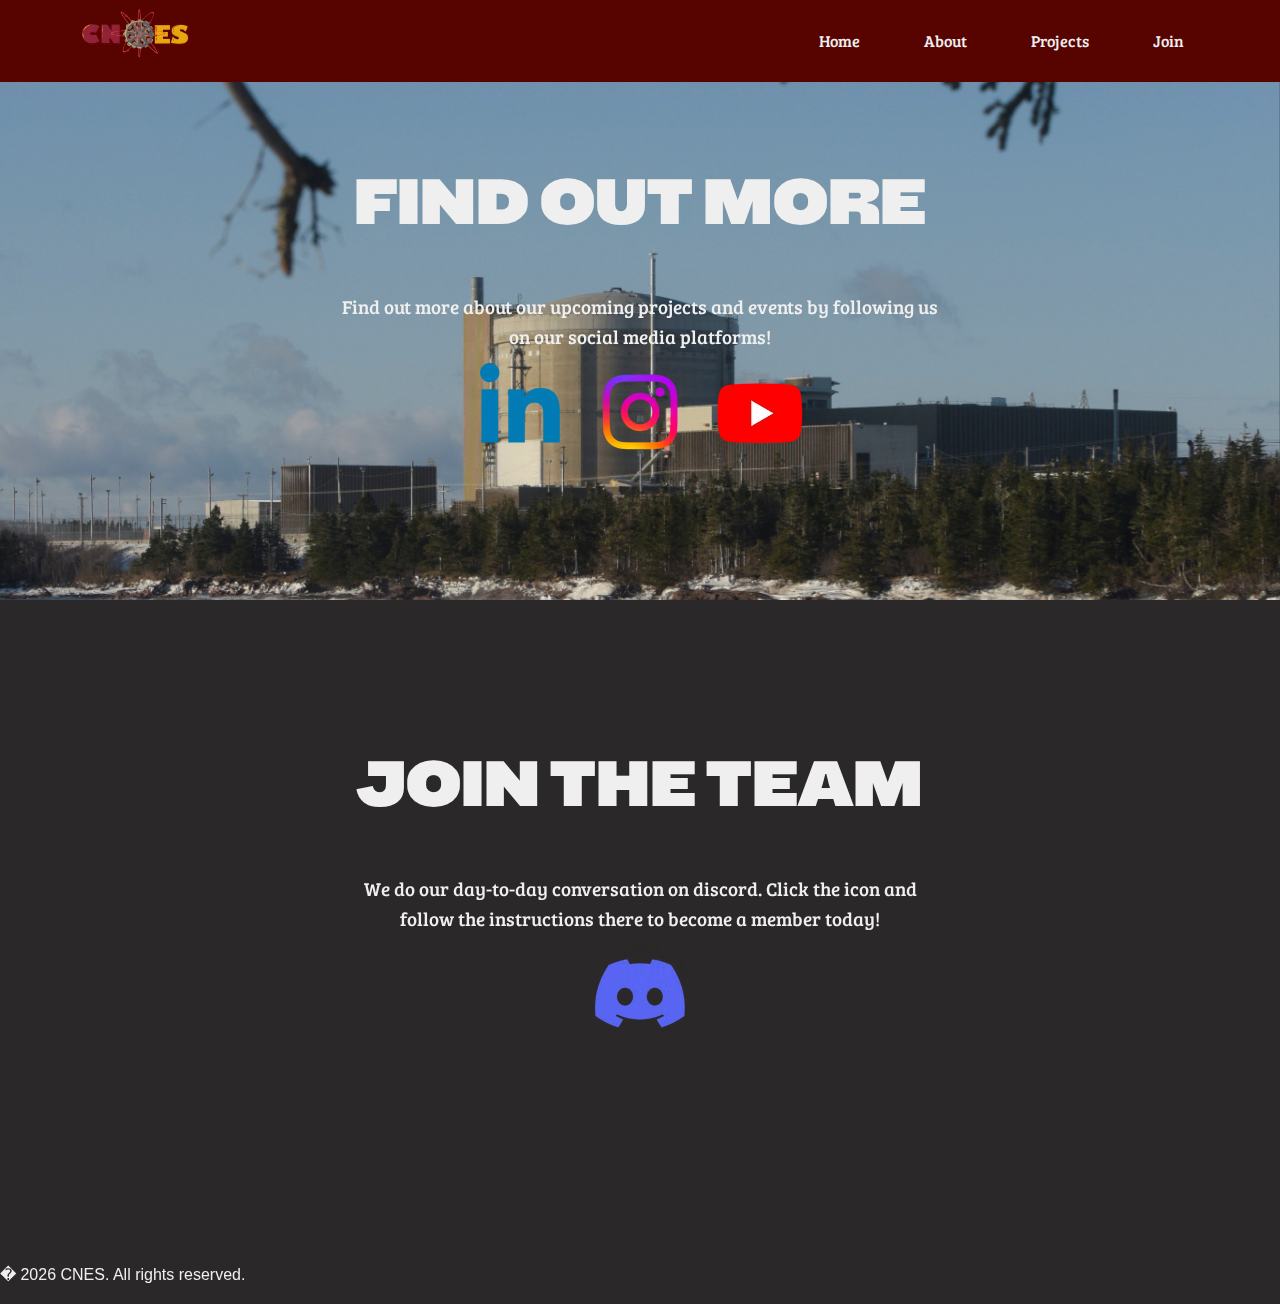
<file: contact.html>
<!DOCTYPE html>
    <html lang="en">

    <head>
        <meta charset="UTF-8" />
        <meta name="viewport" content="width=device-width, initial-scale=1" />
        <title>CNES</title>
        <link rel="icon" type="image/x-icon" href="/assets/images/favicon.ico">
        <!-- Main CSS -->
        <link rel="stylesheet" href="assets/css/main.css" />
    </head>
    <body>
        <header class="site-header">
            <div class="container header-container stack">
                <nav class="container" style="display:flex; align-items:center; justify-content:space-between; padding: var(--space-2) 0;">
                    <!-- Logo -->
                    <a href="/" class="logo" style="display:flex; align-items:center;">
                        <img src="assets/images/logo.avif" alt="Club Logo" style="height: 50px;"> <!-- custom size -->
                    </a>

                    <!-- Nav links -->
                    <ul style="list-style:none; display:flex; gap: var(--space-4); margin:0; padding:0; align-items:center;">
                        <li><a href="/" class="button">Home</a></li>
                        <li><a href="/about.html" class="button">About</a></li>
                        <!-- Projects dropdown -->
                        <li class="dropdown " style="position:relative;">
                            <a class="button" href="/projects.html" style="position:relative;">Projects</a>
                            <ul class="dropdown-menu" style="position:absolute; top:100%; left:0; background: var(--club-white); padding: var(--space-2) 0; list-style:none; margin:0; min-width:200px; box-shadow:0 4px 6px rgba(0,0,0,0.1);">
                                <li><a href="/projects/cloud-chamber.html" class="button" style="width:100%; text-align:left; background:none;">Cloud Chamber</a></li>
                                <li><a href="/projects/reactor-simulator.html" class="button" style="width:100%; text-align:left; background:none;">Reactor Simulator</a></li>
                                <li><a href="/projects/fusor.html" class="button" style="width:100%; text-align:left; background:none;">Fusor</a></li>
                            </ul>
                        </li>

                        <li><a href="/contact.html" class="button">Join</a></li>
                    </ul>
                </nav>


            </div>
        </header>
        <main class="page-content">
            <section class="bg-wrap">
                <!-- Hero section -->
                <section class="hero">
                    <div class="hero-center">
                        <h2 class="cnes-title">FIND OUT MORE</h2>
                        <div class="text-box-lg">
                            <p>Find out more about our upcoming projects and events by following us on our social media platforms!</p>

                        </div>
                        <div class="social-buttons">
                            <a href="https://www.linkedin.com/in/nuclear-engineering-914797359/" target="_blank" aria-label="LinkedIn">
                                <img src="/assets/icons/linkedin.avif" alt="LinkedIn">
                            </a>
                            <a href="https://www.instagram.com/cnes235/" target="_blank" aria-label="Instagram">
                                <img src="/assets/icons/instagram.avif" alt="Instagram">
                            </a>
                            <a href="https://www.youtube.com/channel/UCd4VNO-Lc5dyaMwmV0COL2g" target="_blank" aria-label="Youtube">
                                <img src="/assets/icons/youtube.avif" alt="Youtube">
                            </a>
                        </div>
                    </div>
                </section>

                <section class="below">
                    
                        <h2 class="cnes-title">JOIN THE TEAM</h2>
                        <div class="text-box-lg">
                            <p>
                                We do our day-to-day conversation on discord. Click the icon and follow the instructions there to become a member today!
                            </p>
                        </div>
                        <div class="social-buttons">
                            <a href="https://discord.gg/77cTXTfjrK" target="_blank" aria-label="Discord">
                                <img src="/assets/icons/discord.avif" alt="Discord">
                            </a>
                        </div>
                   
                </section>

            </section>

            
        </main>

        
        <footer class="site-footer">

            <p>� 2026 CNES. All rights reserved.</p>
        </footer>


    </body>


</html>
<script>
    const dropdown = document.querySelector('nav li[style*="position:relative"]');
    const menu = dropdown.querySelector('ul');

    dropdown.querySelector('button').addEventListener('click', () => {
    menu.style.display = menu.style.display === 'block' ? 'none' : 'block';
    });

    // copilot: click toggle for touch devices (prevents JS errors)
    if (toggle) {
    toggle.addEventListener('click', (e) => {
    // Prevent navigating away when clicked to toggle on touch
    e.preventDefault();
    const visible = menu.style.visibility === 'visible';
    menu.style.visibility = visible ? 'hidden' : 'visible';
    menu.style.opacity = visible ? '0' : '1';
    });
    }


    // Close dropdown when clicking outside
    document.addEventListener('click', (e) => {
    if (!dropdown.contains(e.target)) menu.style.display = 'none';
    });
</script>
</file>
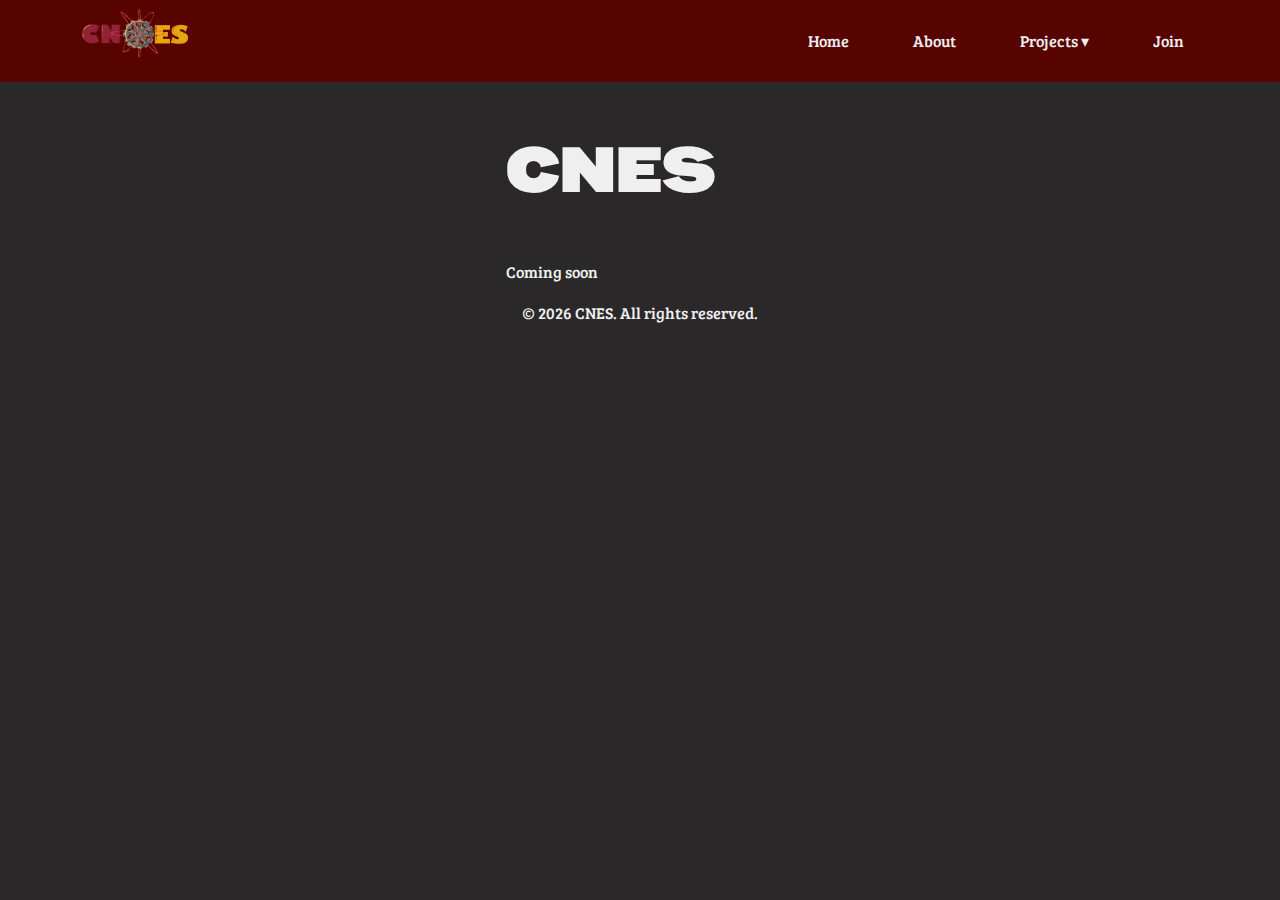
<file: mainindex.html>
<!DOCTYPE html>
<html lang="en">

<head>
    <meta charset="UTF-8" />
    <meta name="viewport" content="width=device-width, initial-scale=1" />
    <title>CNES demo</title>

    <!-- Main CSS -->
    <link rel="stylesheet" href="assets/css/main.css" />
</head>
<body> 
    <header class="site-header">
        <div class="container header-container stack">
            <nav class="container" style="display:flex; align-items:center; justify-content:space-between; padding: var(--space-2) 0;">
                <!-- Logo -->
                <a href="/" class="logo" style="display:flex; align-items:center;">
                    <img src="assets/images/logo.avif" alt="Club Logo" style="height: 50px;"> <!-- custom size -->
                </a>

                <!-- Nav links -->
                <ul style="list-style:none; display:flex; gap: var(--space-4); margin:0; padding:0; align-items:center;">
                    <li><a href="/" class="button">Home</a></li>
                    <li><a href="/about.html" class="button">About</a></li>
                    <!-- Projects dropdown -->
                    <li class="dropdown " style="position:relative;">
                        <a class="button" href="/projects.html" style="position:relative;">Projects ▾</a>
                        <ul class="dropdown-menu" style="position:absolute; top:100%; left:0; background: var(--club-white); padding: var(--space-2) 0; list-style:none; margin:0; min-width:200px; box-shadow:0 4px 6px rgba(0,0,0,0.1);">
                            <li><a href="/projects/cloud-chamber.html" class="button" style="width:100%; text-align:left; background:none;">Cloud Chamber</a></li>
                            <li><a href="/projects/reactor-simulator.html" class="button" style="width:100%; text-align:left; background:none;">Reactor Simulator</a></li>
                            <li><a href="/projects/fusor.html" class="button" style="width:100%; text-align:left; background:none;">Fusor</a></li>
                        </ul>
                    </li>

                    <li><a href="/contact.html" class="button">Join</a></li>
                </ul>
            </nav>


        </div>
</header>
    <main class="container stack">

        <section class="stack">
            <h2>CNES</h2>
            <p>
                Coming soon
            </p>
        </section>


    <footer class="container stack">
        <p>© 2026 CNES. All rights reserved.</p>
    </footer>
    
</body>


</html>
<script>
    const dropdown = document.querySelector('nav li[style*="position:relative"]');
    const menu = dropdown.querySelector('ul');

    dropdown.querySelector('button').addEventListener('click', () => {
    menu.style.display = menu.style.display === 'block' ? 'none' : 'block';
    });

    // copilot: click toggle for touch devices (prevents JS errors)
if (toggle) {
  toggle.addEventListener('click', (e) => {
    // Prevent navigating away when clicked to toggle on touch
    e.preventDefault();
    const visible = menu.style.visibility === 'visible';
    menu.style.visibility = visible ? 'hidden' : 'visible';
    menu.style.opacity = visible ? '0' : '1';
  });
}


    // Close dropdown when clicking outside
    document.addEventListener('click', (e) => {
    if (!dropdown.contains(e.target)) menu.style.display = 'none';
    });
</script>
</file>
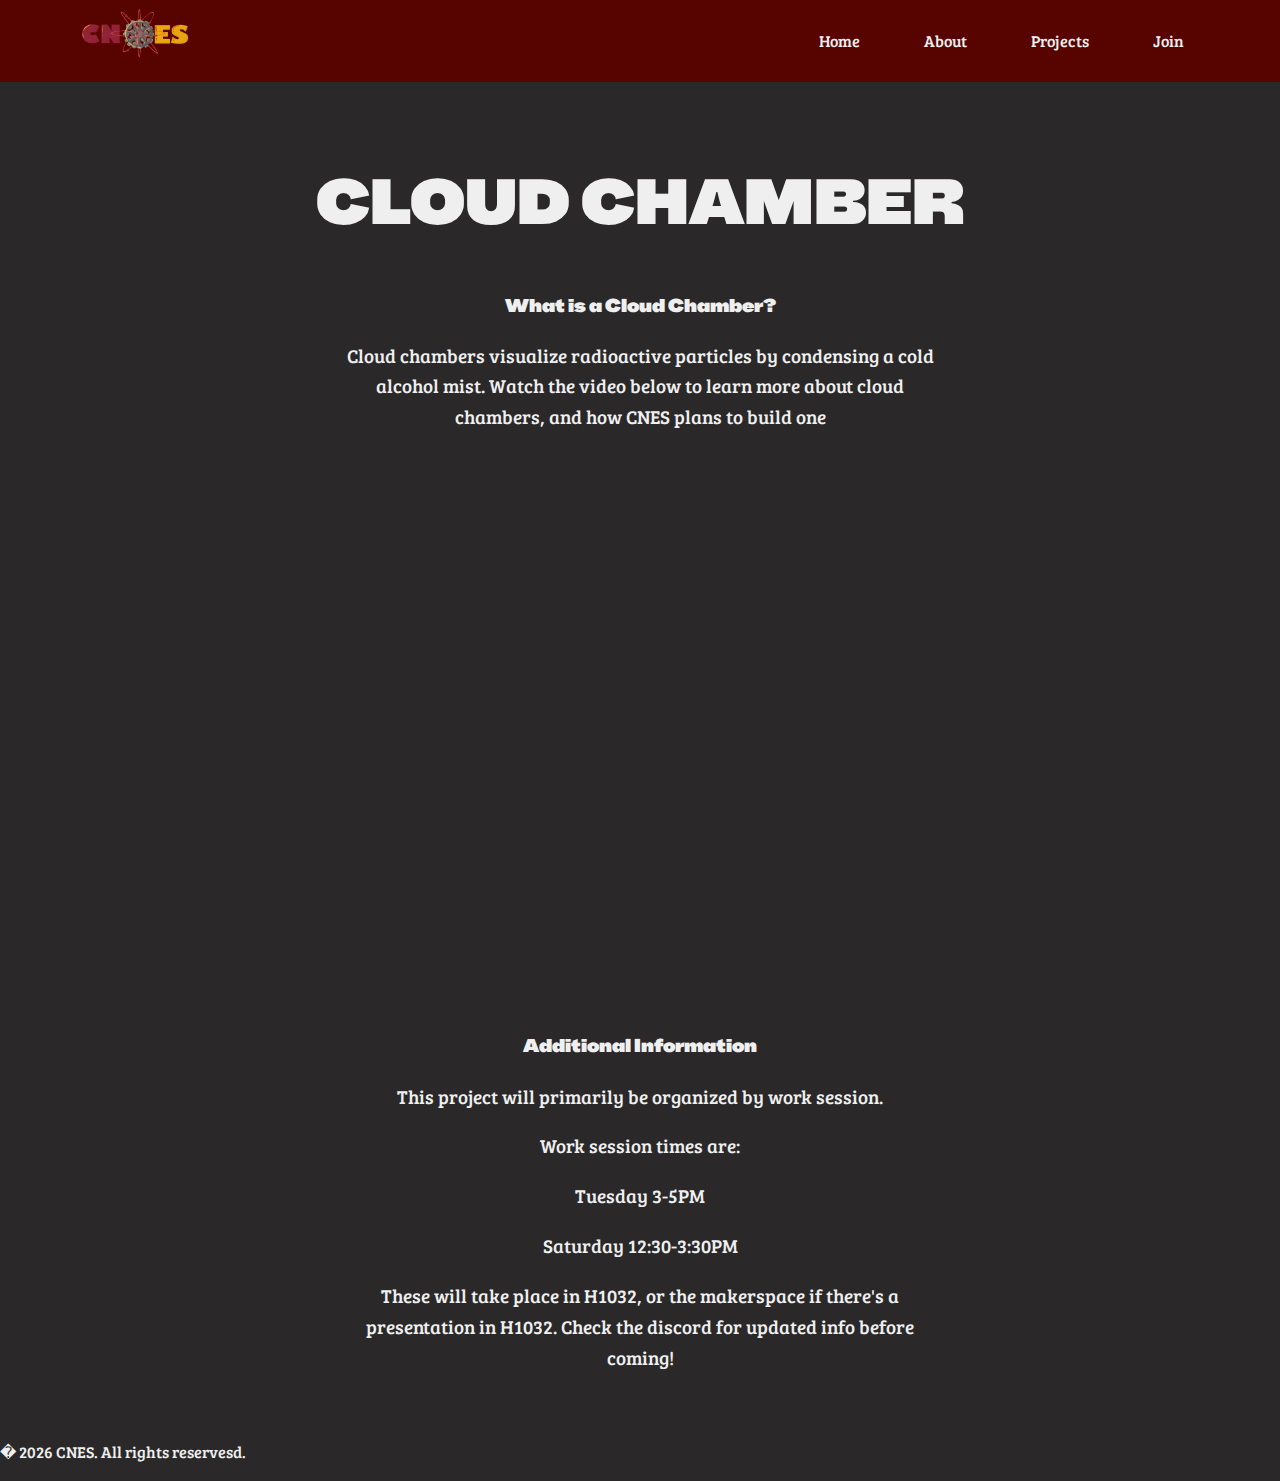
<file: projects/cloud-chamber.html>
<!DOCTYPE html>
<html lang="en">

<head>
    <meta charset="UTF-8" />
    <meta name="viewport" content="width=device-width, initial-scale=1" />
    <title>CNES</title>
    <link rel="icon" type="image/x-icon" href="../assets/images/favicon.ico">
    <!-- Main CSS -->
    <link rel="stylesheet" href="../assets/css/main.css" />
</head>
<body>
    <header class="site-header">
        <div class="container header-container stack">
            <nav class="container" style="display:flex; align-items:center; justify-content:space-between; padding: var(--space-2) 0;">
                <!-- Logo -->
                <a href="/" class="logo" style="display:flex; align-items:center;">
                    <img src="../assets/images/logo.avif" alt="Club Logo" style="height: 50px;"> <!-- custom size -->
                </a>

                <!-- Nav links -->
                <ul style="list-style:none; display:flex; gap: var(--space-4); margin:0; padding:0; align-items:center;">
                    <li><a href="/" class="button">Home</a></li>
                    <li><a href="/about.html" class="button">About</a></li>
                    <!-- Projects dropdown -->
                    <li class="dropdown " style="position:relative;">
                        <a class="button" href="/projects.html" style="position:relative;">Projects</a>
                        <ul class="dropdown-menu" style="position:absolute; top:100%; left:0; background: var(--club-white); padding: var(--space-2) 0; list-style:none; margin:0; min-width:200px; box-shadow:0 4px 6px rgba(0,0,0,0.1);">
                            <li><a href="/projects/cloud-chamber.html" class="button" style="width:100%; text-align:left; background:none;">Cloud Chamber</a></li>
                            <li><a href="/projects/reactor-simulator.html" class="button" style="width:100%; text-align:left; background:none;">Reactor Simulator</a></li>
                            <li><a href="/projects/fusor.html" class="button" style="width:100%; text-align:left; background:none;">Fusor</a></li>
                        </ul>
                    </li>

                    <li><a href="/contact.html" class="button">Join</a></li>
                </ul>
            </nav>


        </div>
    </header>

    <section class="bg-wrap-cloud-chamber">
        <!-- Hero section -->
        <section class="hero">
            <div class="hero-center">
                <h2 class="cnes-title">CLOUD CHAMBER</h2>
                <h3>What is a Cloud Chamber?</h3>
                <div class="text-box-lg">
                    <p>
                        Cloud chambers visualize radioactive particles by condensing a cold alcohol mist.
                        Watch the video below to learn more about cloud chambers, and how CNES plans to build one
                    </p>
                </div>
            </div>
        </section>
        <div class="video-container">
            <iframe width="875" height="491" src="https://www.youtube.com/embed/0fbtuxR_eF8" title="Introduction to CNES&#39;s cloud chamber project" frameborder="0" allow="accelerometer; autoplay; clipboard-write; encrypted-media; gyroscope; picture-in-picture; web-share" referrerpolicy="strict-origin-when-cross-origin" allowfullscreen></iframe>
        </div>
        <section class="hero">
            <div class="hero-center">
                <h3 class="cnes-title">Additional Information</h3>
                <div class="text-box-lg">
                    <p>
                        This project will primarily be organized by work session.

                    </p> <!--TODO edit/update times-->
                    <p>Work session times are:</p>
                    <p>Tuesday 3-5PM</p>
                    <p>Saturday 12:30-3:30PM</p>
                    <p>These will take place in H1032, or the makerspace if there's a presentation in H1032. Check the discord for updated info before coming! </p>

                </div>
            </div>
        </section>

    </section>

    

    <footer class="">

        <p>� 2026 CNES. All rights reservesd.</p>
    </footer>


</body>


</html>
<script>
    const dropdown = document.querySelector('nav li[style*="position:relative"]');
    const menu = dropdown.querySelector('ul');

    dropdown.querySelector('button').addEventListener('click', () => {
    menu.style.display = menu.style.display === 'block' ? 'none' : 'block';
    });

    // copilot: click toggle for touch devices (prevents JS errors)
    if (toggle) {
    toggle.addEventListener('click', (e) => {
    // Prevent navigating away when clicked to toggle on touch
    e.preventDefault();
    const visible = menu.style.visibility === 'visible';
    menu.style.visibility = visible ? 'hidden' : 'visible';
    menu.style.opacity = visible ? '0' : '1';
    });
    }


    // Close dropdown when clicking outside
    document.addEventListener('click', (e) => {
    if (!dropdown.contains(e.target)) menu.style.display = 'none';
    });
</script>
</file>
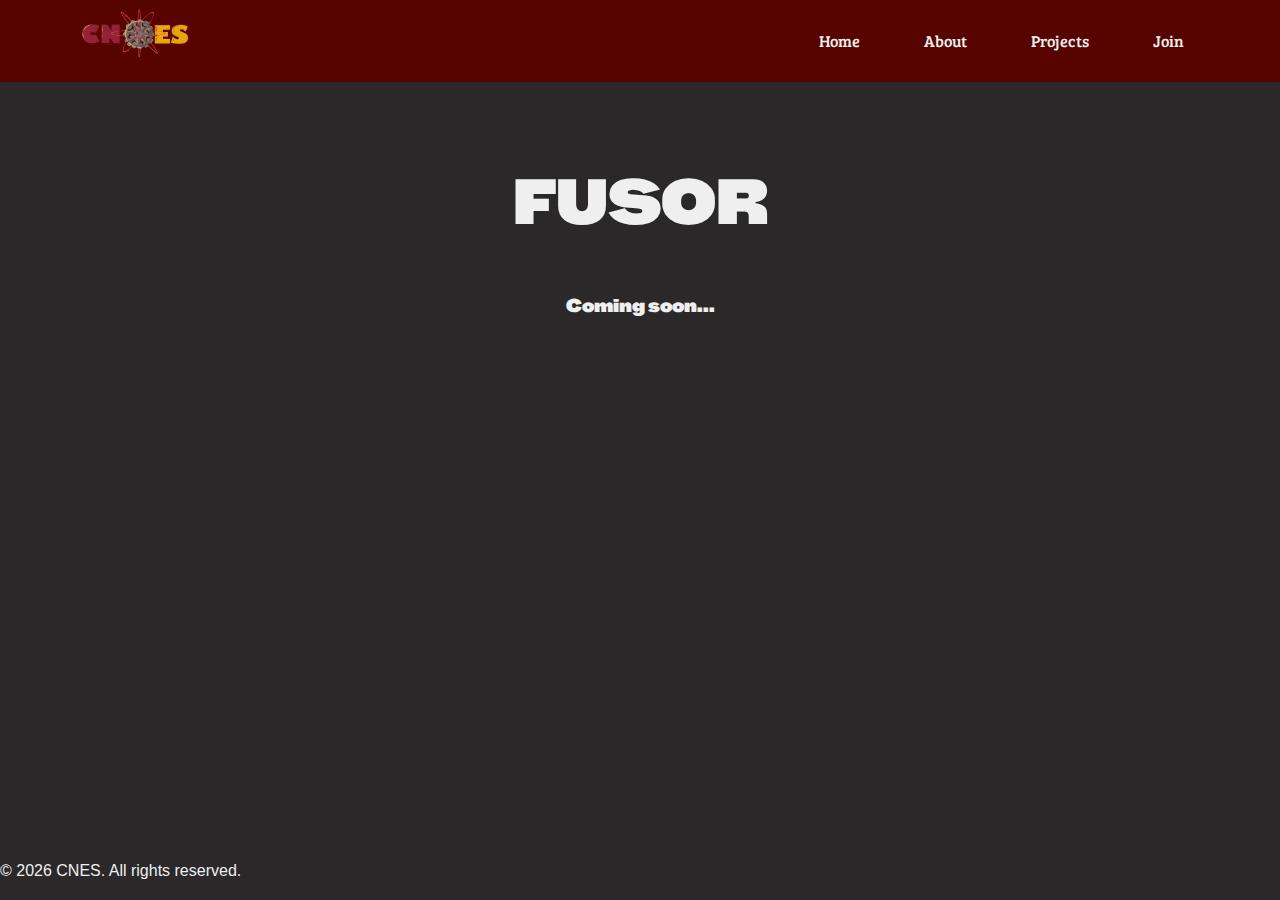
<file: projects/fusor.html>
﻿<!DOCTYPE html>
<html lang="en">

<head>
    <meta charset="UTF-8" />
    <meta name="viewport" content="width=device-width, initial-scale=1" />
    <title>CNES</title>
    <link rel="icon" type="image/x-icon" href="../assets/images/favicon.ico">
    <!-- Main CSS -->
    <link rel="stylesheet" href="../assets/css/main.css" />
</head>
<body>
    <header class="site-header">
        <div class="container header-container stack">
            <nav class="container" style="display:flex; align-items:center; justify-content:space-between; padding: var(--space-2) 0;">
                <!-- Logo -->
                <a href="/" class="logo" style="display:flex; align-items:center;">
                    <img src="../assets/images/logo.avif" alt="Club Logo" style="height: 50px;"> <!-- custom size -->
                </a>

                <!-- Nav links -->
                <ul style="list-style:none; display:flex; gap: var(--space-4); margin:0; padding:0; align-items:center;">
                    <li><a href="/" class="button">Home</a></li>
                    <li><a href="/about.html" class="button">About</a></li>
                    <!-- Projects dropdown -->
                    <li class="dropdown " style="position:relative;">
                        <a class="button" href="/projects.html" style="position:relative;">Projects</a>
                        <ul class="dropdown-menu" style="position:absolute; top:100%; left:0; background: var(--club-white); padding: var(--space-2) 0; list-style:none; margin:0; min-width:200px; box-shadow:0 4px 6px rgba(0,0,0,0.1);">
                            <li><a href="/projects/cloud-chamber.html" class="button" style="width:100%; text-align:left; background:none;">Cloud Chamber</a></li>
                            <li><a href="/projects/reactor-simulator.html" class="button" style="width:100%; text-align:left; background:none;">Reactor Simulator</a></li>
                            <li><a href="/projects/fusor.html" class="button" style="width:100%; text-align:left; background:none;">Fusor</a></li>
                        </ul>
                    </li>

                    <li><a href="/contact.html" class="button">Join</a></li>
                </ul>
            </nav>


        </div>
    </header>
    <main class="page-content">
        <section class="bg-wrap-fusor">
            <!-- Hero section -->
            <section class="hero">
                <div class="hero-center">
                    <h2 class="cnes-title">FUSOR</h2>
                    <h3>Coming soon...</h3>

                </div>
            </section>



        </section>



    </main>
    <footer class="site-footer">

        <p>© 2026 CNES. All rights reserved.</p>
    </footer>


</body>


</html>
<script>
    const dropdown = document.querySelector('nav li[style*="position:relative"]');
    const menu = dropdown.querySelector('ul');

    dropdown.querySelector('button').addEventListener('click', () => {
    menu.style.display = menu.style.display === 'block' ? 'none' : 'block';
    });

    // copilot: click toggle for touch devices (prevents JS errors)
    if (toggle) {
    toggle.addEventListener('click', (e) => {
    // Prevent navigating away when clicked to toggle on touch
    e.preventDefault();
    const visible = menu.style.visibility === 'visible';
    menu.style.visibility = visible ? 'hidden' : 'visible';
    menu.style.opacity = visible ? '0' : '1';
    });
    }


    // Close dropdown when clicking outside
    document.addEventListener('click', (e) => {
    if (!dropdown.contains(e.target)) menu.style.display = 'none';
    });
</script>
</file>
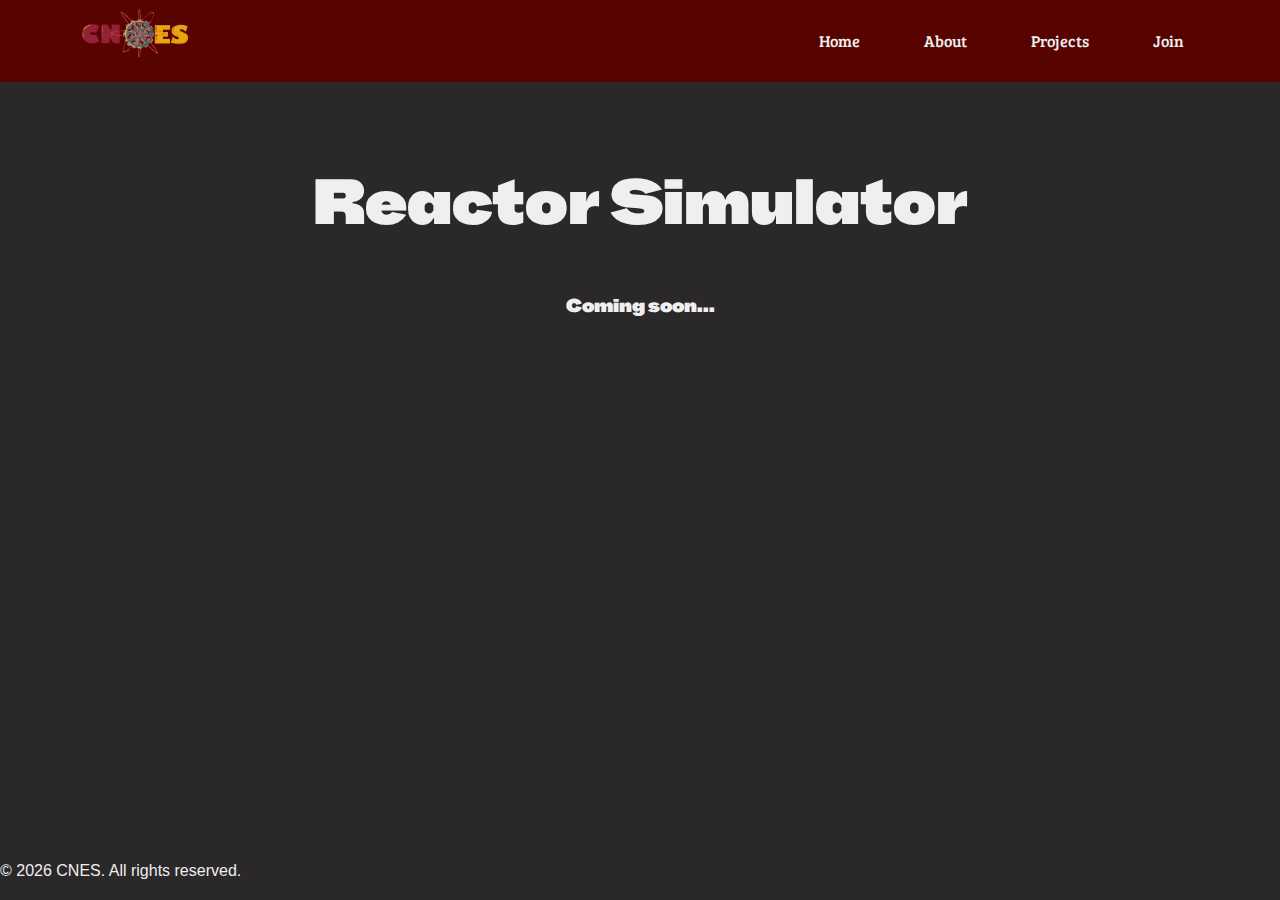
<file: projects/reactor-simulator.html>
<!DOCTYPE html>
<html lang="en">

<head>
    <meta charset="UTF-8" />
    <meta name="viewport" content="width=device-width, initial-scale=1" />
    <title>CNES</title>
    <link rel="icon" type="image/x-icon" href="../assets/images/favicon.ico">
    <!-- Main CSS -->
    <link rel="stylesheet" href="../assets/css/main.css" />
</head>
<body>
    <header class="site-header">
        <div class="container header-container stack">
            <nav class="container" style="display:flex; align-items:center; justify-content:space-between; padding: var(--space-2) 0;">
                <!-- Logo -->
                <a href="/" class="logo" style="display:flex; align-items:center;">
                    <img src="../assets/images/logo.avif" alt="Club Logo" style="height: 50px;"> <!-- custom size -->
                </a>

                <!-- Nav links -->
                <ul style="list-style:none; display:flex; gap: var(--space-4); margin:0; padding:0; align-items:center;">
                    <li><a href="/" class="button">Home</a></li>
                    <li><a href="/about.html" class="button">About</a></li>
                    <!-- Projects dropdown -->
                    <li class="dropdown " style="position:relative;">
                        <a class="button" href="/projects.html" style="position:relative;">Projects</a>
                        <ul class="dropdown-menu" style="position:absolute; top:100%; left:0; background: var(--club-white); padding: var(--space-2) 0; list-style:none; margin:0; min-width:200px; box-shadow:0 4px 6px rgba(0,0,0,0.1);">
                            <li><a href="/projects/cloud-chamber.html" class="button" style="width:100%; text-align:left; background:none;">Cloud Chamber</a></li>
                            <li><a href="/projects/reactor-simulator.html" class="button" style="width:100%; text-align:left; background:none;">Reactor Simulator</a></li>
                            <li><a href="/projects/fusor.html" class="button" style="width:100%; text-align:left; background:none;">Fusor</a></li>
                        </ul>
                    </li>

                    <li><a href="/contact.html" class="button">Join</a></li>
                </ul>
            </nav>


        </div>
    </header>
    <main class="page-content">
        <section class="bg-wrap-reactor-simulator">
            <!-- Hero section -->
            <section class="hero">
                <div class="hero-center">
                    <h2 class="cnes-title">Reactor Simulator</h2>
                    <h3>Coming soon...</h3>

                </div>
            </section>



        </section>
        

        </main>
        <footer class="site-footer">

            <p>© 2026 CNES. All rights reserved.</p>
        </footer>


</body>


</html>
<script>
    const dropdown = document.querySelector('nav li[style*="position:relative"]');
    const menu = dropdown.querySelector('ul');

    dropdown.querySelector('button').addEventListener('click', () => {
    menu.style.display = menu.style.display === 'block' ? 'none' : 'block';
    });

    // copilot: click toggle for touch devices (prevents JS errors)
    if (toggle) {
    toggle.addEventListener('click', (e) => {
    // Prevent navigating away when clicked to toggle on touch
    e.preventDefault();
    const visible = menu.style.visibility === 'visible';
    menu.style.visibility = visible ? 'hidden' : 'visible';
    menu.style.opacity = visible ? '0' : '1';
    });
    }


    // Close dropdown when clicking outside
    document.addEventListener('click', (e) => {
    if (!dropdown.contains(e.target)) menu.style.display = 'none';
    });
</script>
</file>
<file: css/fontface.css>
@font-face {
    font-family: 'Courier New';
    src: url('CourierNew.ttf') format("truetype");
}
</file>
<file: css/style.css>
body {
    margin: 0;
    padding: 5px;
    color: #fff;
    background-color: #63C8F2;
    font-family: 'Times New Roman', Times, serif;
}

#title, #board{
    text-align: center;
} 

#ascii_image_1, #ascii_image_2{
    text-align: center;
    color: #fff;
    white-space:pre;
    letter-spacing:0;
    line-height:1.4;
    font-family: 'Courier New',Courier,monospace;
    font-size:0.51em;
    font-style: normal; 
    font-variant: normal; 
    font-weight: 400; 

}

.hide {

    display: none;
}
</file>
<file: assets/css/main.css>
@import "tokens.css";
@import "base.css";
@import "layout.css";
@import "components.css";
@import "utilities.css";
@import "pages/about.css";
</file>
